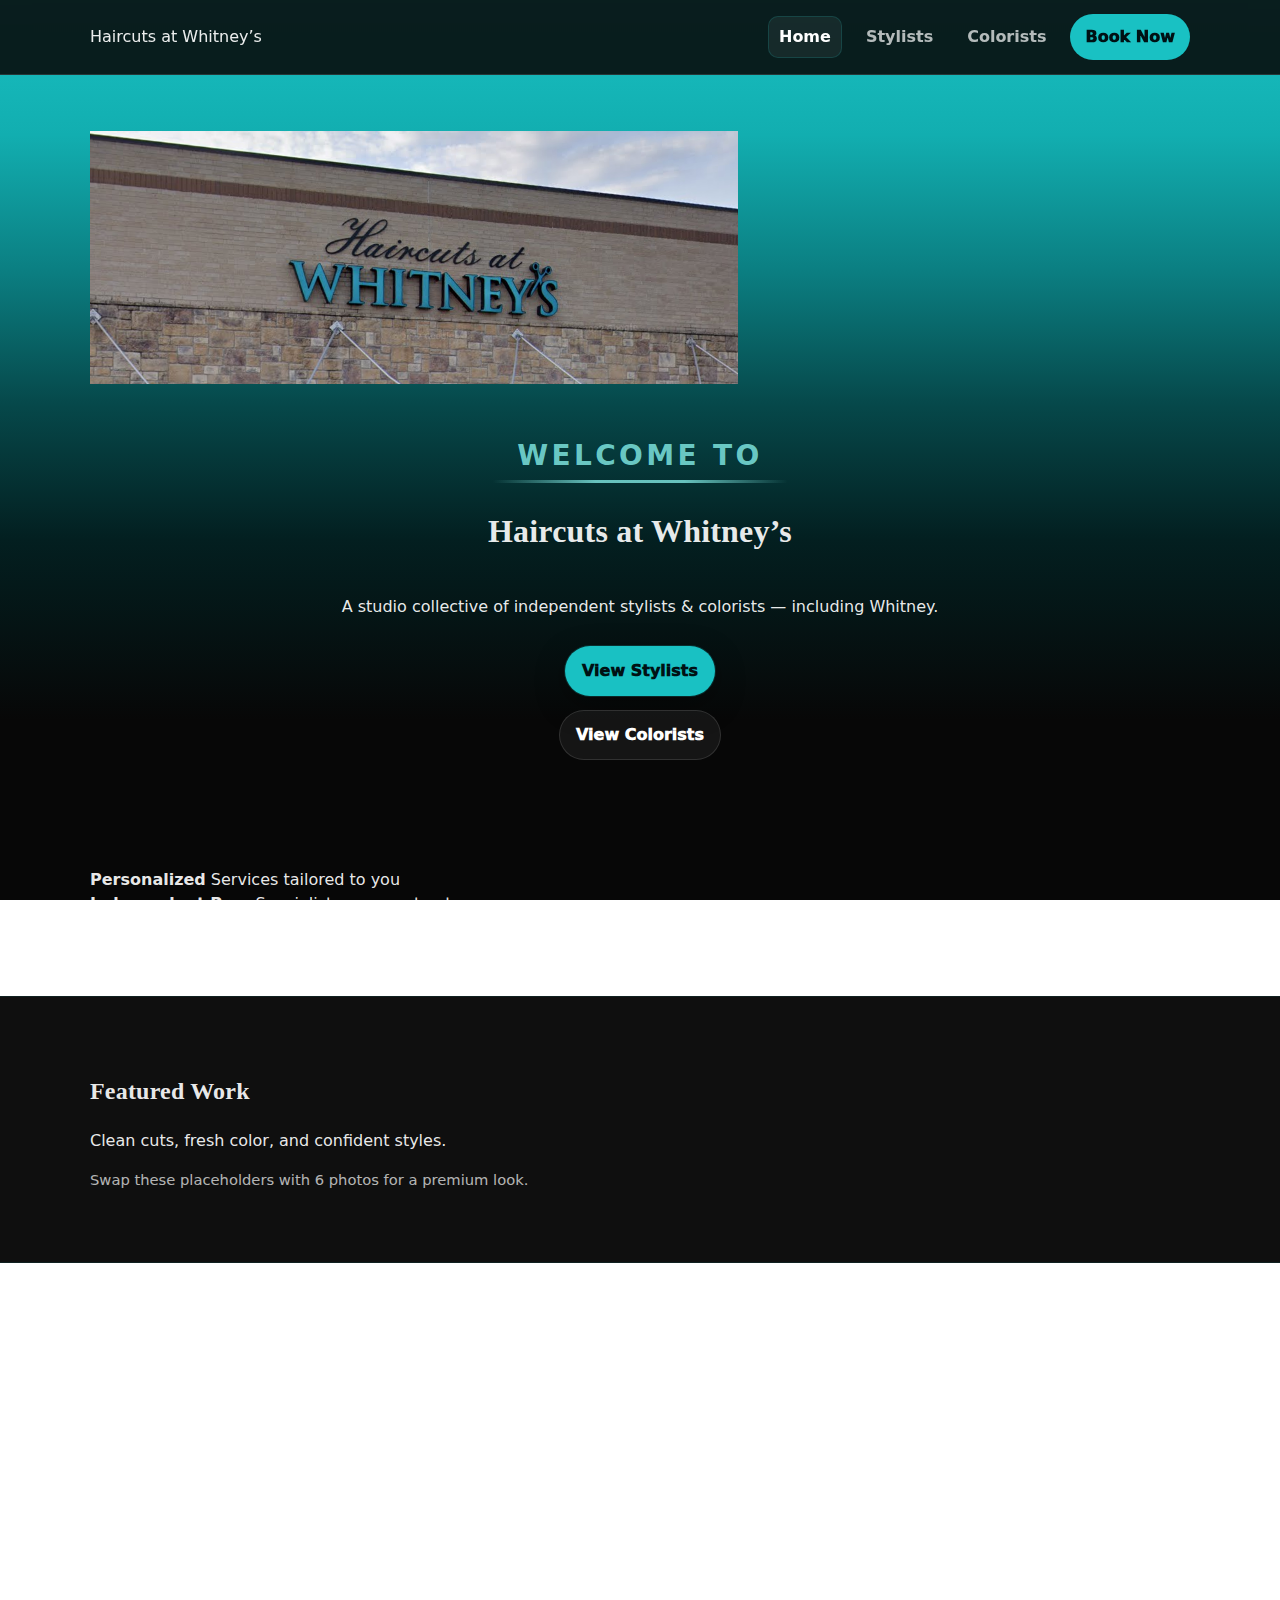
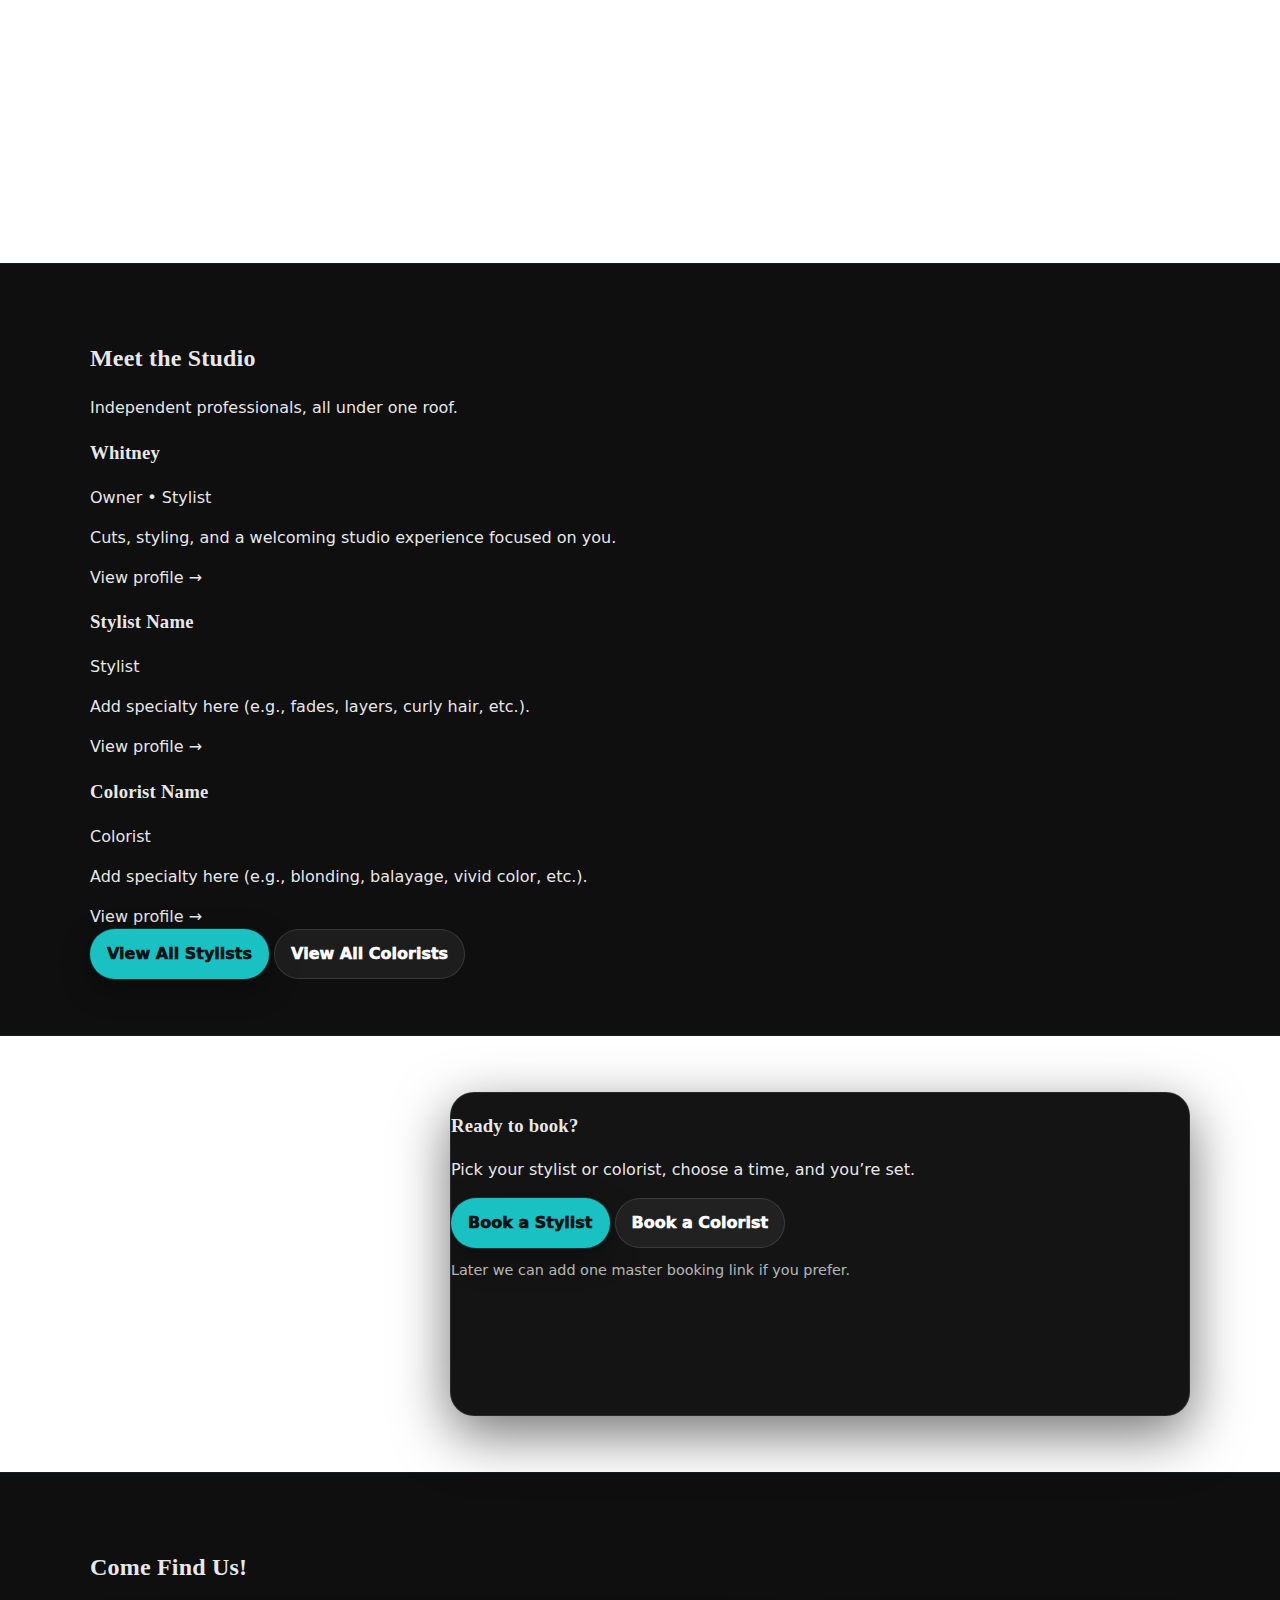
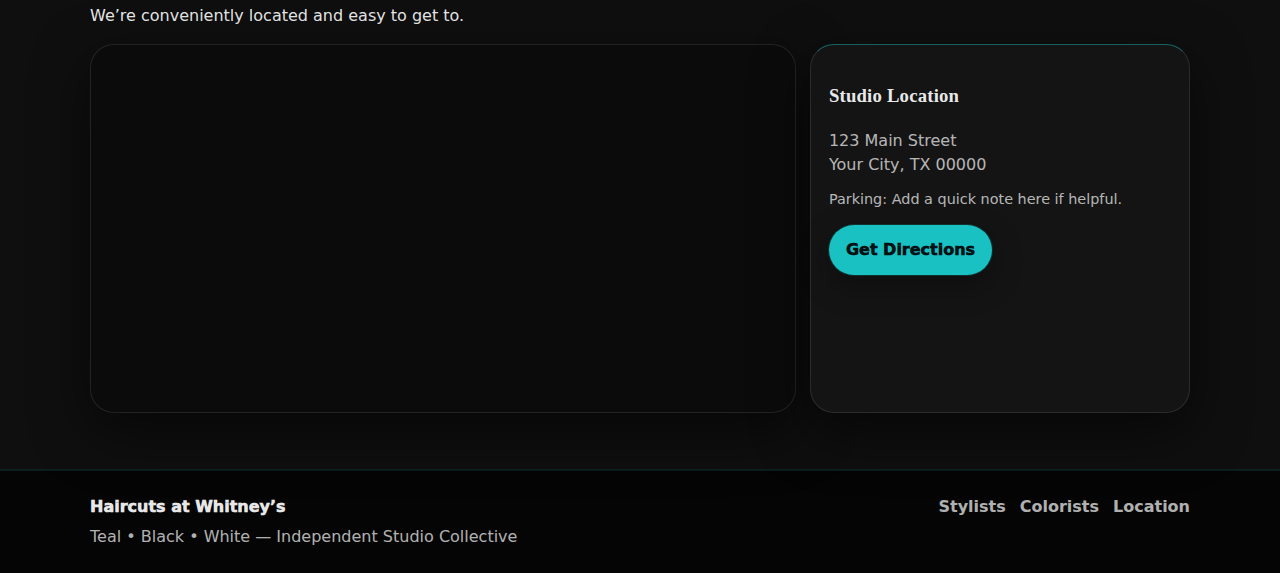
<file: index.html>
<!DOCTYPE html>
<html lang="en">
<head>
  <meta charset="UTF-8" />
  <meta name="viewport" content="width=device-width, initial-scale=1.0" />
  <title>Haircuts at Whitney’s Studio</title>
  <meta name="description" content="A collective of independent stylists and colorists — including Whitney. Book your next haircut or color service at our studio." />
  <link rel="stylesheet" href="styles.css" />
</head>

<body>
  <!-- Header / Nav -->
  <header class="site-header">
    <div class="container header-inner">
      <a class="brand" href="index.html" aria-label="Haircuts at Whitney’s Home">
        <span class="brand-mark" aria-hidden="true"></span>
        <span class="brand-text">Haircuts at Whitney’s</span>
      </a>

      <nav class="nav" aria-label="Primary">
        <a class="nav-link is-active" href="index.html">Home</a>
        <a class="nav-link" href="stylists.html">Stylists</a>
        <a class="nav-link" href="colorists.html">Colorists</a>
        <a class="nav-cta" href="#book">Book Now</a>
      </nav>
    </div>
  </header>

  <!-- Banner (Image is unaltered; text is outside image) -->
  <section class="banner reveal" aria-label="Studio banner">
    <div class="container">
      <div class="banner-frame">
        <img
          src="images/whitney-sign.jpg"
          alt="Haircuts at Whitney’s studio sign"
          loading="lazy"
        />
      </div>

      <div class="banner-text">
        <p class="banner-kicker">Welcome to</p>
        <h1 class="banner-title">Haircuts at Whitney’s</h1>
        <p class="banner-subtitle">
          A studio collective of independent stylists & colorists — including Whitney.
        </p>

        <div class="banner-actions" id="book">
          <a class="btn btn-primary" href="stylists.html">View Stylists</a>
          <a class="btn btn-ghost" href="colorists.html">View Colorists</a>
        </div>
      </div>
    </div>
  </section>

  <main>
    <!-- Highlights -->
    <section class="section reveal">
      <div class="container">
        <div class="highlights reveal stagger">
          <div class="highlight">
            <strong>Personalized</strong>
            <span>Services tailored to you</span>
          </div>
          <div class="highlight">
            <strong>Independent Pros</strong>
            <span>Specialists you can trust</span>
          </div>
          <div class="highlight">
            <strong>Easy Booking</strong>
            <span>Choose your stylist</span>
          </div>
        </div>
      </div>
    </section>

    <!-- Featured Work -->
    <section class="section section-alt reveal">
      <div class="container">
        <div class="section-head">
          <h2>Featured Work</h2>
          <p>Clean cuts, fresh color, and confident styles.</p>
        </div>

        <div class="gallery-grid reveal stagger" aria-label="Gallery preview">
          <div class="gallery-tile"></div>
          <div class="gallery-tile"></div>
          <div class="gallery-tile"></div>
          <div class="gallery-tile"></div>
          <div class="gallery-tile"></div>
          <div class="gallery-tile"></div>
        </div>

        <p class="hint">Swap these placeholders with 6 photos for a premium look.</p>
      </div>
    </section>

    <!-- Services -->
    <section class="section reveal">
      <div class="container">
        <div class="section-head">
          <h2>Services</h2>
          <p>Choose a category to find the right professional for what you need.</p>
        </div>

        <div class="card-grid reveal stagger">
          <article class="card">
            <h3>Haircuts</h3>
            <p>Precision cuts, trims, and transformations — styled to fit your lifestyle.</p>
            <a class="card-link" href="stylists.html">Explore Stylists →</a>
          </article>

          <article class="card">
            <h3>Color Services</h3>
            <p>All-over color, highlights, dimensional looks, and color correction.</p>
            <a class="card-link" href="colorists.html">Explore Colorists →</a>
          </article>

          <article class="card">
            <h3>Styling</h3>
            <p>Blowouts, special occasion styling, and finishing touches.</p>
            <a class="card-link" href="stylists.html">See Styling Options →</a>
          </article>
        </div>
      </div>
    </section>

    <!-- Meet the Studio -->
    <section class="section section-alt reveal">
      <div class="container">
        <div class="section-head">
          <h2>Meet the Studio</h2>
          <p>Independent professionals, all under one roof.</p>
        </div>

        <div class="profile-grid reveal stagger">
          <article class="profile-card">
            <div class="avatar"></div>
            <div>
              <h3>Whitney</h3>
              <p class="role">Owner • Stylist</p>
              <p class="bio">Cuts, styling, and a welcoming studio experience focused on you.</p>
              <a class="mini-link" href="stylists.html">View profile →</a>
            </div>
          </article>

          <article class="profile-card">
            <div class="avatar"></div>
            <div>
              <h3>Stylist Name</h3>
              <p class="role">Stylist</p>
              <p class="bio">Add specialty here (e.g., fades, layers, curly hair, etc.).</p>
              <a class="mini-link" href="stylists.html">View profile →</a>
            </div>
          </article>

          <article class="profile-card">
            <div class="avatar"></div>
            <div>
              <h3>Colorist Name</h3>
              <p class="role">Colorist</p>
              <p class="bio">Add specialty here (e.g., blonding, balayage, vivid color, etc.).</p>
              <a class="mini-link" href="colorists.html">View profile →</a>
            </div>
          </article>
        </div>

        <div class="cta-row">
          <a class="btn btn-primary" href="stylists.html">View All Stylists</a>
          <a class="btn btn-ghost" href="colorists.html">View All Colorists</a>
        </div>
      </div>
    </section>

    <!-- About -->
    <section class="section reveal">
      <div class="container about-grid">
        <div>
          <h2>About the Studio</h2>
          <p>
            Haircuts at Whitney’s is a studio created to support independent stylists and colorists
            while delivering a relaxed, high-quality experience for every client.
          </p>
          <p>
            Whitney is the owner and also works hands-on with clients. Each professional here operates
            independently — so you can choose the person whose style matches your goals.
          </p>
        </div>

        <div class="about-card">
          <h3>Ready to book?</h3>
          <p>Pick your stylist or colorist, choose a time, and you’re set.</p>
          <div class="about-actions">
            <a class="btn btn-primary" href="stylists.html">Book a Stylist</a>
            <a class="btn btn-ghost" href="colorists.html">Book a Colorist</a>
          </div>
          <p class="small-note">Later we can add one master booking link if you prefer.</p>
        </div>
      </div>
    </section>

    <!-- Location -->
    <section class="section section-alt reveal" id="location">
      <div class="container">
        <div class="section-head">
          <h2>Come Find Us!</h2>
          <p>We’re conveniently located and easy to get to.</p>
        </div>

        <div class="location-grid reveal stagger">
          <div class="map-wrapper">
            <iframe
              src="https://www.google.com/maps/embed?pb=PASTE_EMBED_LINK_HERE"
              width="100%"
              height="360"
              style="border:0;"
              allowfullscreen=""
              loading="lazy"
              referrerpolicy="no-referrer-when-downgrade">
            </iframe>
          </div>

          <div class="location-card">
            <h3>Studio Location</h3>
            <p class="address">
              123 Main Street<br />
              Your City, TX 00000
            </p>
            <p class="small-note">Parking: Add a quick note here if helpful.</p>

            <a class="btn btn-primary"
               href="https://maps.google.com/?q=123%20Main%20Street%20Your%20City%20TX"
               target="_blank"
               rel="noopener">
              Get Directions
            </a>
          </div>
        </div>
      </div>
    </section>
  </main>

  <!-- Footer -->
  <footer class="footer">
    <div class="container footer-inner">
      <div>
        <p class="footer-brand">Haircuts at Whitney’s</p>
        <p class="footer-muted">Teal • Black • White — Independent Studio Collective</p>
      </div>

      <div class="footer-links">
        <a href="stylists.html">Stylists</a>
        <a href="colorists.html">Colorists</a>
        <a href="#location">Location</a>
      </div>
    </div>
  </footer>

  <script src="main.js"></script>
</body>
</html>
</file>
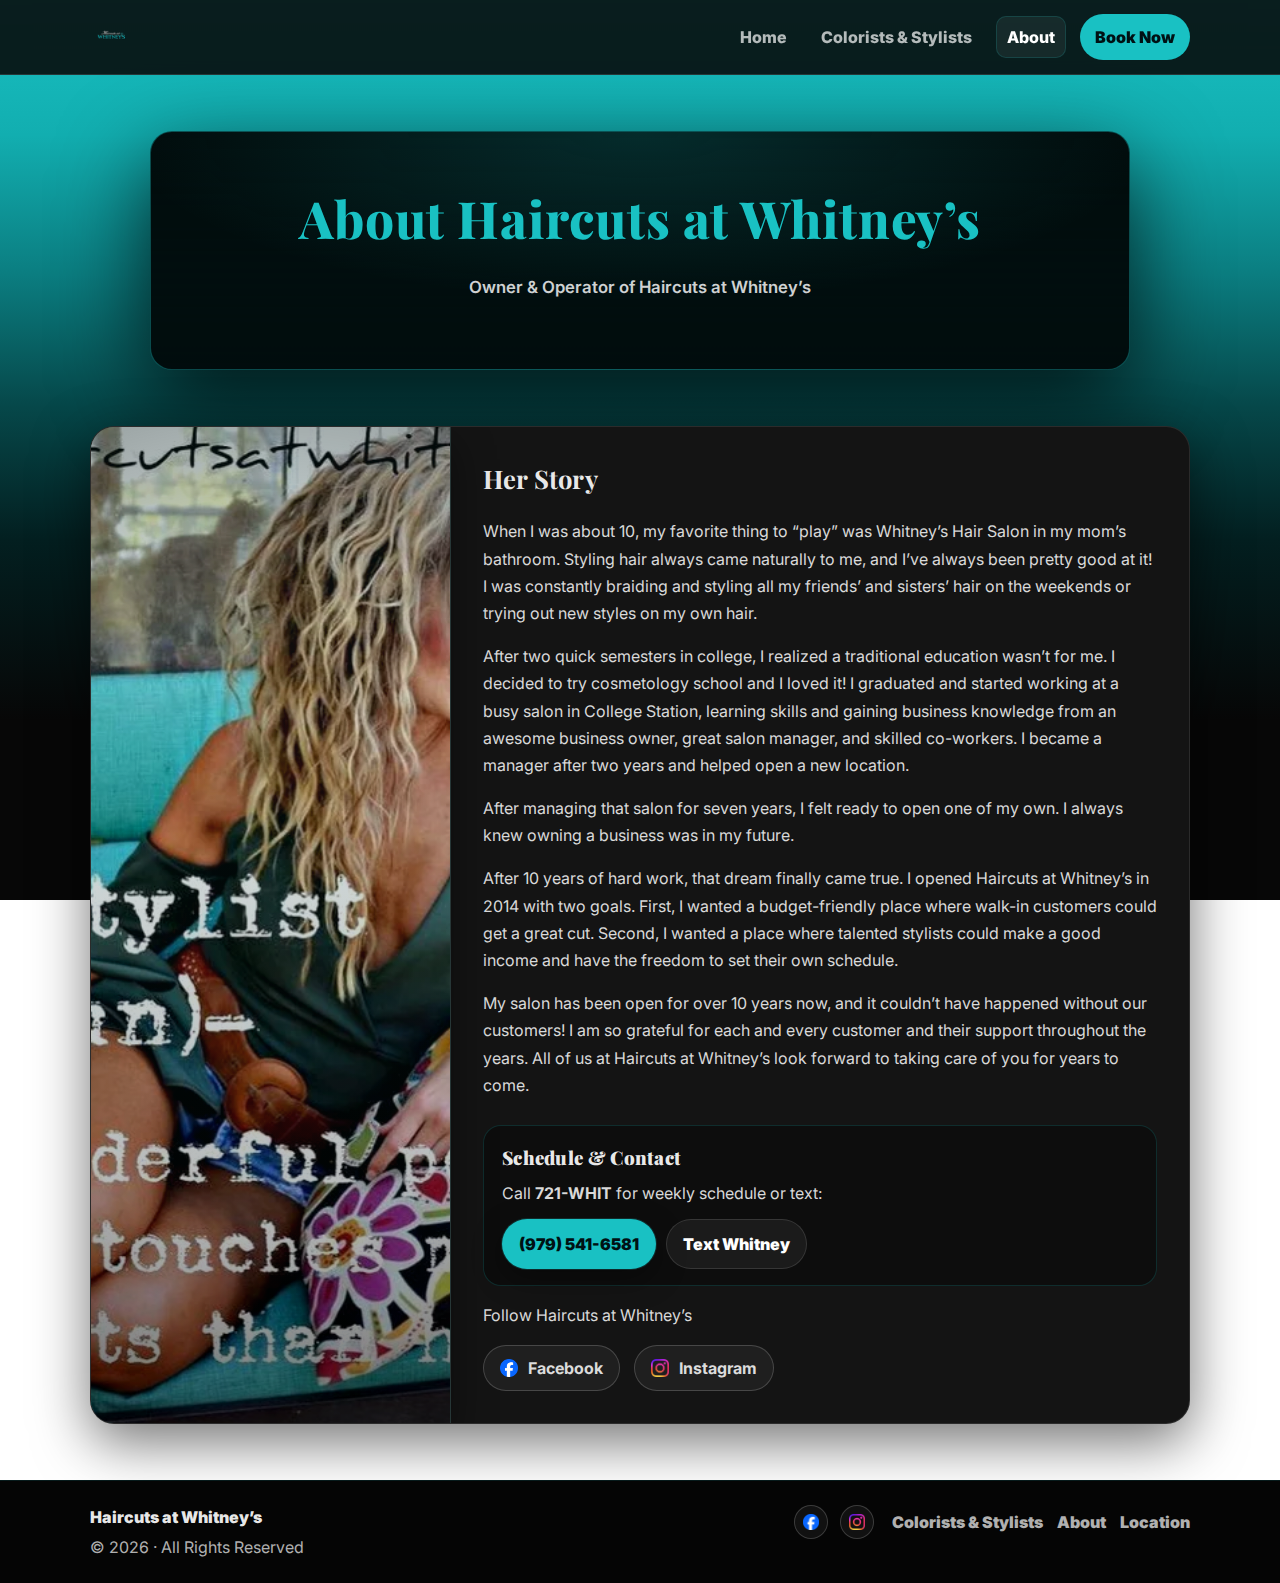
<file: about.html>
<!DOCTYPE html>
<html lang="en">
<head>
  <meta charset="UTF-8" />
  <meta name="viewport" content="width=device-width, initial-scale=1.0" />

  <title>About Whitney | Haircuts at Whitney’s</title>
  <meta name="description" content="Learn about Whitney, owner and operator of Haircuts at Whitney’s in College Station." />

  <link rel="stylesheet" href="styles.css" />
  <script>document.documentElement.classList.add('js');</script>

  <!-- Match homepage fonts -->
  <link rel="preconnect" href="https://fonts.googleapis.com">
  <link rel="preconnect" href="https://fonts.gstatic.com" crossorigin>
  <link href="https://fonts.googleapis.com/css2?family=Inter:wght@400;600;800&family=Playfair+Display:wght@600;800&display=swap" rel="stylesheet">
</head>

<body class="page-about">
  <!-- Header / Nav (matches team so hamburger works) -->
  <header class="site-header">
    <div class="container header-inner">
      <a class="brand" href="index.html" aria-label="Haircuts at Whitney’s Home">
        <img class="brand-logo" src="images/whitney-logo.png" alt="Haircuts at Whitney’s" />
      </a>

      <button class="nav-toggle" type="button" aria-expanded="false" aria-controls="primary-nav">
        <span class="nav-toggle-bars" aria-hidden="true"></span>
        <span class="sr-only">Menu</span>
      </button>

      <nav class="nav" id="primary-nav" aria-label="Primary">
        <a class="nav-link" href="index.html">Home</a>
        <a class="nav-link" href="team.html">Colorists &amp; Stylists</a>
        <a class="nav-link is-active" href="about.html">About</a>
        <a class="nav-cta" href="team.html">Book Now</a>
      </nav>
    </div>
  </header>

  <main>
    <section class="section" aria-label="About Whitney">
      <div class="container">

        <!-- Hero Card -->
        <div class="about-hero">
          <h1 class="about-title">About Haircuts at Whitney’s</h1>
          <p class="about-subtitle">Owner &amp; Operator of Haircuts at Whitney’s</p>
        </div>

        <!-- About Card -->
        <article class="about-card">
          <div class="about-grid">

            <!-- Photo -->
            <div class="about-photo team-photo" aria-hidden="true">
              <img src="images/profilepictures/whitney-outside.png" alt="Whitney, owner of Haircuts at Whitney’s" />
            </div>

            <!-- Bio -->
            <div class="about-content">
              <h2 class="about-heading">Her Story</h2>

              <p>
                When I was about 10, my favorite thing to “play” was Whitney’s Hair Salon in my mom’s bathroom.
                Styling hair always came naturally to me, and I’ve always been pretty good at it! I was constantly
                braiding and styling all my friends’ and sisters’ hair on the weekends or trying out new styles on my own hair.
              </p>

              <p>
                After two quick semesters in college, I realized a traditional education wasn’t for me. I decided to try cosmetology school and I loved it!
                I graduated and started working at a busy salon in College Station, learning skills and gaining business knowledge from an awesome business owner,
                great salon manager, and skilled co-workers. I became a manager after two years and helped open a new location.
              </p>

              <p>
                After managing that salon for seven years, I felt ready to open one of my own. I always knew owning a business was in my future.
              </p>

              <p>
                After 10 years of hard work, that dream finally came true. I opened Haircuts at Whitney’s in 2014 with two goals. First, I wanted a
                budget-friendly place where walk-in customers could get a great cut. Second, I wanted a place where talented stylists could make a good income
                and have the freedom to set their own schedule.
              </p>

              <p>
                My salon has been open for over 10 years now, and it couldn’t have happened without our customers! I am so grateful for each and every customer
                and their support throughout the years. All of us at Haircuts at Whitney’s look forward to taking care of you for years to come.
              </p>

              <!-- Contact -->
              <div class="about-callout">
                <h3 class="about-callout-title">Schedule &amp; Contact</h3>
                <p class="about-callout-text">Call <strong>721-WHIT</strong> for weekly schedule or text:</p>

                <div class="about-callout-actions">
                  <a class="btn btn-primary" href="tel:+19795416581">(979) 541-6581</a>
                  <a class="btn btn-ghost" href="sms:+19795416581">Text Whitney</a>
                </div>
              </div>

              <!-- Social (update links later) -->
              <div class="about-social">
                <p class="about-social-label">Follow Haircuts at Whitney’s</p>
              
                <div class="about-social-links">
                  <a href="#" target="_blank" rel="noopener" aria-label="Facebook">
                    <img src="images/logos/Facebook_Logo_Primary.png" alt="Facebook" />
                    <span>Facebook</span>
                  </a>
                
                  <a href="#" target="_blank" rel="noopener" aria-label="Instagram">
                    <img src="images/logos/Instagram_Glyph_Gradient.png" alt="Instagram" />
                    <span>Instagram</span>
                  </a>
                </div>
                
              </div>  
            </div>
          </div>
        </article>

      </div>
    </section>
  </main>

  <footer class="footer">
    <div class="container footer-inner">
  
      <!-- Left: Brand -->
      <div class="footer-branding">
        <p class="footer-brand">Haircuts at Whitney’s</p>
        <span class="footer-divider" aria-hidden="true"></span>
        <p class="footer-muted">© 2026 · All Rights Reserved</p>
      </div>
  
      <!-- Right: Social + Links -->
      <div class="footer-right">
        <!-- Social Icons -->
        <div class="footer-social">
          <a href="#" target="_blank" rel="noopener" aria-label="Facebook">
            <img src="images/logos/Facebook_Logo_Primary.png" alt="Facebook" />
          </a>
          <a href="#" target="_blank" rel="noopener" aria-label="Instagram">
            <img src="images/logos/Instagram_Glyph_Gradient.png" alt="Instagram" />
          </a>
        </div>
  
        <!-- Footer Nav -->
        <div class="footer-links">
          <a href="team.html">Colorists &amp; Stylists</a>
          <a href="about.html">About</a>
          <a href="index.html#location">Location</a>
        </div>
      </div>
  
    </div>
  </footer>  

  <script src="main.js"></script>
</body>
</html>
</file>
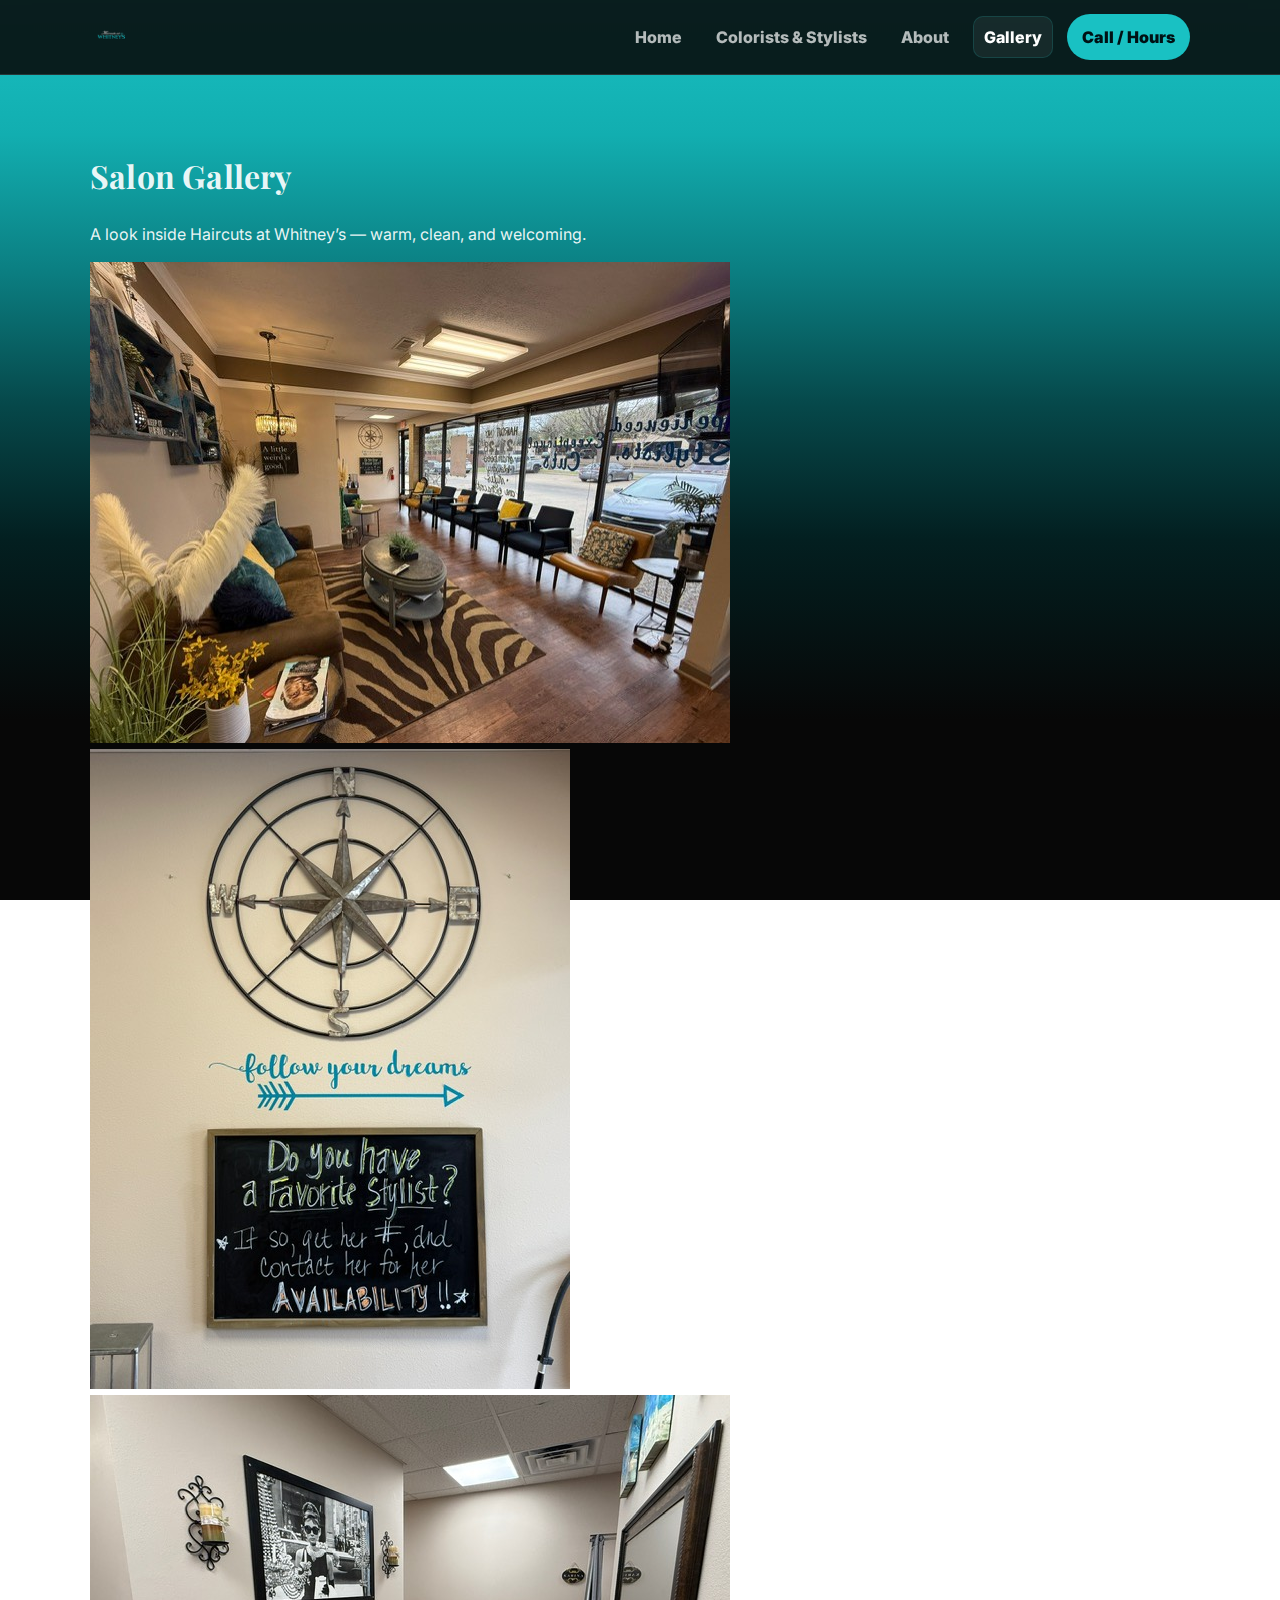
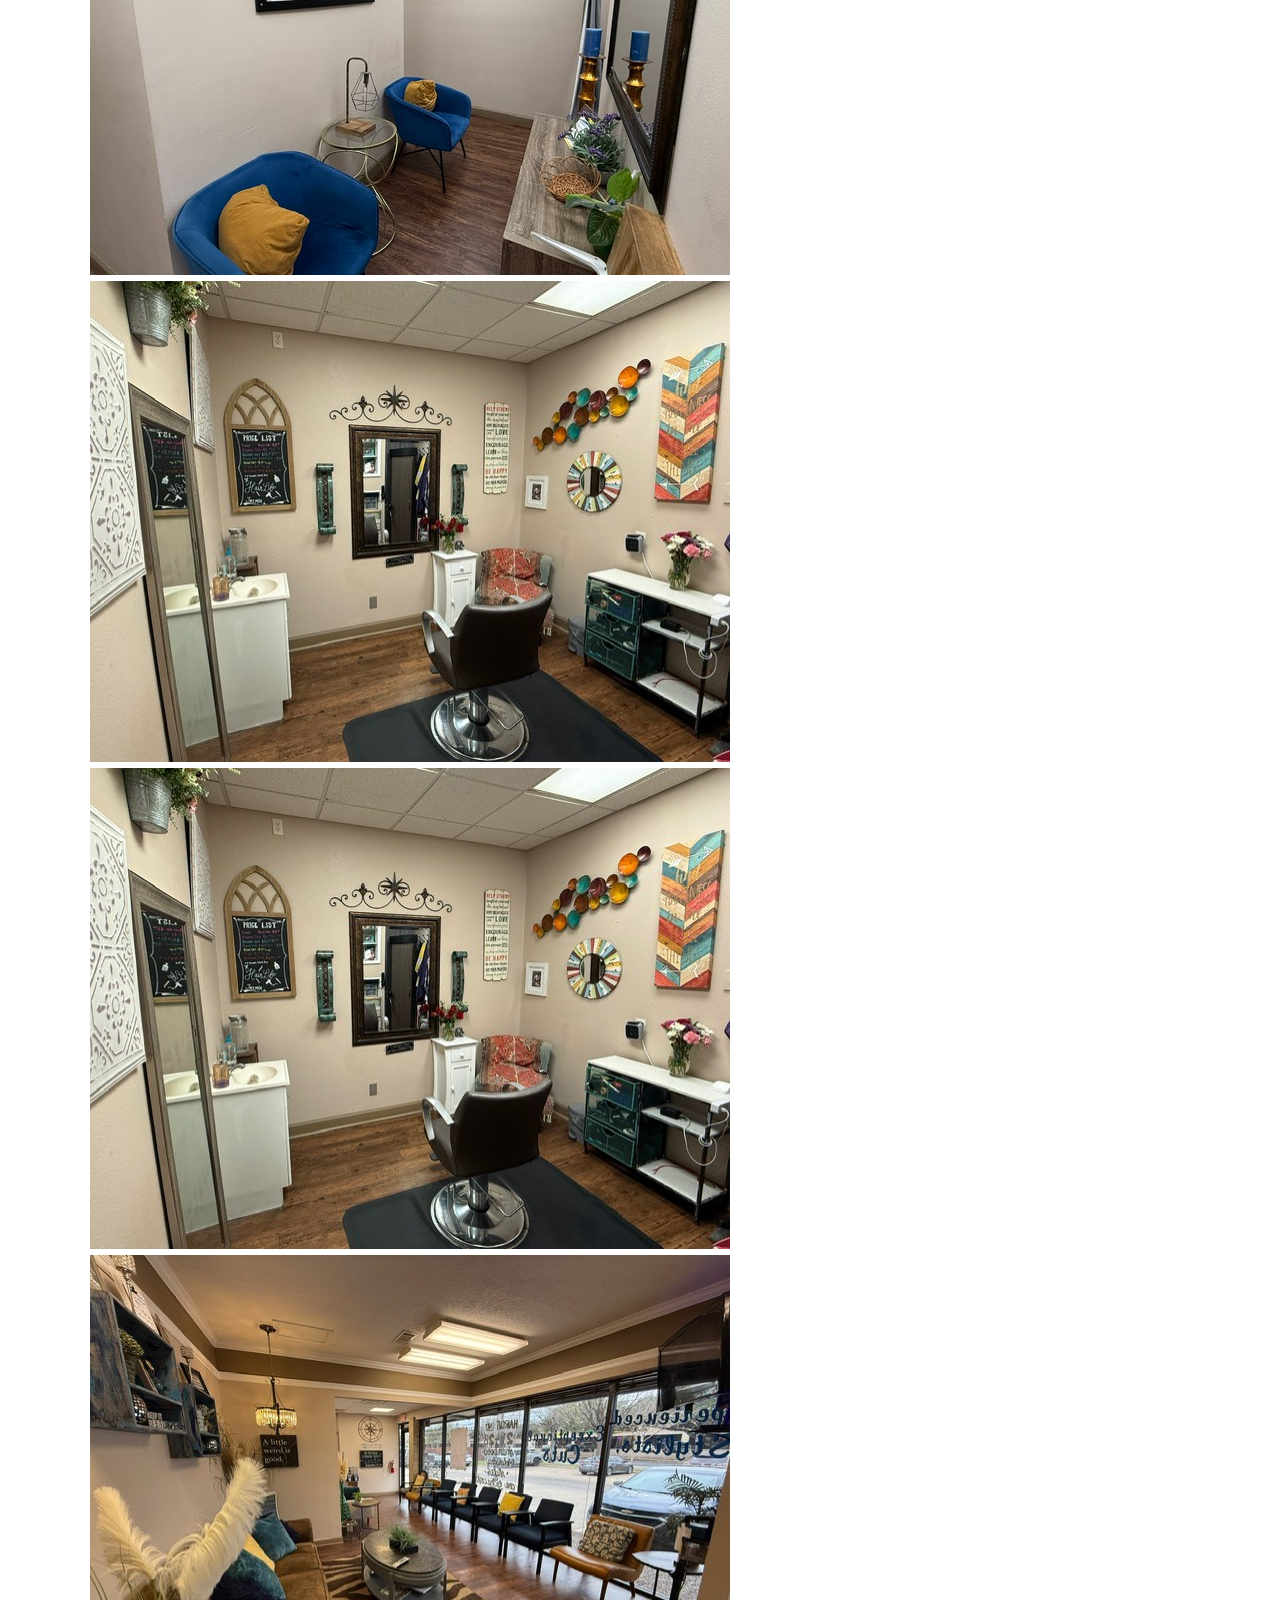
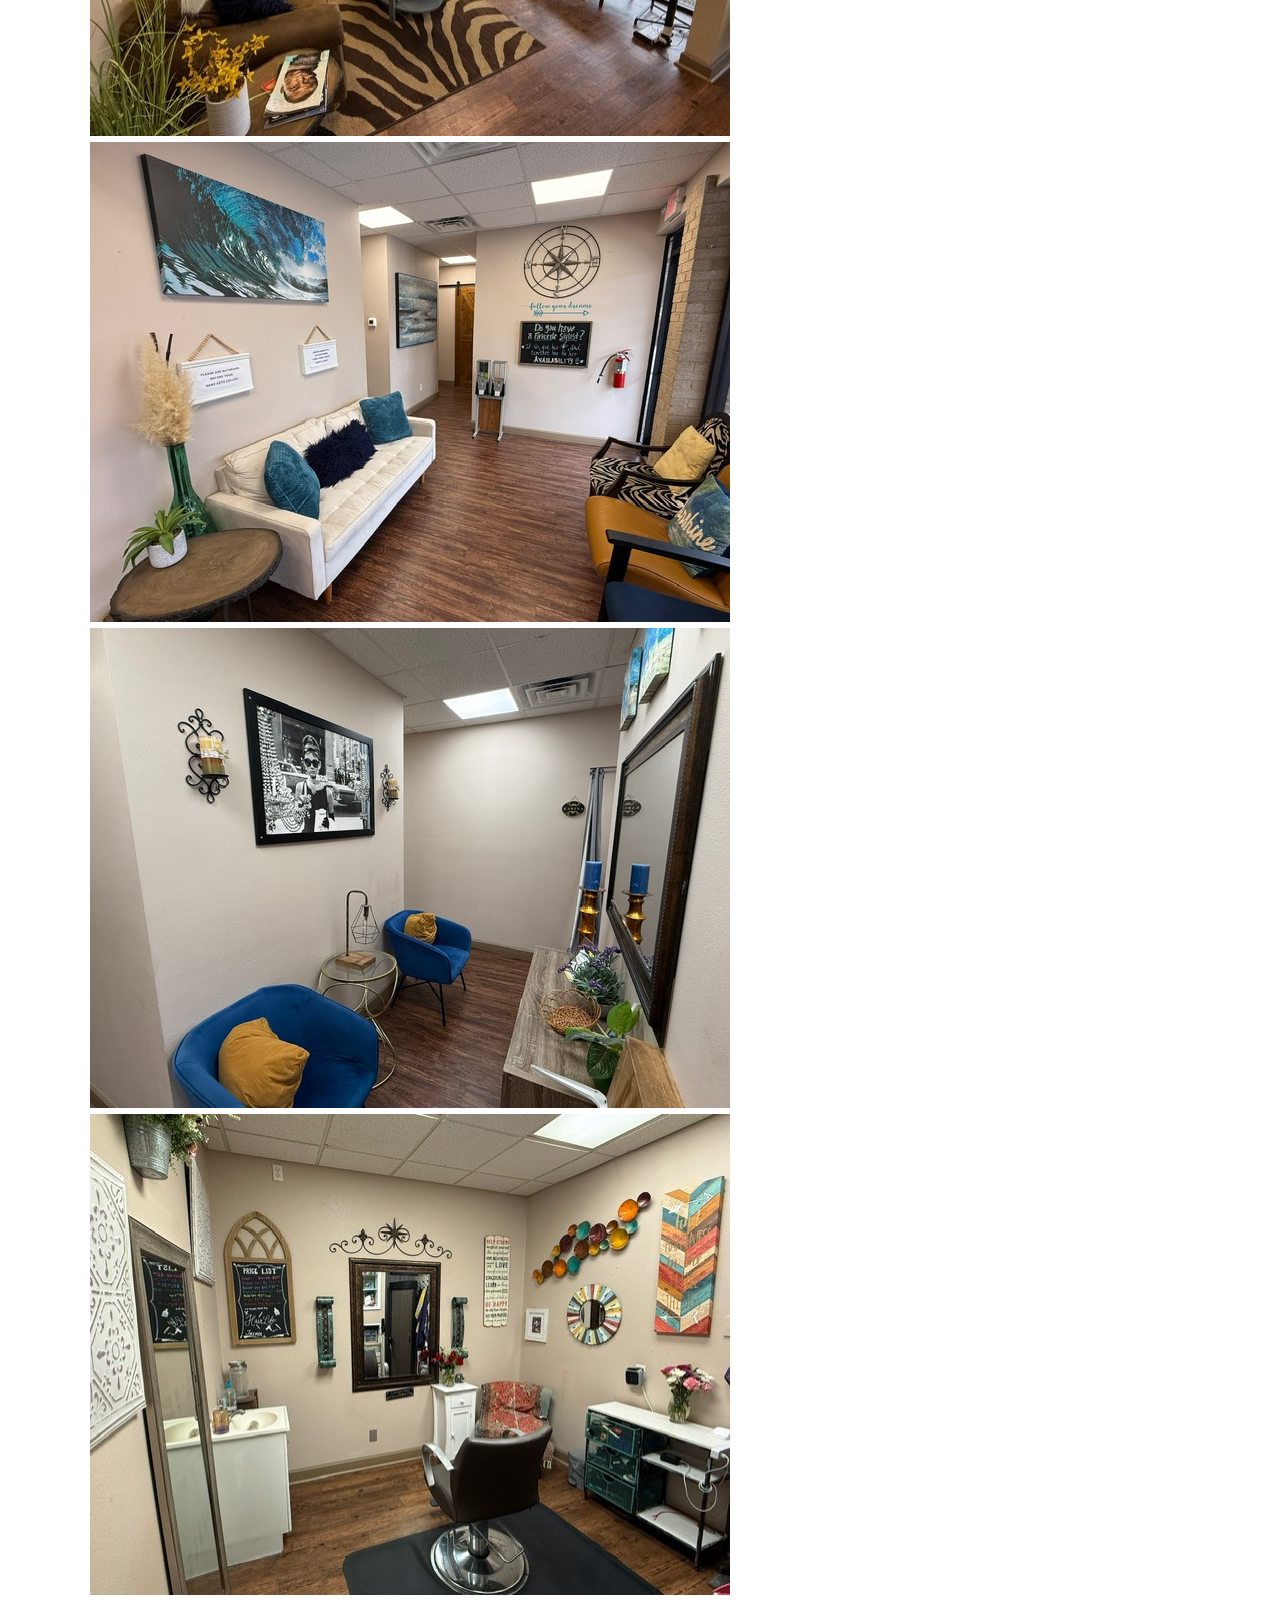
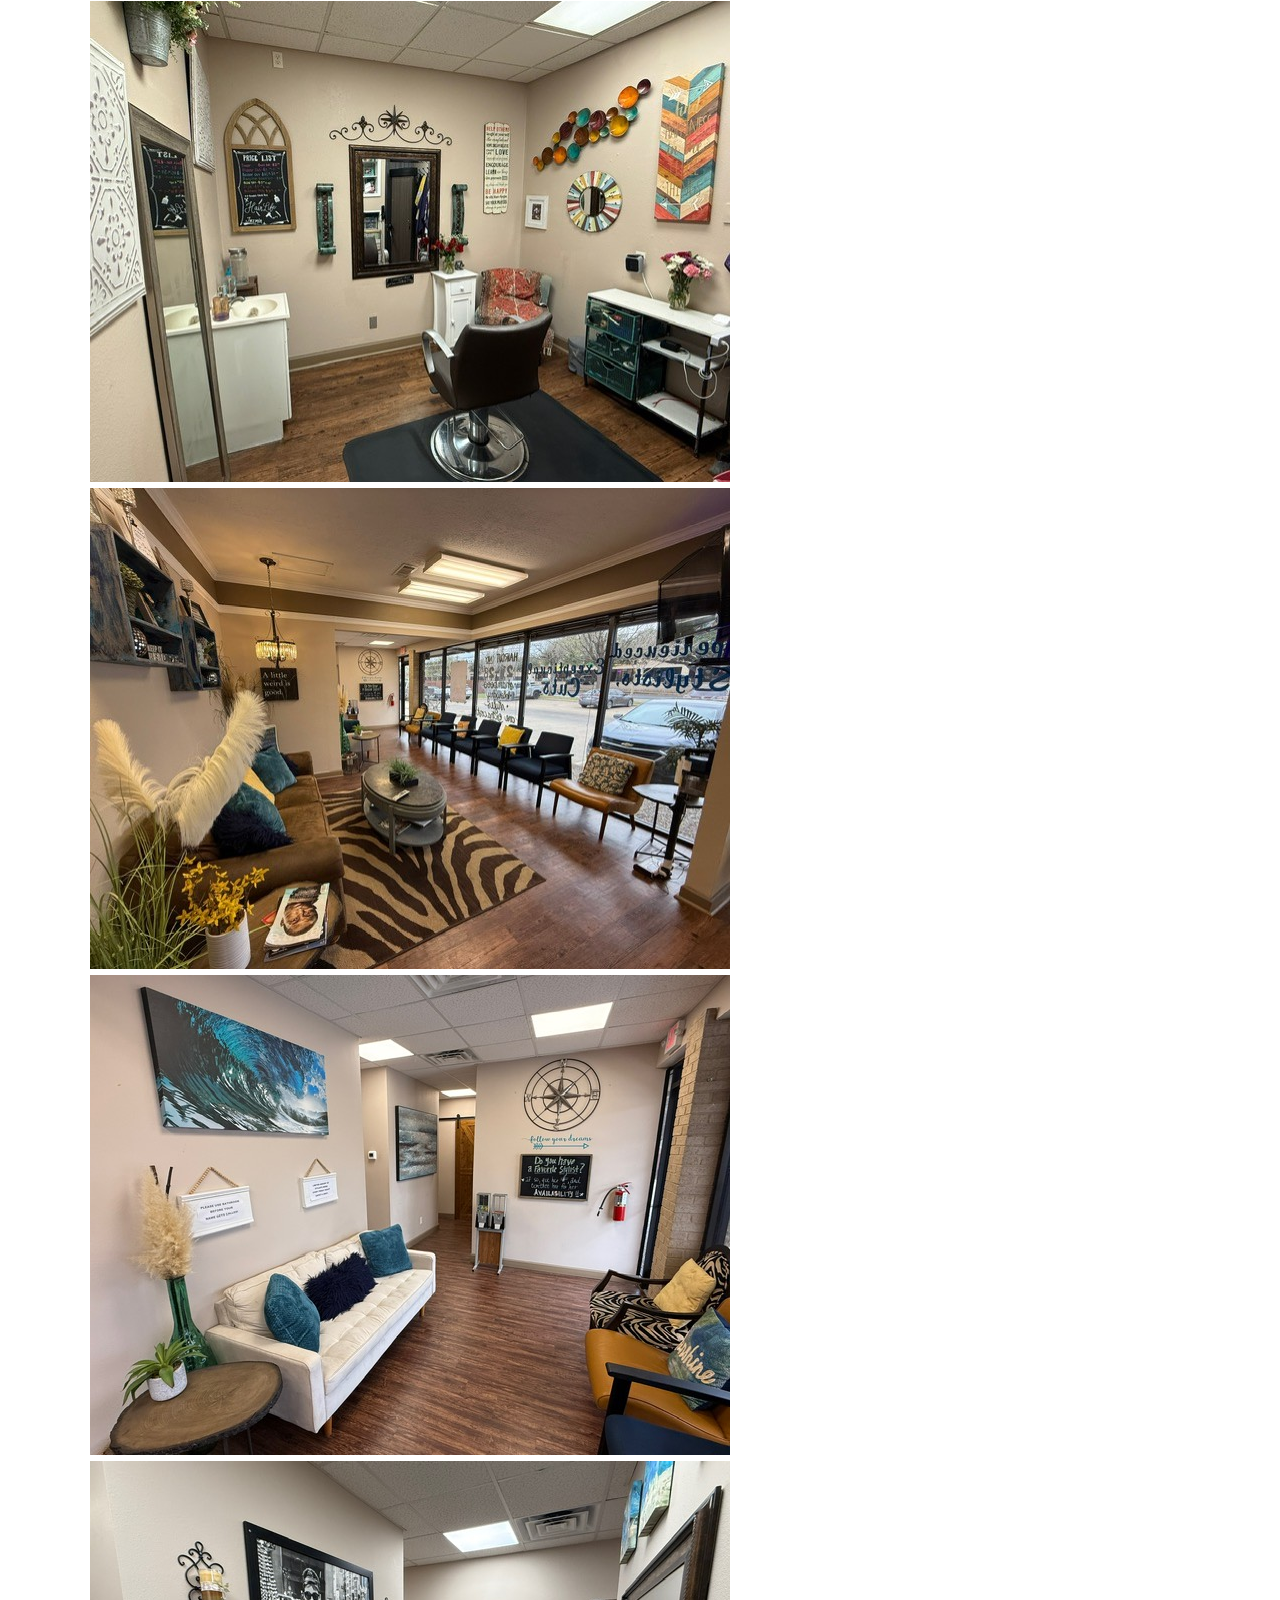
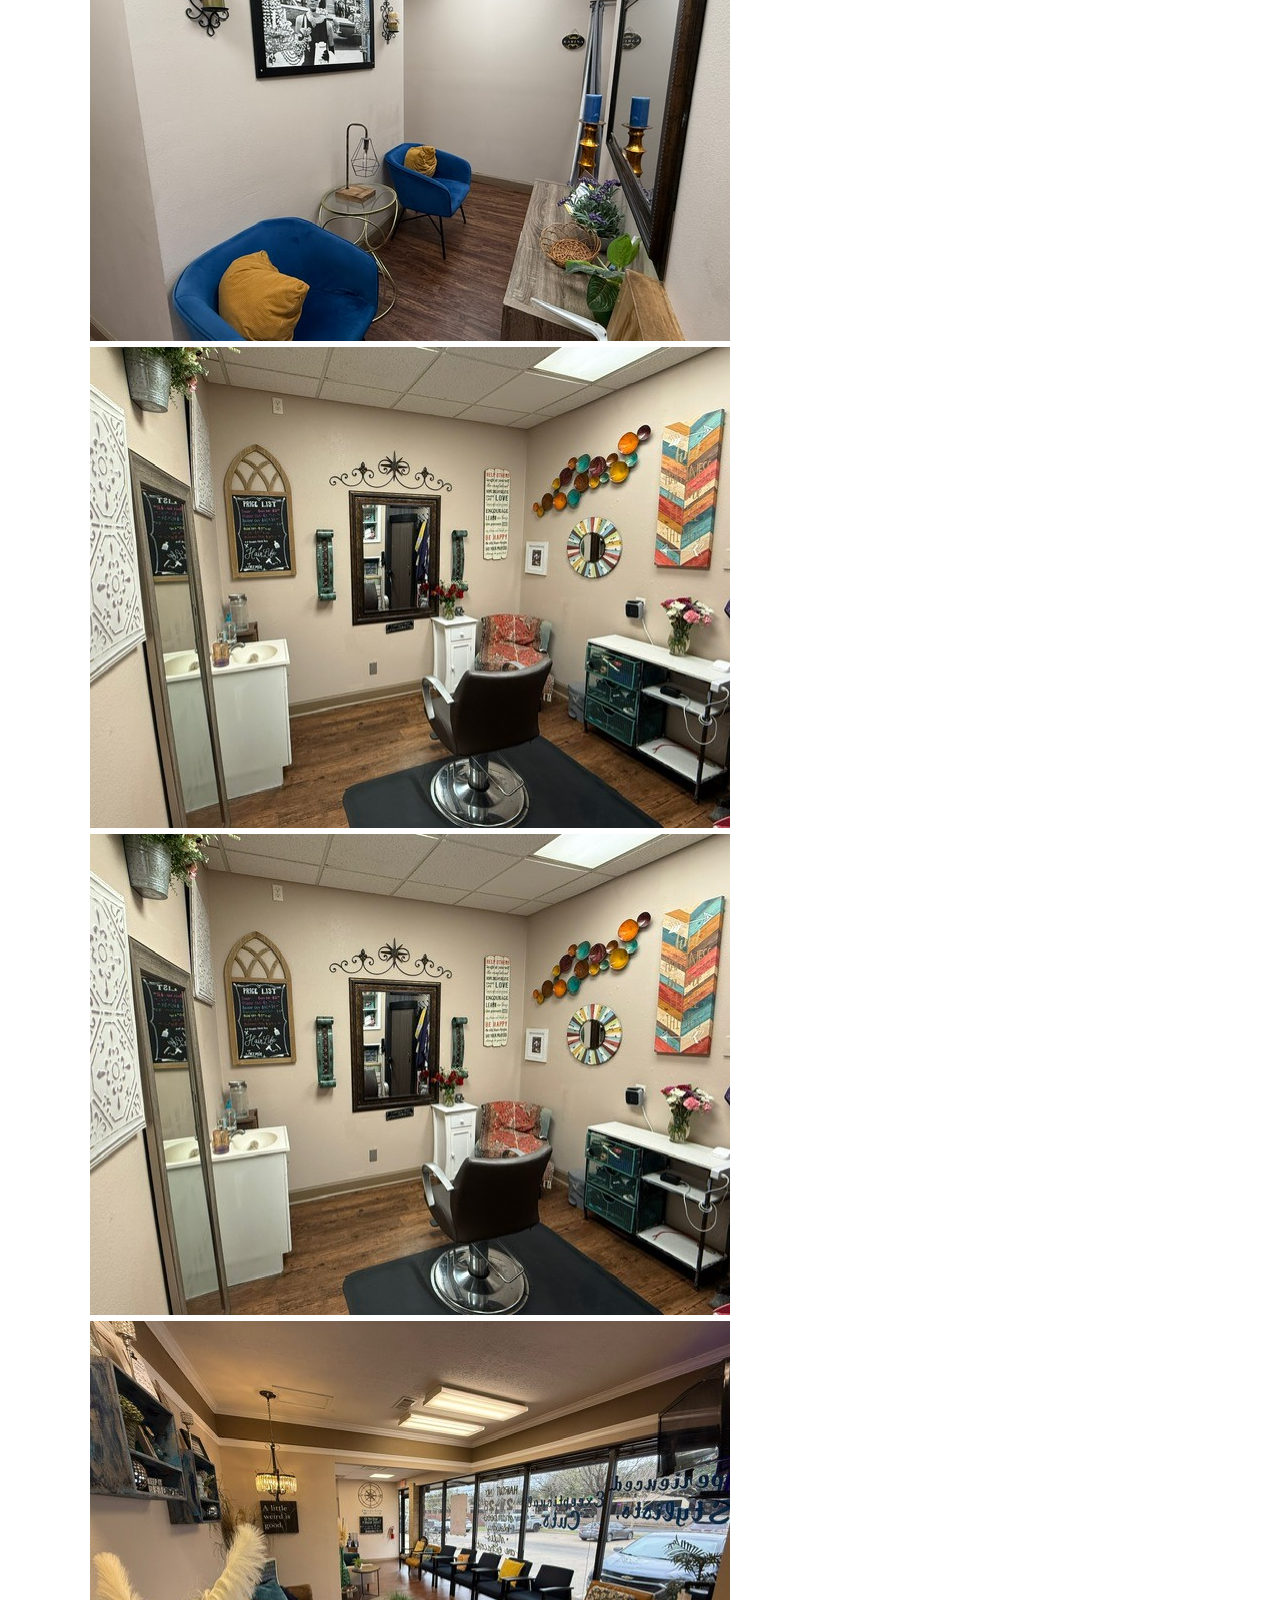
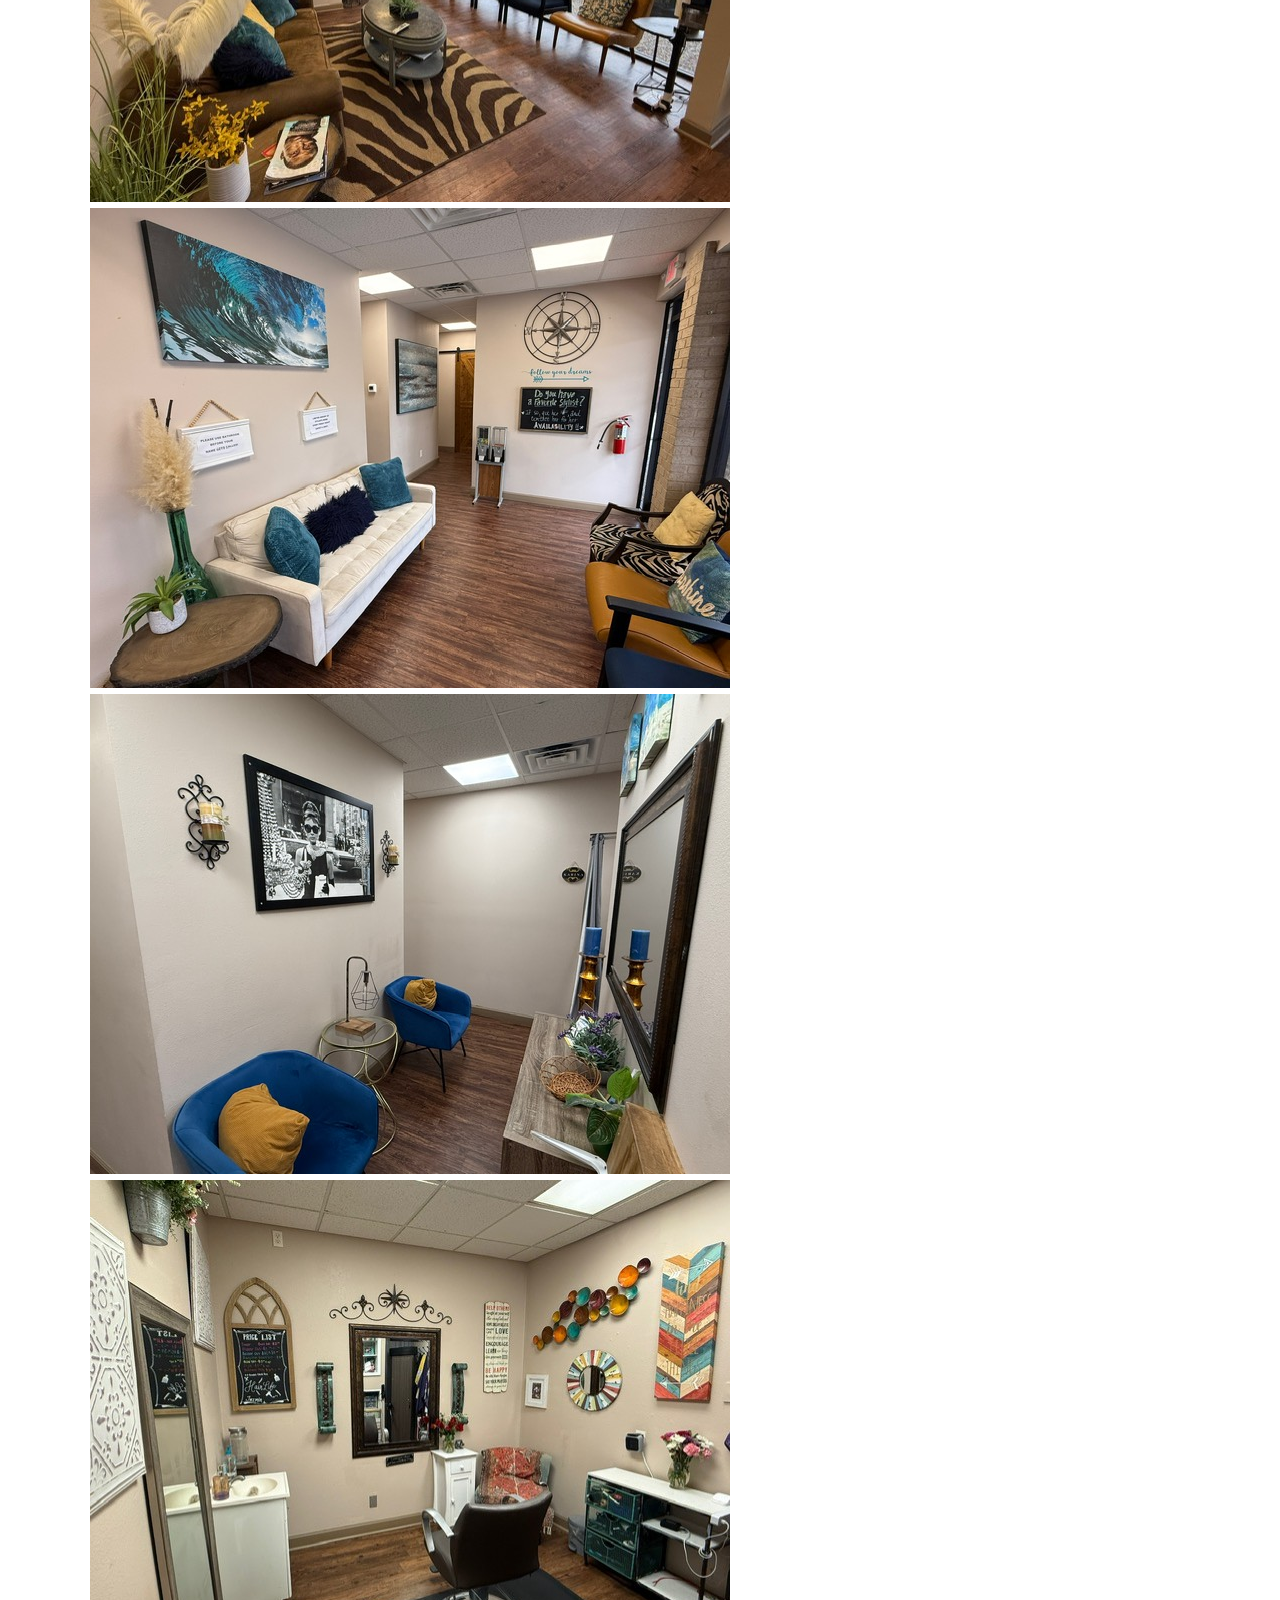
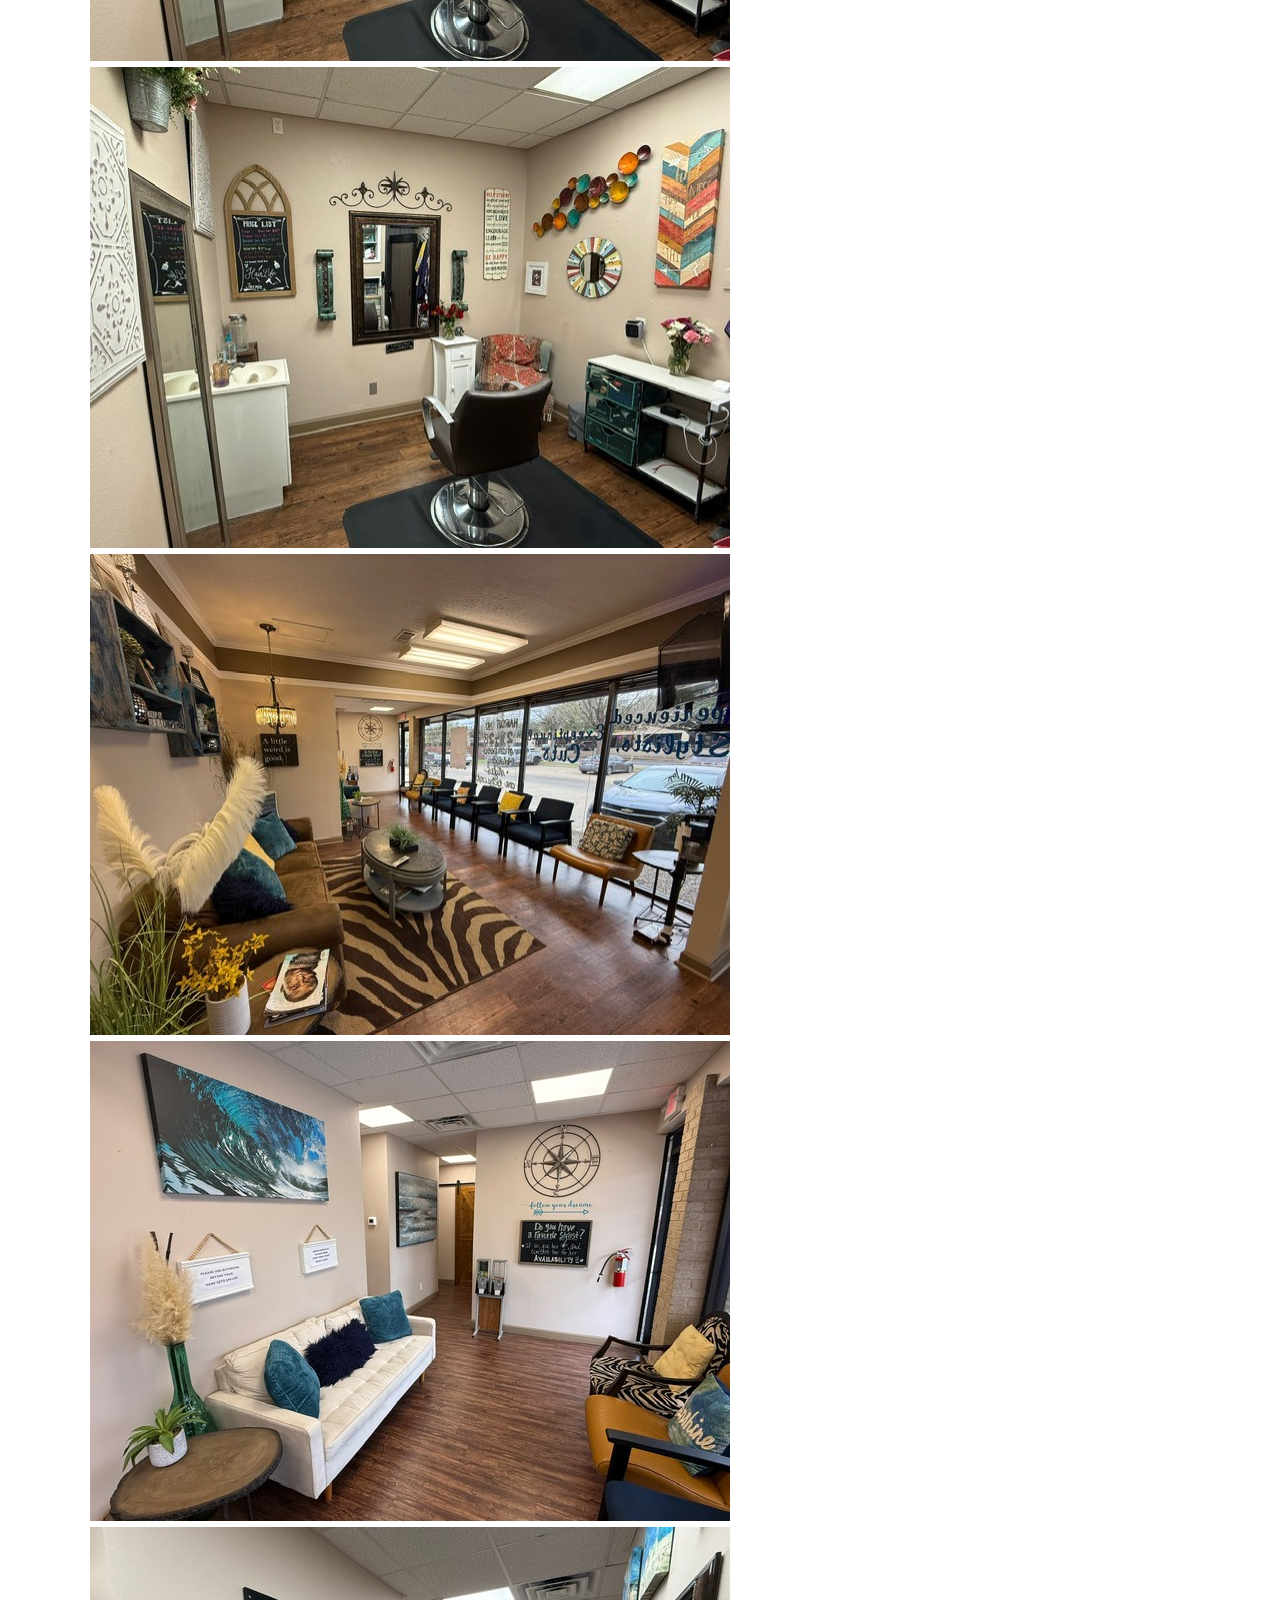
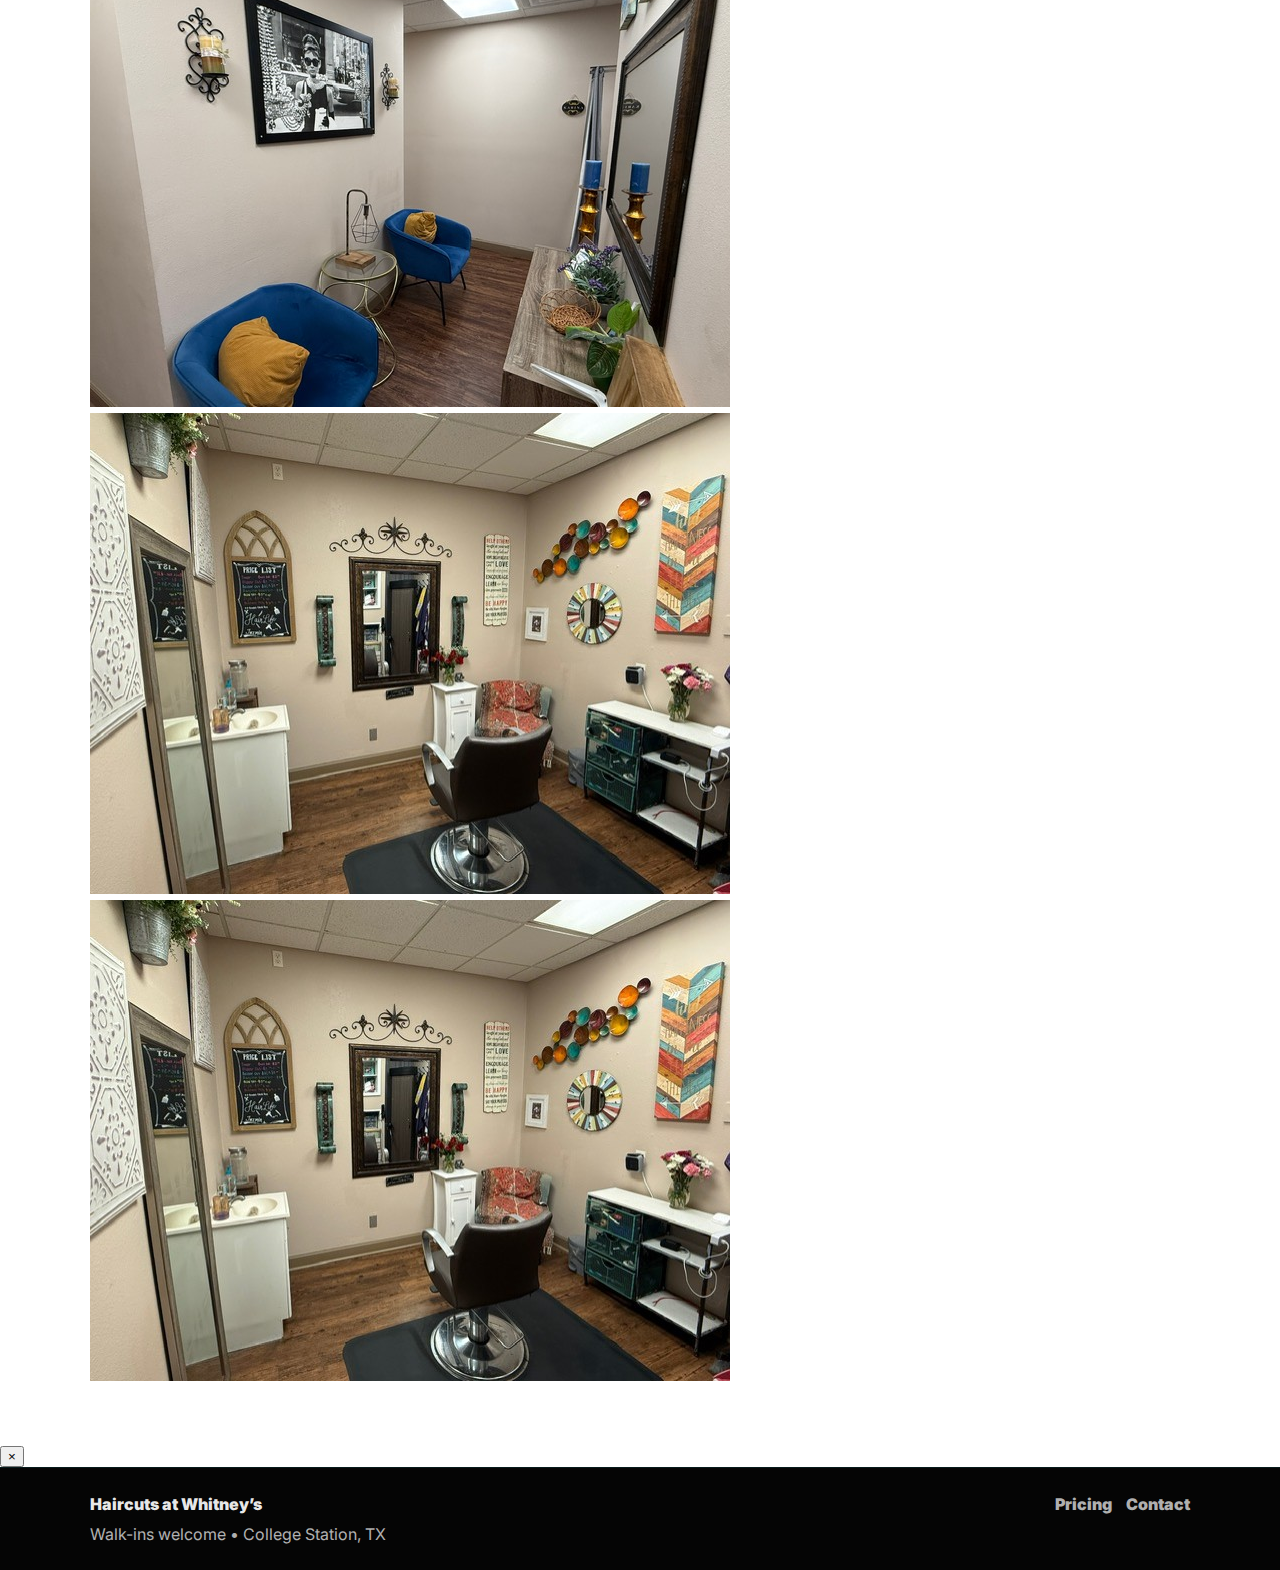
<file: gallery.html>
<!doctype html>
<html lang="en">
<head>
  <meta charset="utf-8" />
  <meta name="viewport" content="width=device-width, initial-scale=1" />
  <title>Gallery | Haircuts at Whitney’s</title>

  <!-- Fonts (keep consistent with your other pages if already included there) -->
  <link rel="preconnect" href="https://fonts.googleapis.com">
  <link rel="preconnect" href="https://fonts.gstatic.com" crossorigin>
  <link href="https://fonts.googleapis.com/css2?family=Inter:wght@400;600;700;800;900&family=Playfair+Display:wght@600;700;800&display=swap" rel="stylesheet">

  <link rel="stylesheet" href="styles.css" />
</head>

<body class="page-gallery">
  <!-- Header / Nav (copy from your other pages if you want it identical) -->
  <header class="site-header">
    <div class="container header-inner">
      <a class="brand" href="index.html" aria-label="Haircuts at Whitney’s Home">
        <img class="brand-logo" src="images/whitney-logo.png" alt="Haircuts at Whitney’s" />
      </a>

      <button class="nav-toggle" type="button" aria-label="Open menu">
        <span class="nav-toggle-bars"></span>
      </button>

      <nav class="nav" aria-label="Primary navigation">
        <a class="nav-link" href="index.html">Home</a>
        <a class="nav-link" href="team.html">Colorists &amp; Stylists</a>
        <a class="nav-link" href="about.html">About</a>
        <a class="nav-link is-active" href="gallery.html">Gallery</a>
        <a class="nav-cta" href="index.html#contact">Call / Hours</a>
      </nav>
    </div>
  </header>

  <main class="section">
    <div class="container">

      <!-- Hero Card -->
      <div class="gallery-hero reveal">
        <h1 class="gallery-title">Salon Gallery</h1>
        <p class="gallery-subtitle">A look inside Haircuts at Whitney’s — warm, clean, and welcoming.</p>
      </div>

      <!-- Gallery Grid -->
      <section class="reveal">
        <div class="gallery-grid" id="galleryGrid">

          <!-- Replace these with your real file names/paths -->
          <a class="gallery-item gallery-item--wide" href="images/gallery/lit-lobby-1.jpg">
            <img src="images/gallery/lit-lobby-1.jpg" alt="Front lobby and seating" loading="lazy">
          </a>

          <a class="gallery-item" href="images/gallery/compass-1.jpg">
            <img src="images/gallery/compass-1.jpg" alt="Waiting area seating" loading="lazy">
          </a>

          <a class="gallery-item" href="images/gallery/blue-couch-2.jpg">
            <img src="images/gallery/blue-couch-2.jpg" alt="Salon lounge seating" loading="lazy">
          </a>

          <a class="gallery-item gallery-item--tall" href="images/gallery/booth-1.jpg">
            <img src="images/gallery/booth-1.jpg" alt="Salon booth and styling station" loading="lazy">
          </a>

          <a class="gallery-item gallery-item--tall" href="images/gallery/booth-1.jpg">
            <img src="images/gallery/booth-1.jpg" alt="Salon booth and styling station" loading="lazy">
          </a>
          <!-- Replace these with your real file names/paths -->
          <a class="gallery-item gallery-item--wide" href="images/gallery/lit-lobby-1.jpg">
            <img src="images/gallery/lit-lobby-1.jpg" alt="Front lobby and seating" loading="lazy">
          </a>

          <a class="gallery-item" href="images/gallery/white-couch-1.jpg">
            <img src="images/gallery/white-couch-1.jpg" alt="Waiting area seating" loading="lazy">
          </a>

          <a class="gallery-item" href="images/gallery/blue-couch-2.jpg">
            <img src="images/gallery/blue-couch-2.jpg" alt="Salon lounge seating" loading="lazy">
          </a>

          <a class="gallery-item gallery-item--tall" href="images/gallery/booth-1.jpg">
            <img src="images/gallery/booth-1.jpg" alt="Salon booth and styling station" loading="lazy">
          </a>
          
          <a class="gallery-item gallery-item--tall" href="images/gallery/booth-1.jpg">
            <img src="images/gallery/booth-1.jpg" alt="Salon booth and styling station" loading="lazy">
          </a>

          <!-- Replace these with your real file names/paths -->
          <a class="gallery-item gallery-item--wide" href="images/gallery/lit-lobby-1.jpg">
            <img src="images/gallery/lit-lobby-1.jpg" alt="Front lobby and seating" loading="lazy">
          </a>

          <a class="gallery-item" href="images/gallery/white-couch-1.jpg">
            <img src="images/gallery/white-couch-1.jpg" alt="Waiting area seating" loading="lazy">
          </a>

          <a class="gallery-item" href="images/gallery/blue-couch-2.jpg">
            <img src="images/gallery/blue-couch-2.jpg" alt="Salon lounge seating" loading="lazy">
          </a>

          <a class="gallery-item gallery-item--tall" href="images/gallery/booth-1.jpg">
            <img src="images/gallery/booth-1.jpg" alt="Salon booth and styling station" loading="lazy">
          </a>
          
          <a class="gallery-item gallery-item--tall" href="images/gallery/booth-1.jpg">
            <img src="images/gallery/booth-1.jpg" alt="Salon booth and styling station" loading="lazy">
          </a>
          <!-- Replace these with your real file names/paths -->
          <a class="gallery-item gallery-item--wide" href="images/gallery/lit-lobby-1.jpg">
            <img src="images/gallery/lit-lobby-1.jpg" alt="Front lobby and seating" loading="lazy">
          </a>

          <a class="gallery-item" href="images/gallery/white-couch-1.jpg">
            <img src="images/gallery/white-couch-1.jpg" alt="Waiting area seating" loading="lazy">
          </a>

          <a class="gallery-item" href="images/gallery/blue-couch-2.jpg">
            <img src="images/gallery/blue-couch-2.jpg" alt="Salon lounge seating" loading="lazy">
          </a>

          <a class="gallery-item gallery-item--tall" href="images/gallery/booth-1.jpg">
            <img src="images/gallery/booth-1.jpg" alt="Salon booth and styling station" loading="lazy">
          </a>
          
          <a class="gallery-item gallery-item--tall" href="images/gallery/booth-1.jpg">
            <img src="images/gallery/booth-1.jpg" alt="Salon booth and styling station" loading="lazy">
          </a>                    

          <!-- Replace these with your real file names/paths -->
          <a class="gallery-item gallery-item--wide" href="images/gallery/lit-lobby-1.jpg">
            <img src="images/gallery/lit-lobby-1.jpg" alt="Front lobby and seating" loading="lazy">
          </a>

          <a class="gallery-item" href="images/gallery/white-couch-1.jpg">
            <img src="images/gallery/white-couch-1.jpg" alt="Waiting area seating" loading="lazy">
          </a>

          <a class="gallery-item" href="images/gallery/blue-couch-2.jpg">
            <img src="images/gallery/blue-couch-2.jpg" alt="Salon lounge seating" loading="lazy">
          </a>

          <a class="gallery-item gallery-item--tall" href="images/gallery/booth-1.jpg">
            <img src="images/gallery/booth-1.jpg" alt="Salon booth and styling station" loading="lazy">
          </a>
          
          <a class="gallery-item gallery-item--tall" href="images/gallery/booth-1.jpg">
            <img src="images/gallery/booth-1.jpg" alt="Salon booth and styling station" loading="lazy">
          </a>          
        </div>
      </section>

    </div>
  </main>

  <!-- Lightbox (overlay) -->
  <div class="lightbox" id="lightbox" aria-hidden="true">
    <button class="lightbox-close" id="lightboxClose" aria-label="Close image">×</button>
    <img class="lightbox-img" id="lightboxImg" alt="">
  </div>

  <footer class="footer">
    <div class="container footer-inner">
      <div>
        <p class="footer-brand">Haircuts at Whitney’s</p>
        <p class="footer-muted">Walk-ins welcome • College Station, TX</p>
      </div>

      <div class="footer-right">
        <div class="footer-links">
          <a href="index.html#pricing">Pricing</a>
          <a href="index.html#contact">Contact</a>
        </div>
      </div>
    </div>
  </footer>

  <script src="main.js"></script>
</body>
</html>
</file>
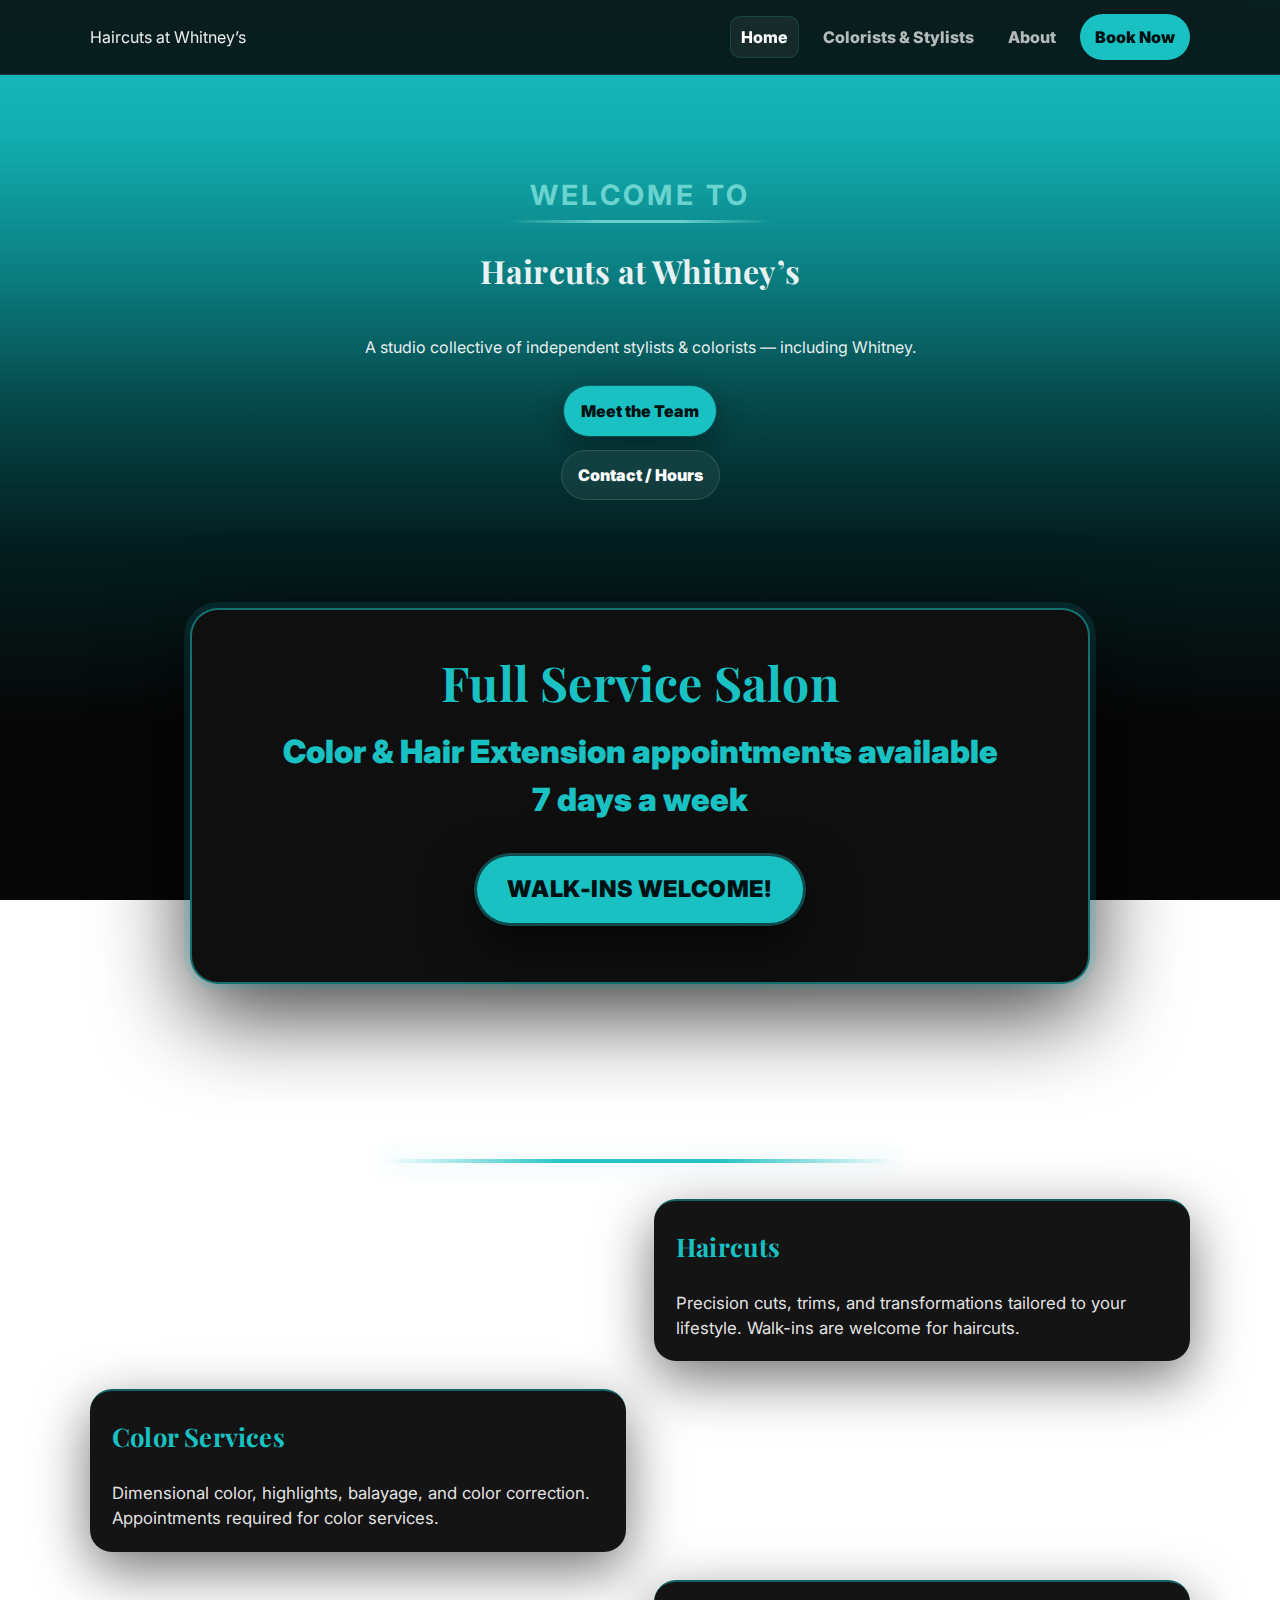
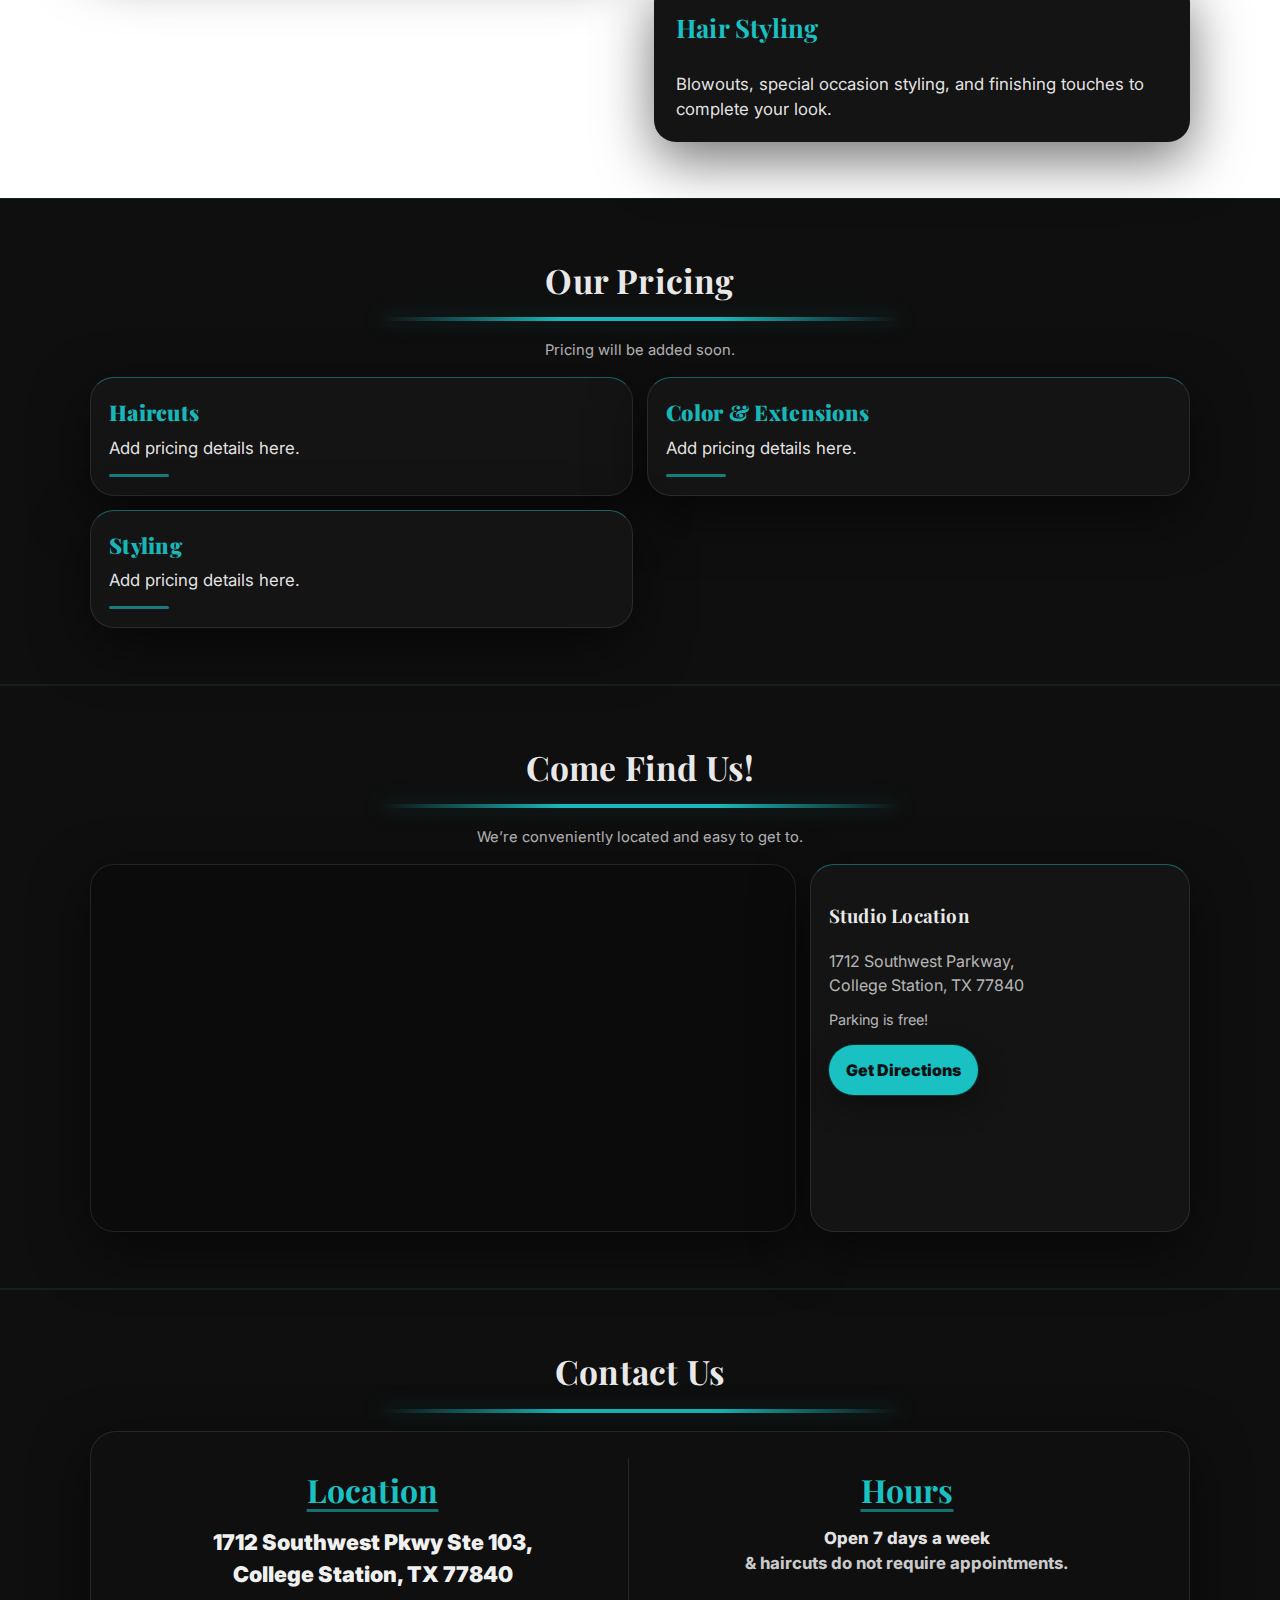
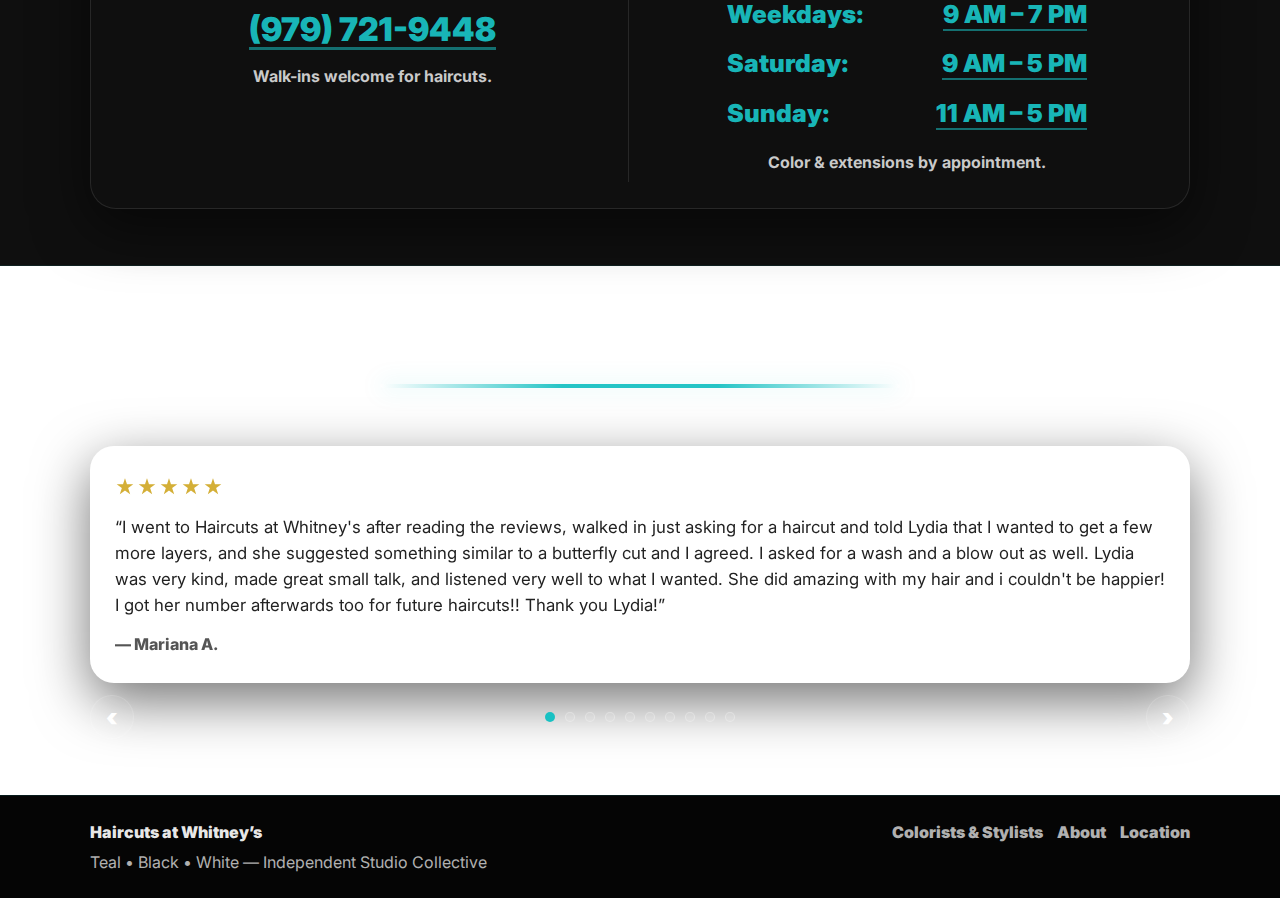
<file: index1.html>
<!DOCTYPE html>
<html lang="en">
<head>
  <meta charset="UTF-8" />
  <meta name="viewport" content="width=device-width, initial-scale=1.0" />
  <title>Haircuts at Whitney’s Studio</title>
  <meta name="description" content="A collective of independent stylists and colorists — including Whitney. Book your next haircut or color service at our studio." />
  <link rel="stylesheet" href="styles.css" />

  <link rel="preconnect" href="https://fonts.googleapis.com">
  <link rel="preconnect" href="https://fonts.gstatic.com" crossorigin>
  <link href="https://fonts.googleapis.com/css2?family=Inter:wght@400;600;800&family=Playfair+Display:wght@600;800&display=swap" rel="stylesheet">
</head>

<body>
  <!-- Header / Nav -->
  <header class="site-header">
    <div class="container header-inner">
      <a class="brand" href="index.html" aria-label="Haircuts at Whitney’s Home">
        <span class="brand-mark" aria-hidden="true"></span>
        <span class="brand-text">Haircuts at Whitney’s</span>
      </a>

      <nav class="nav" aria-label="Primary">
        <a class="nav-link is-active" href="index.html">Home</a>
        <a class="nav-link" href="team.html">Colorists &amp; Stylists</a>
        <a class="nav-link" href="about.html">About</a>
        <a class="nav-cta" href="team.html">Book Now</a>
      </nav>
    </div>
  </header>

  <!-- Banner (no photo on homepage) -->
  <section class="banner banner--no-photo reveal" aria-label="Studio banner">
    <div class="container">
      <div class="banner-text">
        <p class="banner-kicker">Welcome to</p>
        <h1 class="banner-title">Haircuts at Whitney’s</h1>
        <p class="banner-subtitle">
          A studio collective of independent stylists &amp; colorists — including Whitney.
        </p>

        <div class="banner-actions" id="book">
          <a class="btn btn-primary" href="team.html">Meet the Team</a>
          <a class="btn btn-ghost" href="#contact">Contact / Hours</a>
        </div>
      </div>
    </div>
  </section>

  <main>

    <section class="section reveal">
      <div class="container">
        <div class="feature-card">
          <h2>Full Service Salon</h2>

          <p class="feature-main">
            Color &amp; Hair Extension appointments available
            <br />
            7 days a week
          </p>

          <p class="feature-foot">
            Walk-ins welcome!
          </p>
        </div>
      </div>
    </section>

    <!-- Services -->
    <section class="section reveal" id="services">
      <div class="container">

        <div class="section-header">
          <h2>Services</h2>
          <div class="teal-underline" aria-hidden="true"></div>
        </div>

        <div class="services-stack">

          <!-- Haircuts -->
          <div class="service-row reveal">
            <div class="service-image">
              <div class="image-placeholder">Haircuts</div>
            </div>

            <div class="service-card">
              <h3>Haircuts</h3>
              <p>
                Precision cuts, trims, and transformations tailored to your lifestyle.
                Walk-ins are welcome for haircuts.
              </p>
            </div>
          </div>

          <!-- Color -->
          <div class="service-row reverse reveal">
            <div class="service-image">
              <div class="image-placeholder">Color</div>
            </div>

            <div class="service-card">
              <h3>Color Services</h3>
              <p>
                Dimensional color, highlights, balayage, and color correction.
                Appointments required for color services.
              </p>
            </div>
          </div>

          <!-- Styling -->
          <div class="service-row reveal">
            <div class="service-image">
              <div class="image-placeholder">Styling</div>
            </div>

            <div class="service-card">
              <h3>Hair Styling</h3>
              <p>
                Blowouts, special occasion styling, and finishing touches
                to complete your look.
              </p>
            </div>
          </div>

        </div>
      </div>
    </section>

    <!-- Our Pricing (placeholder for now) -->
    <section class="section section-alt reveal" id="pricing">
      <div class="container">
        <div class="section-header">
          <h2>Our Pricing</h2>
          <div class="teal-underline" aria-hidden="true"></div>
        </div>

        <p class="hint" style="text-align:center; margin-top:12px;">
          Pricing will be added soon.
        </p>

        <div class="pricing-grid reveal stagger" aria-label="Pricing placeholders">
          <div class="pricing-card">
            <h3>Haircuts</h3>
            <p class="pricing-note">Add pricing details here.</p>
          </div>

          <div class="pricing-card">
            <h3>Color &amp; Extensions</h3>
            <p class="pricing-note">Add pricing details here.</p>
          </div>

          <div class="pricing-card">
            <h3>Styling</h3>
            <p class="pricing-note">Add pricing details here.</p>
          </div>
        </div>
      </div>
    </section>

    <!-- Location -->
    <section class="section section-alt reveal" id="location">
      <div class="container">
        <div class="section-header">
          <h2>Come Find Us!</h2>
          <div class="teal-underline" aria-hidden="true"></div>
        </div>
        <p class="hint" style="text-align:center; margin-top:12px;">
          We’re conveniently located and easy to get to.
        </p>

        <div class="location-grid reveal stagger">
          <div class="map-wrapper">
            <iframe
              src="https://www.google.com/maps/embed?pb=!1m18!1m12!1m3!1d6867.992267797349!2d-96.31273712288586!3d30.60587227464557!2m3!1f0!2f0!3f0!3m2!1i1024!2i768!4f13.1!3m3!1m2!1s0x864684629a7c5da3%3A0x3881eeea12bf1ac3!2sHaircuts%20at%20Whitney&#39;s!5e0!3m2!1sen!2sus!4v1770236297539!5m2!1sen!2sus"
              width="100%"
              height="360"
              style="border:0;"
              allowfullscreen=""
              loading="lazy"
              referrerpolicy="no-referrer-when-downgrade">
            </iframe>
          </div>

          <div class="location-card">
            <h3>Studio Location</h3>
            <p class="address">
              1712 Southwest Parkway,<br />
              College Station, TX 77840
            </p>
            <p class="small-note">Parking is free!</p>

            <a class="btn btn-primary"
              href="https://maps.app.goo.gl/q3WpFVgrKo52eKbN9"
              target="_blank"
              rel="noopener">
              Get Directions
            </a>
          </div>
        </div>
      </div>
    </section>

    <!-- Contact -->
    <section class="section section-alt reveal" id="contact">
      <div class="container">
        <div class="contact-header">
          <h2>Contact Us</h2>
          <div class="teal-underline" aria-hidden="true"></div>
        </div>

        <div class="contact-panel reveal stagger">
          <!-- Location column -->
          <div class="contact-col">
            <h3 class="contact-title">Location</h3>

            <p class="contact-address">
              1712 Southwest Pkwy Ste 103,<br />
              College Station, TX 77840
            </p>

            <a class="contact-phone" href="tel:+19797219448">(979) 721-9448</a>

            <p class="contact-note">
              Walk-ins welcome for haircuts.
            </p>
          </div>

          <!-- Hours column -->
          <div class="contact-col">
            <h3 class="contact-title">Hours</h3>

            <p class="contact-hours-note">
              Open 7 days a week<br />
              <span>&amp; haircuts do not require appointments.</span>
            </p>

            <ul class="hours-table">
              <li>
                <span class="day">Weekdays:</span>
                <span class="time">9 AM – 7 PM</span>
              </li>
              <li>
                <span class="day">Saturday:</span>
                <span class="time">9 AM – 5 PM</span>
              </li>
              <li>
                <span class="day">Sunday:</span>
                <span class="time">11 AM – 5 PM</span>
              </li>
            </ul>

            <p class="contact-note">
              Color &amp; extensions by appointment.
            </p>
          </div>
        </div>
      </div>
    </section>

    <!-- Store Reviews (carousel with arrows; CSS-only) -->
    <section class="section reveal" id="reviews" aria-label="Store reviews">
      <div class="container">
        <div class="section-header">
          <h2>Haircuts at Whitney’s Reviews</h2>
          <div class="teal-underline" aria-hidden="true"></div>
        </div>

        <p class="hint" style="text-align:center; margin-top:12px;">
          Our Client Feedback
        </p>

        <div class="reviews-carousel">
          <input class="reviews-radio" type="radio" name="review" id="rev-1" checked>
          <input class="reviews-radio" type="radio" name="review" id="rev-2">
          <input class="reviews-radio" type="radio" name="review" id="rev-3">
          <input class="reviews-radio" type="radio" name="review" id="rev-4">
          <input class="reviews-radio" type="radio" name="review" id="rev-5">
          <input class="reviews-radio" type="radio" name="review" id="rev-6">
          <input class="reviews-radio" type="radio" name="review" id="rev-7">
          <input class="reviews-radio" type="radio" name="review" id="rev-8">
          <input class="reviews-radio" type="radio" name="review" id="rev-9">
          <input class="reviews-radio" type="radio" name="review" id="rev-10">

          <div class="reviews-viewport">
            <div class="reviews-track">
          
              <article class="review-card">
                <p class="review-stars">★★★★★</p>
                <p class="review-text">
                  “I went to Haircuts at Whitney's after reading the reviews, walked in just asking for a haircut and told Lydia that I wanted to get a few more layers, and she suggested something similar to a butterfly cut and I agreed. I asked for a wash and a blow out as well. Lydia was very kind, made great small talk, and listened very well to what I wanted. She did amazing with my hair and i couldn't be happier! I got her number afterwards too for future haircuts!! Thank you Lydia!”
                </p>
                <p class="review-meta">— Mariana A.</p>
              </article>
          
              <article class="review-card">
                <p class="review-stars">★★★★★</p>
                <p class="review-text">
                  “my boyfriend went for the first time to haircuts at Whitney’s on monday and got a haircut by whitney herself. if you know us, haircuts make us nervous because nobody ever listens to “just a trim”….but whitney did listen. this is by far the best haircut he’s gotten so i’m giving credit where credit is due. he said he will be a regular customer from now on! thank you so much for listening and making him feel welcome!”
                </p>
                <p class="review-meta">— Heather B.</p>
              </article>
          
              <article class="review-card">
                <p class="review-stars">★★★★★</p>
                <p class="review-text">
                  “I came in for a quick touch-up and I am SO happy with the result! I have kind of thick hair and Pam was so helpful in telling me how to manage and take care of my hair. The customer service was fantastic and I had no qualms or issues. Will definitely keep this place in mind for coming back to upkeep! Also- it was super affordable and totally worth the cost.”
                </p>
                <p class="review-meta">— Kaycie B.</p>
              </article>
          
              <article class="review-card">
                <p class="review-stars">★★★★★</p>
                <p class="review-text">
                  “Caseadra got me right with one of the best cuts I’ve had in a while. She even stayed after closing to fit me in! Super chill, professional, and really takes her time. Definitely my new go-to stylist.”
                </p>
                <p class="review-meta">— Caiden R.</p>
              </article>
          
              <article class="review-card">
                <p class="review-stars">★★★★★</p>
                <p class="review-text">
                  “Mary did such a great job highlighting my hair 3 months ago and making my hair come alive again today. It was pretty dry but she fixed it for me. She’s such a sweet and outgoing person love her personality and hair skills!”
                </p>
                <p class="review-meta">— Brandi J.</p>
              </article>
          
              <article class="review-card">
                <p class="review-stars">★★★★★</p>
                <p class="review-text">
                  “Jazmin did a great job on my hair, she listened to what I wanted and played around until we had my perfect cut!! Highly recommend!!”
                </p>
                <p class="review-meta">— Katie L.</p>
              </article>
          
              <article class="review-card">
                <p class="review-stars">★★★★★</p>
                <p class="review-text">
                  “Absolutely love this salon. Whitney is such a beautiful lady inside and out! She did great on my cut, and did great with her customer service as well. Nothing better than having fun girl talk while getting your hair done! Great job Whitney!”
                </p>
                <p class="review-meta">— Kenzie B.</p>
              </article>
          
              <article class="review-card">
                <p class="review-stars">★★★★★</p>
                <p class="review-text">
                  “I can’t speak to every hairstylist here, but Cassy is amazing! No matter what type of cut I show her, she’s able to replicate it on my hair almost perfectly. She's incredibly talented. The only other hairstylist I’ve had that compares cost me 3x what Cassy charges.”
                </p>
                <p class="review-meta">— Mia P.</p>
              </article>
          
              <article class="review-card">
                <p class="review-stars">★★★★★</p>
                <p class="review-text">
                  “Whitney was amazing! So sweet and very good at what she does! She gave me exactly what I wanted and did what was best for my hair.”
                </p>
                <p class="review-meta">— Las K.</p>
              </article>
          
              <article class="review-card">
                <p class="review-stars">★★★★★</p>
                <p class="review-text">
                  “My go to place while being a student at TAMU. My friends always ask me where I get my haircut and I always recommend Mrs. Karina here!”
                </p>
                <p class="review-meta">— Grant L.</p>
              </article>
            </div>
          </div>
          

          <div class="reviews-controls" aria-label="Review controls">

            <!-- 1 -->
            <div class="controls controls-1">
              <label class="review-arrow" for="rev-10" aria-label="Previous review">‹</label>
              <div class="review-dots" aria-label="Choose a review">
                <label class="dot" for="rev-1" aria-label="Review 1"></label>
                <label class="dot" for="rev-2" aria-label="Review 2"></label>
                <label class="dot" for="rev-3" aria-label="Review 3"></label>
                <label class="dot" for="rev-4" aria-label="Review 4"></label>
                <label class="dot" for="rev-5" aria-label="Review 5"></label>
                <label class="dot" for="rev-6" aria-label="Review 6"></label>
                <label class="dot" for="rev-7" aria-label="Review 7"></label>
                <label class="dot" for="rev-8" aria-label="Review 8"></label>
                <label class="dot" for="rev-9" aria-label="Review 9"></label>
                <label class="dot" for="rev-10" aria-label="Review 10"></label>
              </div>
              <label class="review-arrow" for="rev-2" aria-label="Next review">›</label>
            </div>
          
            <!-- 2 -->
            <div class="controls controls-2">
              <label class="review-arrow" for="rev-1" aria-label="Previous review">‹</label>
              <div class="review-dots" aria-label="Choose a review">
                <label class="dot" for="rev-1" aria-label="Review 1"></label>
                <label class="dot" for="rev-2" aria-label="Review 2"></label>
                <label class="dot" for="rev-3" aria-label="Review 3"></label>
                <label class="dot" for="rev-4" aria-label="Review 4"></label>
                <label class="dot" for="rev-5" aria-label="Review 5"></label>
                <label class="dot" for="rev-6" aria-label="Review 6"></label>
                <label class="dot" for="rev-7" aria-label="Review 7"></label>
                <label class="dot" for="rev-8" aria-label="Review 8"></label>
                <label class="dot" for="rev-9" aria-label="Review 9"></label>
                <label class="dot" for="rev-10" aria-label="Review 10"></label>
              </div>
              <label class="review-arrow" for="rev-3" aria-label="Next review">›</label>
            </div>
          
            <!-- 3 -->
            <div class="controls controls-3">
              <label class="review-arrow" for="rev-2" aria-label="Previous review">‹</label>
              <div class="review-dots" aria-label="Choose a review">
                <label class="dot" for="rev-1" aria-label="Review 1"></label>
                <label class="dot" for="rev-2" aria-label="Review 2"></label>
                <label class="dot" for="rev-3" aria-label="Review 3"></label>
                <label class="dot" for="rev-4" aria-label="Review 4"></label>
                <label class="dot" for="rev-5" aria-label="Review 5"></label>
                <label class="dot" for="rev-6" aria-label="Review 6"></label>
                <label class="dot" for="rev-7" aria-label="Review 7"></label>
                <label class="dot" for="rev-8" aria-label="Review 8"></label>
                <label class="dot" for="rev-9" aria-label="Review 9"></label>
                <label class="dot" for="rev-10" aria-label="Review 10"></label>
              </div>
              <label class="review-arrow" for="rev-4" aria-label="Next review">›</label>
            </div>
          
            <!-- 4 -->
            <div class="controls controls-4">
              <label class="review-arrow" for="rev-3" aria-label="Previous review">‹</label>
              <div class="review-dots" aria-label="Choose a review">
                <label class="dot" for="rev-1" aria-label="Review 1"></label>
                <label class="dot" for="rev-2" aria-label="Review 2"></label>
                <label class="dot" for="rev-3" aria-label="Review 3"></label>
                <label class="dot" for="rev-4" aria-label="Review 4"></label>
                <label class="dot" for="rev-5" aria-label="Review 5"></label>
                <label class="dot" for="rev-6" aria-label="Review 6"></label>
                <label class="dot" for="rev-7" aria-label="Review 7"></label>
                <label class="dot" for="rev-8" aria-label="Review 8"></label>
                <label class="dot" for="rev-9" aria-label="Review 9"></label>
                <label class="dot" for="rev-10" aria-label="Review 10"></label>
              </div>
              <label class="review-arrow" for="rev-5" aria-label="Next review">›</label>
            </div>
          
            <!-- 5 -->
            <div class="controls controls-5">
              <label class="review-arrow" for="rev-4" aria-label="Previous review">‹</label>
              <div class="review-dots" aria-label="Choose a review">
                <label class="dot" for="rev-1" aria-label="Review 1"></label>
                <label class="dot" for="rev-2" aria-label="Review 2"></label>
                <label class="dot" for="rev-3" aria-label="Review 3"></label>
                <label class="dot" for="rev-4" aria-label="Review 4"></label>
                <label class="dot" for="rev-5" aria-label="Review 5"></label>
                <label class="dot" for="rev-6" aria-label="Review 6"></label>
                <label class="dot" for="rev-7" aria-label="Review 7"></label>
                <label class="dot" for="rev-8" aria-label="Review 8"></label>
                <label class="dot" for="rev-9" aria-label="Review 9"></label>
                <label class="dot" for="rev-10" aria-label="Review 10"></label>
              </div>
              <label class="review-arrow" for="rev-6" aria-label="Next review">›</label>
            </div>
          
            <!-- 6 -->
            <div class="controls controls-6">
              <label class="review-arrow" for="rev-5" aria-label="Previous review">‹</label>
              <div class="review-dots" aria-label="Choose a review">
                <label class="dot" for="rev-1" aria-label="Review 1"></label>
                <label class="dot" for="rev-2" aria-label="Review 2"></label>
                <label class="dot" for="rev-3" aria-label="Review 3"></label>
                <label class="dot" for="rev-4" aria-label="Review 4"></label>
                <label class="dot" for="rev-5" aria-label="Review 5"></label>
                <label class="dot" for="rev-6" aria-label="Review 6"></label>
                <label class="dot" for="rev-7" aria-label="Review 7"></label>
                <label class="dot" for="rev-8" aria-label="Review 8"></label>
                <label class="dot" for="rev-9" aria-label="Review 9"></label>
                <label class="dot" for="rev-10" aria-label="Review 10"></label>
              </div>
              <label class="review-arrow" for="rev-7" aria-label="Next review">›</label>
            </div>
          
            <!-- 7 -->
            <div class="controls controls-7">
              <label class="review-arrow" for="rev-6" aria-label="Previous review">‹</label>
              <div class="review-dots" aria-label="Choose a review">
                <label class="dot" for="rev-1" aria-label="Review 1"></label>
                <label class="dot" for="rev-2" aria-label="Review 2"></label>
                <label class="dot" for="rev-3" aria-label="Review 3"></label>
                <label class="dot" for="rev-4" aria-label="Review 4"></label>
                <label class="dot" for="rev-5" aria-label="Review 5"></label>
                <label class="dot" for="rev-6" aria-label="Review 6"></label>
                <label class="dot" for="rev-7" aria-label="Review 7"></label>
                <label class="dot" for="rev-8" aria-label="Review 8"></label>
                <label class="dot" for="rev-9" aria-label="Review 9"></label>
                <label class="dot" for="rev-10" aria-label="Review 10"></label>
              </div>
              <label class="review-arrow" for="rev-8" aria-label="Next review">›</label>
            </div>
          
            <!-- 8 -->
            <div class="controls controls-8">
              <label class="review-arrow" for="rev-7" aria-label="Previous review">‹</label>
              <div class="review-dots" aria-label="Choose a review">
                <label class="dot" for="rev-1" aria-label="Review 1"></label>
                <label class="dot" for="rev-2" aria-label="Review 2"></label>
                <label class="dot" for="rev-3" aria-label="Review 3"></label>
                <label class="dot" for="rev-4" aria-label="Review 4"></label>
                <label class="dot" for="rev-5" aria-label="Review 5"></label>
                <label class="dot" for="rev-6" aria-label="Review 6"></label>
                <label class="dot" for="rev-7" aria-label="Review 7"></label>
                <label class="dot" for="rev-8" aria-label="Review 8"></label>
                <label class="dot" for="rev-9" aria-label="Review 9"></label>
                <label class="dot" for="rev-10" aria-label="Review 10"></label>
              </div>
              <label class="review-arrow" for="rev-9" aria-label="Next review">›</label>
            </div>
          
            <!-- 9 -->
            <div class="controls controls-9">
              <label class="review-arrow" for="rev-8" aria-label="Previous review">‹</label>
              <div class="review-dots" aria-label="Choose a review">
                <label class="dot" for="rev-1" aria-label="Review 1"></label>
                <label class="dot" for="rev-2" aria-label="Review 2"></label>
                <label class="dot" for="rev-3" aria-label="Review 3"></label>
                <label class="dot" for="rev-4" aria-label="Review 4"></label>
                <label class="dot" for="rev-5" aria-label="Review 5"></label>
                <label class="dot" for="rev-6" aria-label="Review 6"></label>
                <label class="dot" for="rev-7" aria-label="Review 7"></label>
                <label class="dot" for="rev-8" aria-label="Review 8"></label>
                <label class="dot" for="rev-9" aria-label="Review 9"></label>
                <label class="dot" for="rev-10" aria-label="Review 10"></label>
              </div>
              <label class="review-arrow" for="rev-10" aria-label="Next review">›</label>
            </div>
          
            <!-- 10 -->
            <div class="controls controls-10">
              <label class="review-arrow" for="rev-9" aria-label="Previous review">‹</label>
              <div class="review-dots" aria-label="Choose a review">
                <label class="dot" for="rev-1" aria-label="Review 1"></label>
                <label class="dot" for="rev-2" aria-label="Review 2"></label>
                <label class="dot" for="rev-3" aria-label="Review 3"></label>
                <label class="dot" for="rev-4" aria-label="Review 4"></label>
                <label class="dot" for="rev-5" aria-label="Review 5"></label>
                <label class="dot" for="rev-6" aria-label="Review 6"></label>
                <label class="dot" for="rev-7" aria-label="Review 7"></label>
                <label class="dot" for="rev-8" aria-label="Review 8"></label>
                <label class="dot" for="rev-9" aria-label="Review 9"></label>
                <label class="dot" for="rev-10" aria-label="Review 10"></label>
              </div>
              <label class="review-arrow" for="rev-1" aria-label="Next review">›</label>
            </div>
          
          </div>
          
        </div>

      </div>
    </section>

  </main>

  <!-- Footer -->
  <footer class="footer">
    <div class="container footer-inner">
      <div>
        <p class="footer-brand">Haircuts at Whitney’s</p>
        <p class="footer-muted">Teal • Black • White — Independent Studio Collective</p>
      </div>

      <div class="footer-links">
        <a href="team.html">Colorists &amp; Stylists</a>
        <a href="about.html">About</a>
        <a href="#location">Location</a>
      </div>
    </div>
  </footer>

  <script src="main.js"></script>
</body>
</html>
</file>
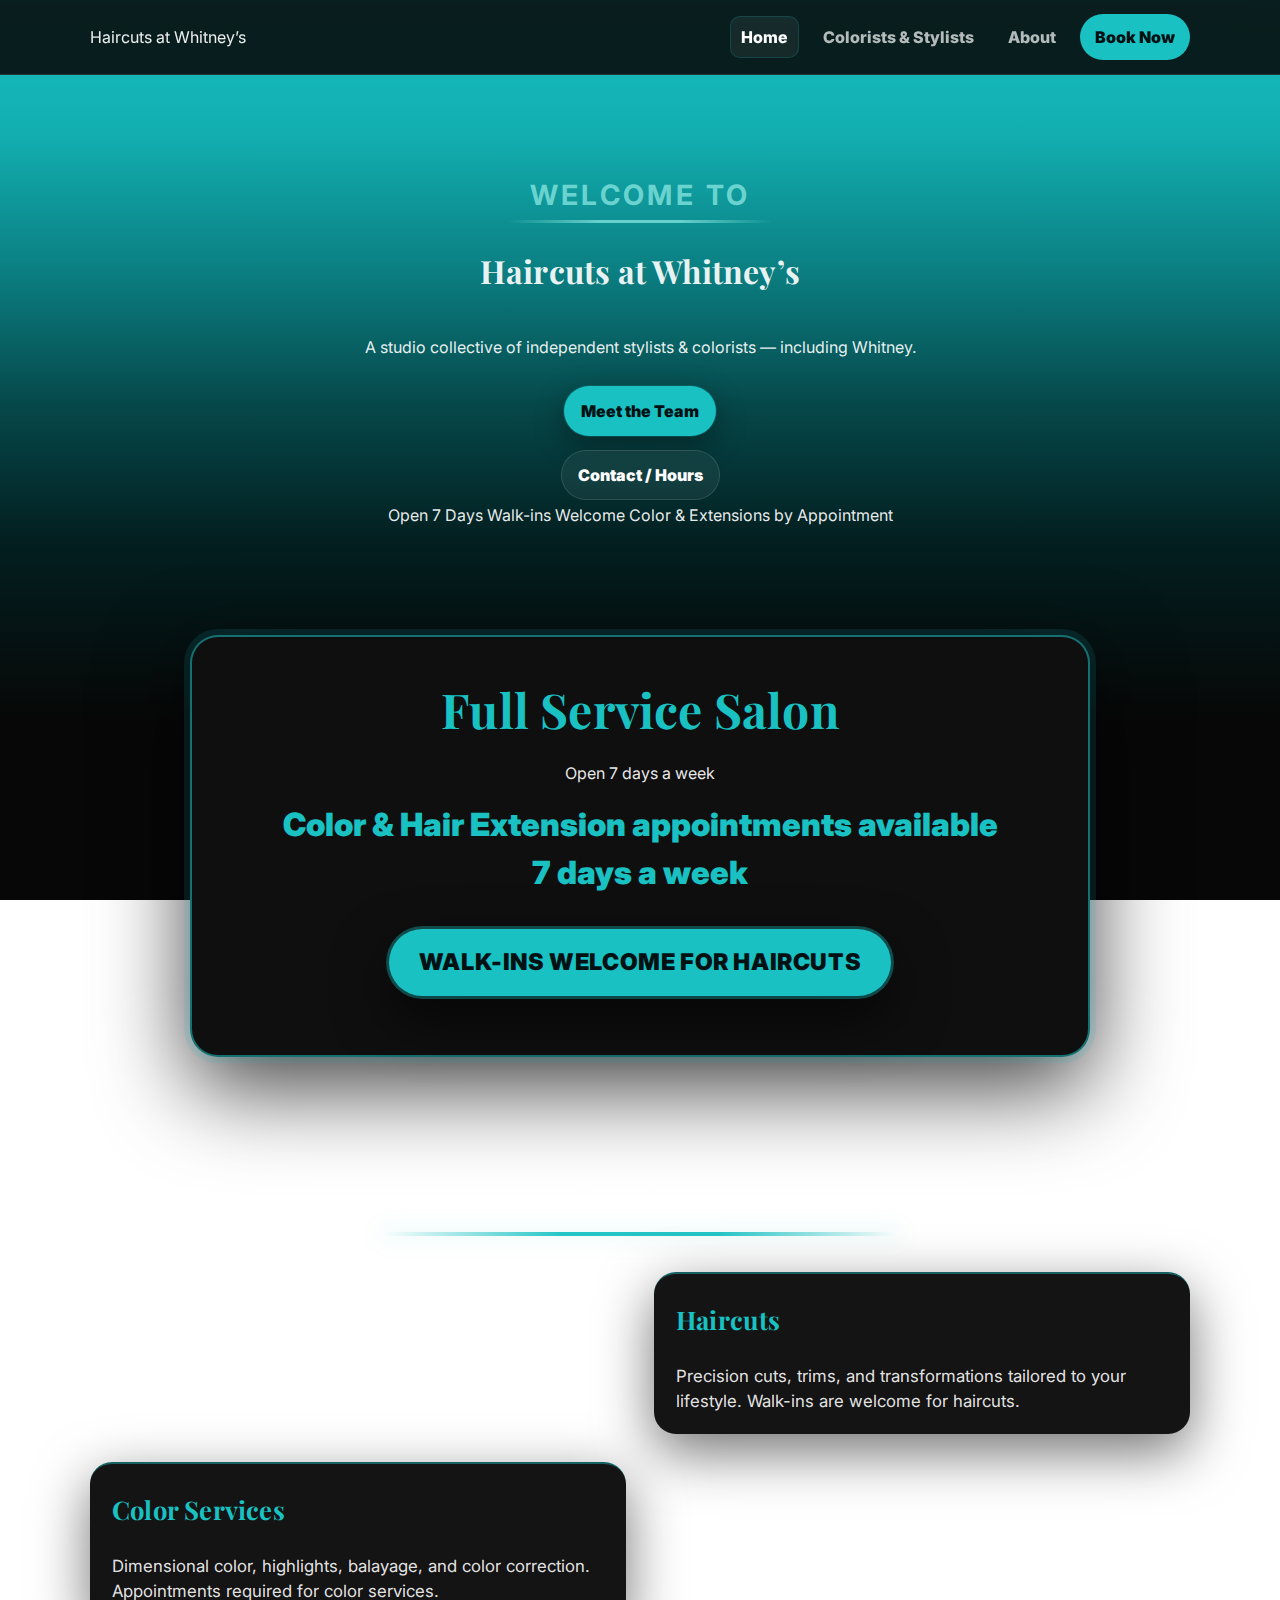
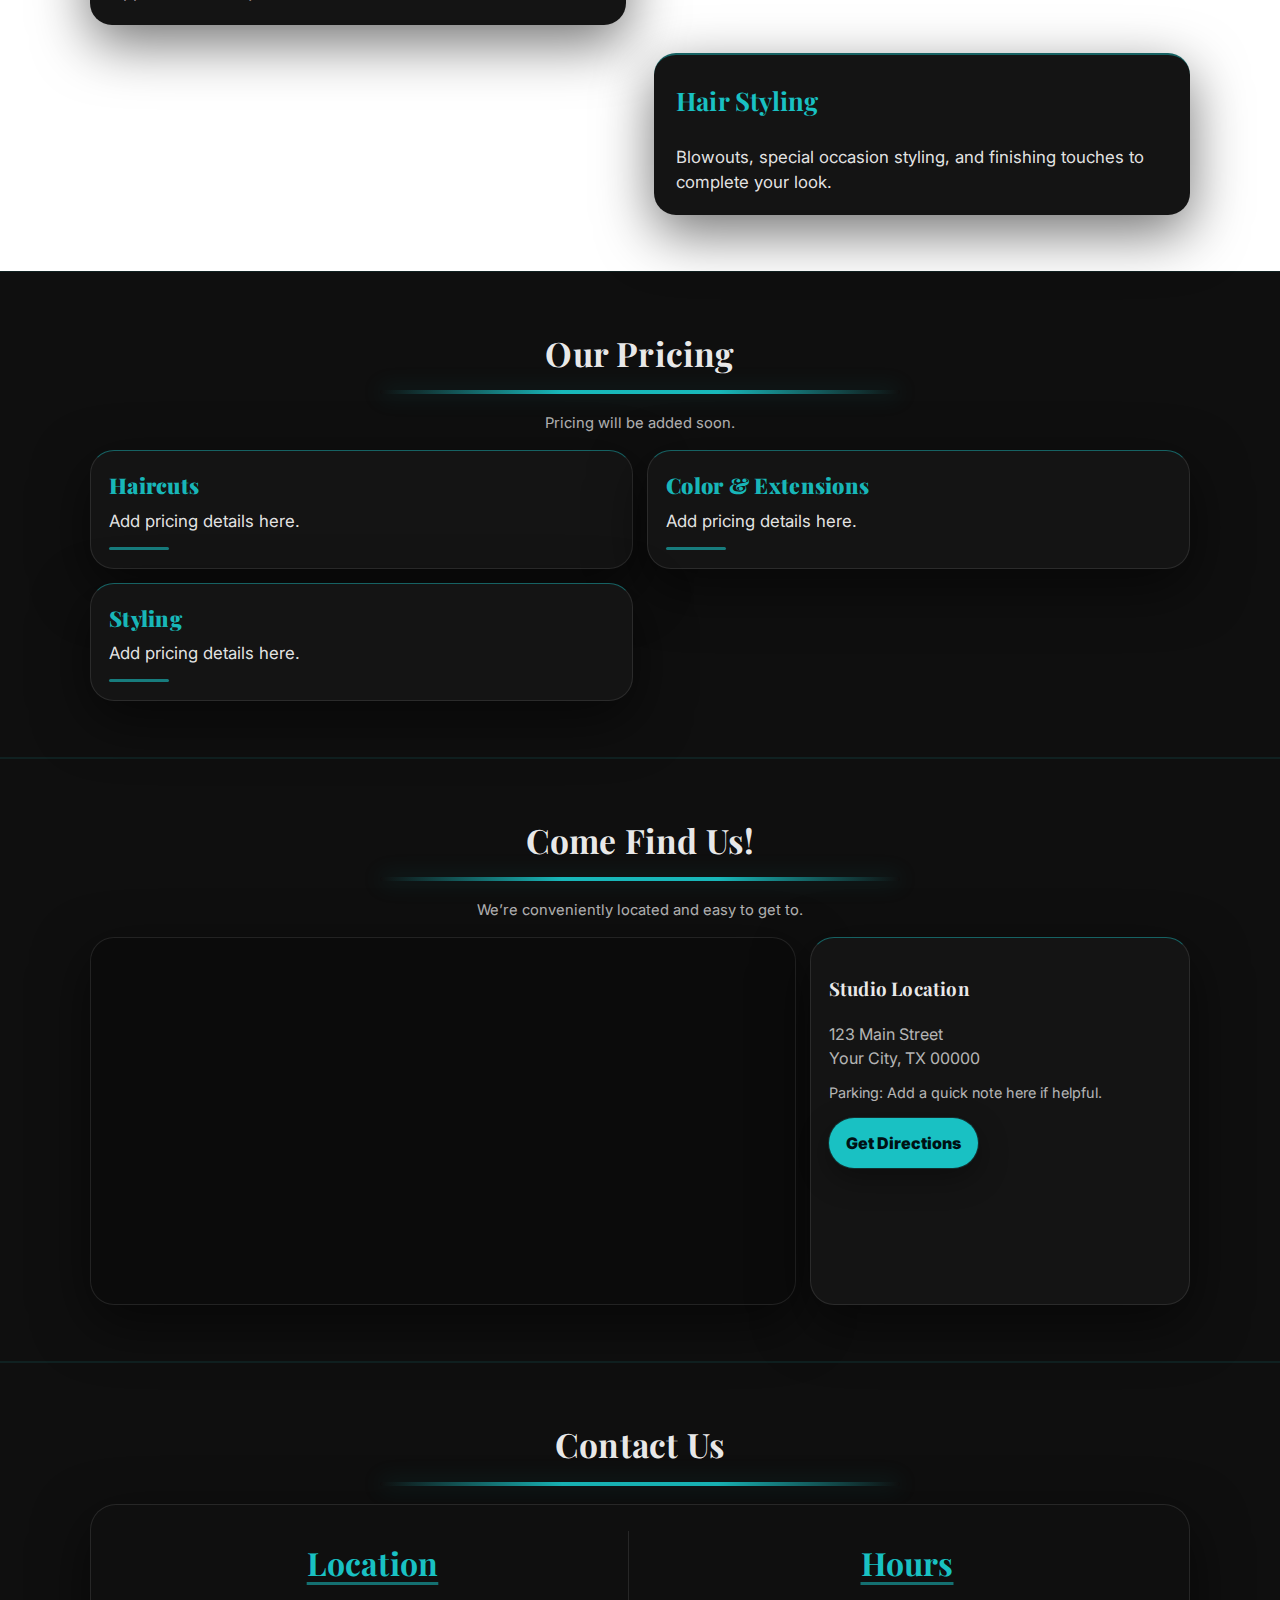
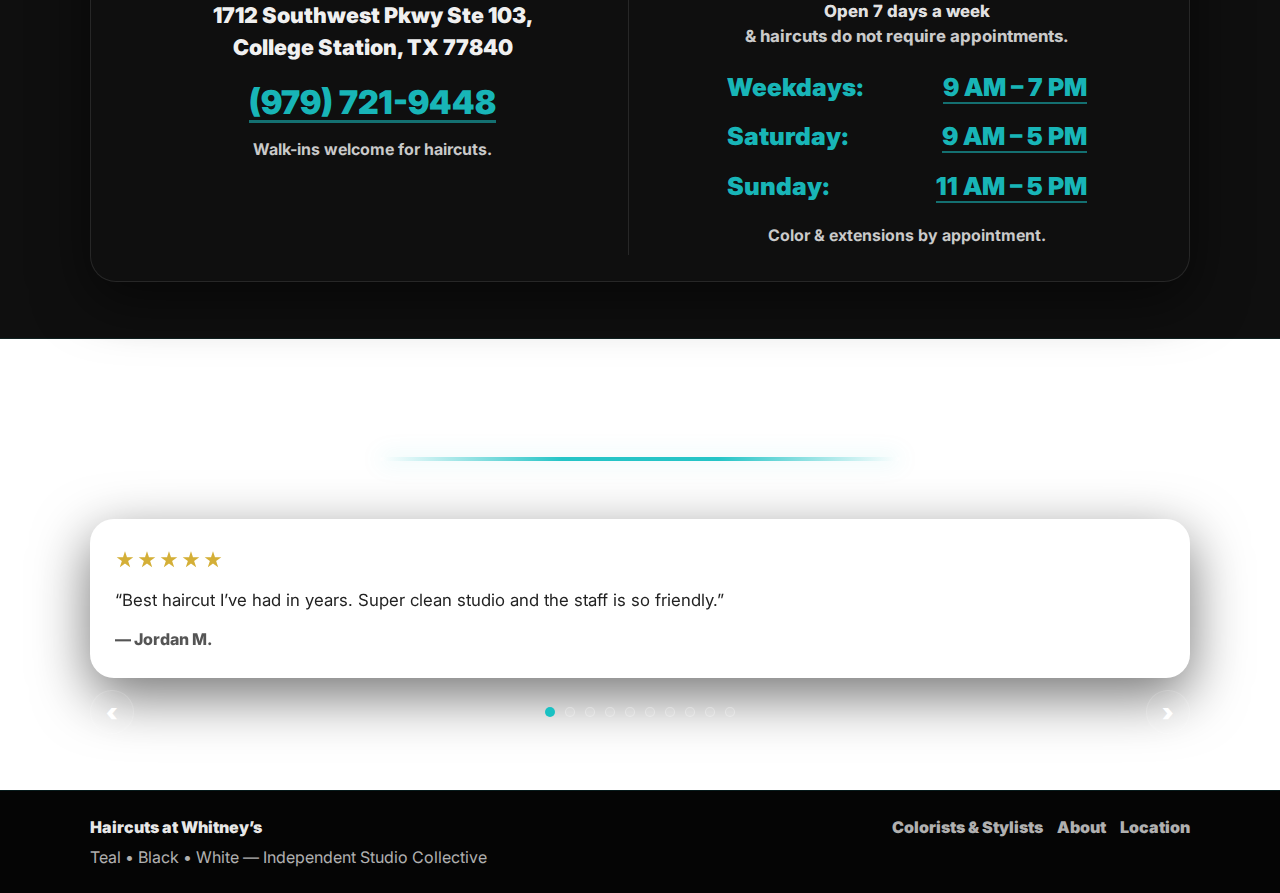
<file: index2.html>
<!DOCTYPE html>
<html lang="en">
<head>
  <meta charset="UTF-8" />
  <meta name="viewport" content="width=device-width, initial-scale=1.0" />
  <title>Haircuts at Whitney’s Studio</title>
  <meta name="description" content="A collective of independent stylists and colorists — including Whitney. Book your next haircut or color service at our studio." />
  <link rel="stylesheet" href="styles.css" />

  <link rel="preconnect" href="https://fonts.googleapis.com">
  <link rel="preconnect" href="https://fonts.gstatic.com" crossorigin>
  <link href="https://fonts.googleapis.com/css2?family=Inter:wght@400;600;800&family=Playfair+Display:wght@600;800&display=swap" rel="stylesheet">
</head>

<body>
  <!-- Header / Nav -->
  <header class="site-header">
    <div class="container header-inner">
      <a class="brand" href="index.html" aria-label="Haircuts at Whitney’s Home">
        <span class="brand-mark" aria-hidden="true"></span>
        <span class="brand-text">Haircuts at Whitney’s</span>
      </a>

      <nav class="nav" aria-label="Primary">
        <a class="nav-link is-active" href="index.html">Home</a>
        <a class="nav-link" href="team.html">Colorists &amp; Stylists</a>
        <a class="nav-link" href="about.html">About</a>
        <a class="nav-cta" href="team.html">Book Now</a>
      </nav>
    </div>
  </header>

  <!-- Banner (no photo on homepage) -->
  <section class="banner banner--no-photo reveal" aria-label="Studio banner">
    <div class="container">
      <div class="banner-text">
        <p class="banner-kicker">Welcome to</p>
        <h1 class="banner-title">Haircuts at Whitney’s</h1>
        <p class="banner-subtitle">
          A studio collective of independent stylists &amp; colorists — including Whitney.
        </p>

        <div class="banner-actions" id="book">
          <a class="btn btn-primary" href="team.html">Meet the Team</a>
          <a class="btn btn-ghost" href="#contact">Contact / Hours</a>
        </div>

        <div class="hero-badges" aria-label="Quick info">
          <span>Open 7 Days</span>
          <span>Walk-ins Welcome</span>
          <span>Color &amp; Extensions by Appointment</span>
        </div>
      </div>
    </div>
  </section>

  <main>

    <section class="section reveal">
      <div class="container">
        <div class="feature-card">
          <h2>Full Service Salon</h2>

          <p class="feature-sub">
            Open 7 days a week
          </p>

          <p class="feature-main">
            Color &amp; Hair Extension appointments available
            <br />
            7 days a week
          </p>

          <p class="feature-foot">
            Walk-ins welcome for haircuts
          </p>
        </div>
      </div>
    </section>

    <!-- Services -->
    <section class="section reveal" id="services">
      <div class="container">

        <div class="section-header">
          <h2>Services</h2>
          <div class="teal-underline" aria-hidden="true"></div>
        </div>

        <div class="services-stack">

          <!-- Haircuts -->
          <div class="service-row reveal">
            <div class="service-image">
              <div class="image-placeholder">Haircuts</div>
            </div>

            <div class="service-card">
              <h3>Haircuts</h3>
              <p>
                Precision cuts, trims, and transformations tailored to your lifestyle.
                Walk-ins are welcome for haircuts.
              </p>
            </div>
          </div>

          <!-- Color -->
          <div class="service-row reverse reveal">
            <div class="service-image">
              <div class="image-placeholder">Color</div>
            </div>

            <div class="service-card">
              <h3>Color Services</h3>
              <p>
                Dimensional color, highlights, balayage, and color correction.
                Appointments required for color services.
              </p>
            </div>
          </div>

          <!-- Styling -->
          <div class="service-row reveal">
            <div class="service-image">
              <div class="image-placeholder">Styling</div>
            </div>

            <div class="service-card">
              <h3>Hair Styling</h3>
              <p>
                Blowouts, special occasion styling, and finishing touches
                to complete your look.
              </p>
            </div>
          </div>

        </div>
      </div>
    </section>

    <!-- Our Pricing (placeholder for now) -->
    <section class="section section-alt reveal" id="pricing">
      <div class="container">
        <div class="section-header">
          <h2>Our Pricing</h2>
          <div class="teal-underline" aria-hidden="true"></div>
        </div>

        <p class="hint" style="text-align:center; margin-top:12px;">
          Pricing will be added soon.
        </p>

        <div class="pricing-grid reveal stagger" aria-label="Pricing placeholders">
          <div class="pricing-card">
            <h3>Haircuts</h3>
            <p class="pricing-note">Add pricing details here.</p>
          </div>

          <div class="pricing-card">
            <h3>Color &amp; Extensions</h3>
            <p class="pricing-note">Add pricing details here.</p>
          </div>

          <div class="pricing-card">
            <h3>Styling</h3>
            <p class="pricing-note">Add pricing details here.</p>
          </div>
        </div>
      </div>
    </section>

    <!-- Location -->
    <section class="section section-alt reveal" id="location">
      <div class="container">
        <div class="section-header">
          <h2>Come Find Us!</h2>
          <div class="teal-underline" aria-hidden="true"></div>
        </div>
        <p class="hint" style="text-align:center; margin-top:12px;">
          We’re conveniently located and easy to get to.
        </p>

        <div class="location-grid reveal stagger">
          <div class="map-wrapper">
            <iframe
              src="https://www.google.com/maps/embed?pb=PASTE_EMBED_LINK_HERE"
              width="100%"
              height="360"
              style="border:0;"
              allowfullscreen=""
              loading="lazy"
              referrerpolicy="no-referrer-when-downgrade">
            </iframe>
          </div>

          <div class="location-card">
            <h3>Studio Location</h3>
            <p class="address">
              123 Main Street<br />
              Your City, TX 00000
            </p>
            <p class="small-note">Parking: Add a quick note here if helpful.</p>

            <a class="btn btn-primary"
              href="https://maps.google.com/?q=123%20Main%20Street%20Your%20City%20TX"
              target="_blank"
              rel="noopener">
              Get Directions
            </a>
          </div>
        </div>
      </div>
    </section>

    <!-- Contact -->
    <section class="section section-alt reveal" id="contact">
      <div class="container">
        <div class="contact-header">
          <h2>Contact Us</h2>
          <div class="teal-underline" aria-hidden="true"></div>
        </div>

        <div class="contact-panel reveal stagger">
          <!-- Location column -->
          <div class="contact-col">
            <h3 class="contact-title">Location</h3>

            <p class="contact-address">
              1712 Southwest Pkwy Ste 103,<br />
              College Station, TX 77840
            </p>

            <a class="contact-phone" href="tel:+19797219448">(979) 721-9448</a>

            <p class="contact-note">
              Walk-ins welcome for haircuts.
            </p>
          </div>

          <!-- Hours column -->
          <div class="contact-col">
            <h3 class="contact-title">Hours</h3>

            <p class="contact-hours-note">
              Open 7 days a week<br />
              <span>&amp; haircuts do not require appointments.</span>
            </p>

            <ul class="hours-table">
              <li>
                <span class="day">Weekdays:</span>
                <span class="time">9 AM – 7 PM</span>
              </li>
              <li>
                <span class="day">Saturday:</span>
                <span class="time">9 AM – 5 PM</span>
              </li>
              <li>
                <span class="day">Sunday:</span>
                <span class="time">11 AM – 5 PM</span>
              </li>
            </ul>

            <p class="contact-note">
              Color &amp; extensions by appointment.
            </p>
          </div>
        </div>
      </div>
    </section>

    <!-- Store Reviews (carousel with arrows; CSS-only) -->
    <section class="section reveal" id="reviews" aria-label="Store reviews">
      <div class="container">
        <div class="section-header">
          <h2>Haircuts at Whitney’s Reviews</h2>
          <div class="teal-underline" aria-hidden="true"></div>
        </div>

        <p class="hint" style="text-align:center; margin-top:12px;">
          Our Client Feedback
        </p>

        <div class="reviews-carousel">
          <input class="reviews-radio" type="radio" name="review" id="rev-1" checked>
          <input class="reviews-radio" type="radio" name="review" id="rev-2">
          <input class="reviews-radio" type="radio" name="review" id="rev-3">
          <input class="reviews-radio" type="radio" name="review" id="rev-4">
          <input class="reviews-radio" type="radio" name="review" id="rev-5">
          <input class="reviews-radio" type="radio" name="review" id="rev-6">
          <input class="reviews-radio" type="radio" name="review" id="rev-7">
          <input class="reviews-radio" type="radio" name="review" id="rev-8">
          <input class="reviews-radio" type="radio" name="review" id="rev-9">
          <input class="reviews-radio" type="radio" name="review" id="rev-10">

          <div class="reviews-viewport">
            <div class="reviews-track">
              <div class="reviews-track">

                <article class="review-card">
                  <p class="review-stars">★★★★★</p>
                  <p class="review-text">
                    “Best haircut I’ve had in years. Super clean studio and the staff is so friendly.”
                  </p>
                  <p class="review-meta">— Jordan M.</p>
                </article>
              
                <article class="review-card">
                  <p class="review-stars">★★★★★</p>
                  <p class="review-text">
                    “Whitney absolutely nailed the color. I walked out feeling brand new.”
                  </p>
                  <p class="review-meta">— Taylor R.</p>
                </article>
              
                <article class="review-card">
                  <p class="review-stars">★★★★★</p>
                  <p class="review-text">
                    “Fast, professional, and the cut looks great even weeks later.”
                  </p>
                  <p class="review-meta">— Casey L.</p>
                </article>
              
                <article class="review-card">
                  <p class="review-stars">★★★★★</p>
                  <p class="review-text">
                    “I walked in without an appointment and still got amazing service.”
                  </p>
                  <p class="review-meta">— Alex P.</p>
                </article>
              
                <article class="review-card">
                  <p class="review-stars">★★★★★</p>
                  <p class="review-text">
                    “The studio is beautiful and the vibe is so welcoming.”
                  </p>
                  <p class="review-meta">— Morgan S.</p>
                </article>
              
                <article class="review-card">
                  <p class="review-stars">★★★★★</p>
                  <p class="review-text">
                    “Color came out exactly how I imagined — couldn’t be happier.”
                  </p>
                  <p class="review-meta">— Jamie K.</p>
                </article>
              
                <article class="review-card">
                  <p class="review-stars">★★★★★</p>
                  <p class="review-text">
                    “Super easy booking and the results speak for themselves.”
                  </p>
                  <p class="review-meta">— Chris D.</p>
                </article>
              
                <article class="review-card">
                  <p class="review-stars">★★★★★</p>
                  <p class="review-text">
                    “Everyone here is talented — you really can’t go wrong.”
                  </p>
                  <p class="review-meta">— Sam W.</p>
                </article>
              
                <article class="review-card">
                  <p class="review-stars">★★★★★</p>
                  <p class="review-text">
                    “Best salon experience I’ve had in College Station.”
                  </p>
                  <p class="review-meta">— Riley B.</p>
                </article>
              
                <article class="review-card">
                  <p class="review-stars">★★★★★</p>
                  <p class="review-text">
                    “Consistently great cuts every time I come in.”
                  </p>
                  <p class="review-meta">— Drew H.</p>
                </article>
              
              </div>
              
            </div>
          </div>

          <div class="reviews-controls" aria-label="Review controls">

            <!-- 1 -->
            <div class="controls controls-1">
              <label class="review-arrow" for="rev-10" aria-label="Previous review">‹</label>
              <div class="review-dots" aria-label="Choose a review">
                <label class="dot" for="rev-1" aria-label="Review 1"></label>
                <label class="dot" for="rev-2" aria-label="Review 2"></label>
                <label class="dot" for="rev-3" aria-label="Review 3"></label>
                <label class="dot" for="rev-4" aria-label="Review 4"></label>
                <label class="dot" for="rev-5" aria-label="Review 5"></label>
                <label class="dot" for="rev-6" aria-label="Review 6"></label>
                <label class="dot" for="rev-7" aria-label="Review 7"></label>
                <label class="dot" for="rev-8" aria-label="Review 8"></label>
                <label class="dot" for="rev-9" aria-label="Review 9"></label>
                <label class="dot" for="rev-10" aria-label="Review 10"></label>
              </div>
              <label class="review-arrow" for="rev-2" aria-label="Next review">›</label>
            </div>
          
            <!-- 2 -->
            <div class="controls controls-2">
              <label class="review-arrow" for="rev-1" aria-label="Previous review">‹</label>
              <div class="review-dots" aria-label="Choose a review">
                <label class="dot" for="rev-1" aria-label="Review 1"></label>
                <label class="dot" for="rev-2" aria-label="Review 2"></label>
                <label class="dot" for="rev-3" aria-label="Review 3"></label>
                <label class="dot" for="rev-4" aria-label="Review 4"></label>
                <label class="dot" for="rev-5" aria-label="Review 5"></label>
                <label class="dot" for="rev-6" aria-label="Review 6"></label>
                <label class="dot" for="rev-7" aria-label="Review 7"></label>
                <label class="dot" for="rev-8" aria-label="Review 8"></label>
                <label class="dot" for="rev-9" aria-label="Review 9"></label>
                <label class="dot" for="rev-10" aria-label="Review 10"></label>
              </div>
              <label class="review-arrow" for="rev-3" aria-label="Next review">›</label>
            </div>
          
            <!-- 3 -->
            <div class="controls controls-3">
              <label class="review-arrow" for="rev-2" aria-label="Previous review">‹</label>
              <div class="review-dots" aria-label="Choose a review">
                <label class="dot" for="rev-1" aria-label="Review 1"></label>
                <label class="dot" for="rev-2" aria-label="Review 2"></label>
                <label class="dot" for="rev-3" aria-label="Review 3"></label>
                <label class="dot" for="rev-4" aria-label="Review 4"></label>
                <label class="dot" for="rev-5" aria-label="Review 5"></label>
                <label class="dot" for="rev-6" aria-label="Review 6"></label>
                <label class="dot" for="rev-7" aria-label="Review 7"></label>
                <label class="dot" for="rev-8" aria-label="Review 8"></label>
                <label class="dot" for="rev-9" aria-label="Review 9"></label>
                <label class="dot" for="rev-10" aria-label="Review 10"></label>
              </div>
              <label class="review-arrow" for="rev-4" aria-label="Next review">›</label>
            </div>
          
            <!-- 4 -->
            <div class="controls controls-4">
              <label class="review-arrow" for="rev-3" aria-label="Previous review">‹</label>
              <div class="review-dots" aria-label="Choose a review">
                <label class="dot" for="rev-1" aria-label="Review 1"></label>
                <label class="dot" for="rev-2" aria-label="Review 2"></label>
                <label class="dot" for="rev-3" aria-label="Review 3"></label>
                <label class="dot" for="rev-4" aria-label="Review 4"></label>
                <label class="dot" for="rev-5" aria-label="Review 5"></label>
                <label class="dot" for="rev-6" aria-label="Review 6"></label>
                <label class="dot" for="rev-7" aria-label="Review 7"></label>
                <label class="dot" for="rev-8" aria-label="Review 8"></label>
                <label class="dot" for="rev-9" aria-label="Review 9"></label>
                <label class="dot" for="rev-10" aria-label="Review 10"></label>
              </div>
              <label class="review-arrow" for="rev-5" aria-label="Next review">›</label>
            </div>
          
            <!-- 5 -->
            <div class="controls controls-5">
              <label class="review-arrow" for="rev-4" aria-label="Previous review">‹</label>
              <div class="review-dots" aria-label="Choose a review">
                <label class="dot" for="rev-1" aria-label="Review 1"></label>
                <label class="dot" for="rev-2" aria-label="Review 2"></label>
                <label class="dot" for="rev-3" aria-label="Review 3"></label>
                <label class="dot" for="rev-4" aria-label="Review 4"></label>
                <label class="dot" for="rev-5" aria-label="Review 5"></label>
                <label class="dot" for="rev-6" aria-label="Review 6"></label>
                <label class="dot" for="rev-7" aria-label="Review 7"></label>
                <label class="dot" for="rev-8" aria-label="Review 8"></label>
                <label class="dot" for="rev-9" aria-label="Review 9"></label>
                <label class="dot" for="rev-10" aria-label="Review 10"></label>
              </div>
              <label class="review-arrow" for="rev-6" aria-label="Next review">›</label>
            </div>
          
            <!-- 6 -->
            <div class="controls controls-6">
              <label class="review-arrow" for="rev-5" aria-label="Previous review">‹</label>
              <div class="review-dots" aria-label="Choose a review">
                <label class="dot" for="rev-1" aria-label="Review 1"></label>
                <label class="dot" for="rev-2" aria-label="Review 2"></label>
                <label class="dot" for="rev-3" aria-label="Review 3"></label>
                <label class="dot" for="rev-4" aria-label="Review 4"></label>
                <label class="dot" for="rev-5" aria-label="Review 5"></label>
                <label class="dot" for="rev-6" aria-label="Review 6"></label>
                <label class="dot" for="rev-7" aria-label="Review 7"></label>
                <label class="dot" for="rev-8" aria-label="Review 8"></label>
                <label class="dot" for="rev-9" aria-label="Review 9"></label>
                <label class="dot" for="rev-10" aria-label="Review 10"></label>
              </div>
              <label class="review-arrow" for="rev-7" aria-label="Next review">›</label>
            </div>
          
            <!-- 7 -->
            <div class="controls controls-7">
              <label class="review-arrow" for="rev-6" aria-label="Previous review">‹</label>
              <div class="review-dots" aria-label="Choose a review">
                <label class="dot" for="rev-1" aria-label="Review 1"></label>
                <label class="dot" for="rev-2" aria-label="Review 2"></label>
                <label class="dot" for="rev-3" aria-label="Review 3"></label>
                <label class="dot" for="rev-4" aria-label="Review 4"></label>
                <label class="dot" for="rev-5" aria-label="Review 5"></label>
                <label class="dot" for="rev-6" aria-label="Review 6"></label>
                <label class="dot" for="rev-7" aria-label="Review 7"></label>
                <label class="dot" for="rev-8" aria-label="Review 8"></label>
                <label class="dot" for="rev-9" aria-label="Review 9"></label>
                <label class="dot" for="rev-10" aria-label="Review 10"></label>
              </div>
              <label class="review-arrow" for="rev-8" aria-label="Next review">›</label>
            </div>
          
            <!-- 8 -->
            <div class="controls controls-8">
              <label class="review-arrow" for="rev-7" aria-label="Previous review">‹</label>
              <div class="review-dots" aria-label="Choose a review">
                <label class="dot" for="rev-1" aria-label="Review 1"></label>
                <label class="dot" for="rev-2" aria-label="Review 2"></label>
                <label class="dot" for="rev-3" aria-label="Review 3"></label>
                <label class="dot" for="rev-4" aria-label="Review 4"></label>
                <label class="dot" for="rev-5" aria-label="Review 5"></label>
                <label class="dot" for="rev-6" aria-label="Review 6"></label>
                <label class="dot" for="rev-7" aria-label="Review 7"></label>
                <label class="dot" for="rev-8" aria-label="Review 8"></label>
                <label class="dot" for="rev-9" aria-label="Review 9"></label>
                <label class="dot" for="rev-10" aria-label="Review 10"></label>
              </div>
              <label class="review-arrow" for="rev-9" aria-label="Next review">›</label>
            </div>
          
            <!-- 9 -->
            <div class="controls controls-9">
              <label class="review-arrow" for="rev-8" aria-label="Previous review">‹</label>
              <div class="review-dots" aria-label="Choose a review">
                <label class="dot" for="rev-1" aria-label="Review 1"></label>
                <label class="dot" for="rev-2" aria-label="Review 2"></label>
                <label class="dot" for="rev-3" aria-label="Review 3"></label>
                <label class="dot" for="rev-4" aria-label="Review 4"></label>
                <label class="dot" for="rev-5" aria-label="Review 5"></label>
                <label class="dot" for="rev-6" aria-label="Review 6"></label>
                <label class="dot" for="rev-7" aria-label="Review 7"></label>
                <label class="dot" for="rev-8" aria-label="Review 8"></label>
                <label class="dot" for="rev-9" aria-label="Review 9"></label>
                <label class="dot" for="rev-10" aria-label="Review 10"></label>
              </div>
              <label class="review-arrow" for="rev-10" aria-label="Next review">›</label>
            </div>
          
            <!-- 10 -->
            <div class="controls controls-10">
              <label class="review-arrow" for="rev-9" aria-label="Previous review">‹</label>
              <div class="review-dots" aria-label="Choose a review">
                <label class="dot" for="rev-1" aria-label="Review 1"></label>
                <label class="dot" for="rev-2" aria-label="Review 2"></label>
                <label class="dot" for="rev-3" aria-label="Review 3"></label>
                <label class="dot" for="rev-4" aria-label="Review 4"></label>
                <label class="dot" for="rev-5" aria-label="Review 5"></label>
                <label class="dot" for="rev-6" aria-label="Review 6"></label>
                <label class="dot" for="rev-7" aria-label="Review 7"></label>
                <label class="dot" for="rev-8" aria-label="Review 8"></label>
                <label class="dot" for="rev-9" aria-label="Review 9"></label>
                <label class="dot" for="rev-10" aria-label="Review 10"></label>
              </div>
              <label class="review-arrow" for="rev-1" aria-label="Next review">›</label>
            </div>
          
          </div>
          
        </div>

      </div>
    </section>

  </main>

  <!-- Footer -->
  <footer class="footer">
    <div class="container footer-inner">
      <div>
        <p class="footer-brand">Haircuts at Whitney’s</p>
        <p class="footer-muted">Teal • Black • White — Independent Studio Collective</p>
      </div>

      <div class="footer-links">
        <a href="team.html">Colorists &amp; Stylists</a>
        <a href="about.html">About</a>
        <a href="#location">Location</a>
      </div>
    </div>
  </footer>

  <script src="main.js"></script>
</body>
</html>
</file>
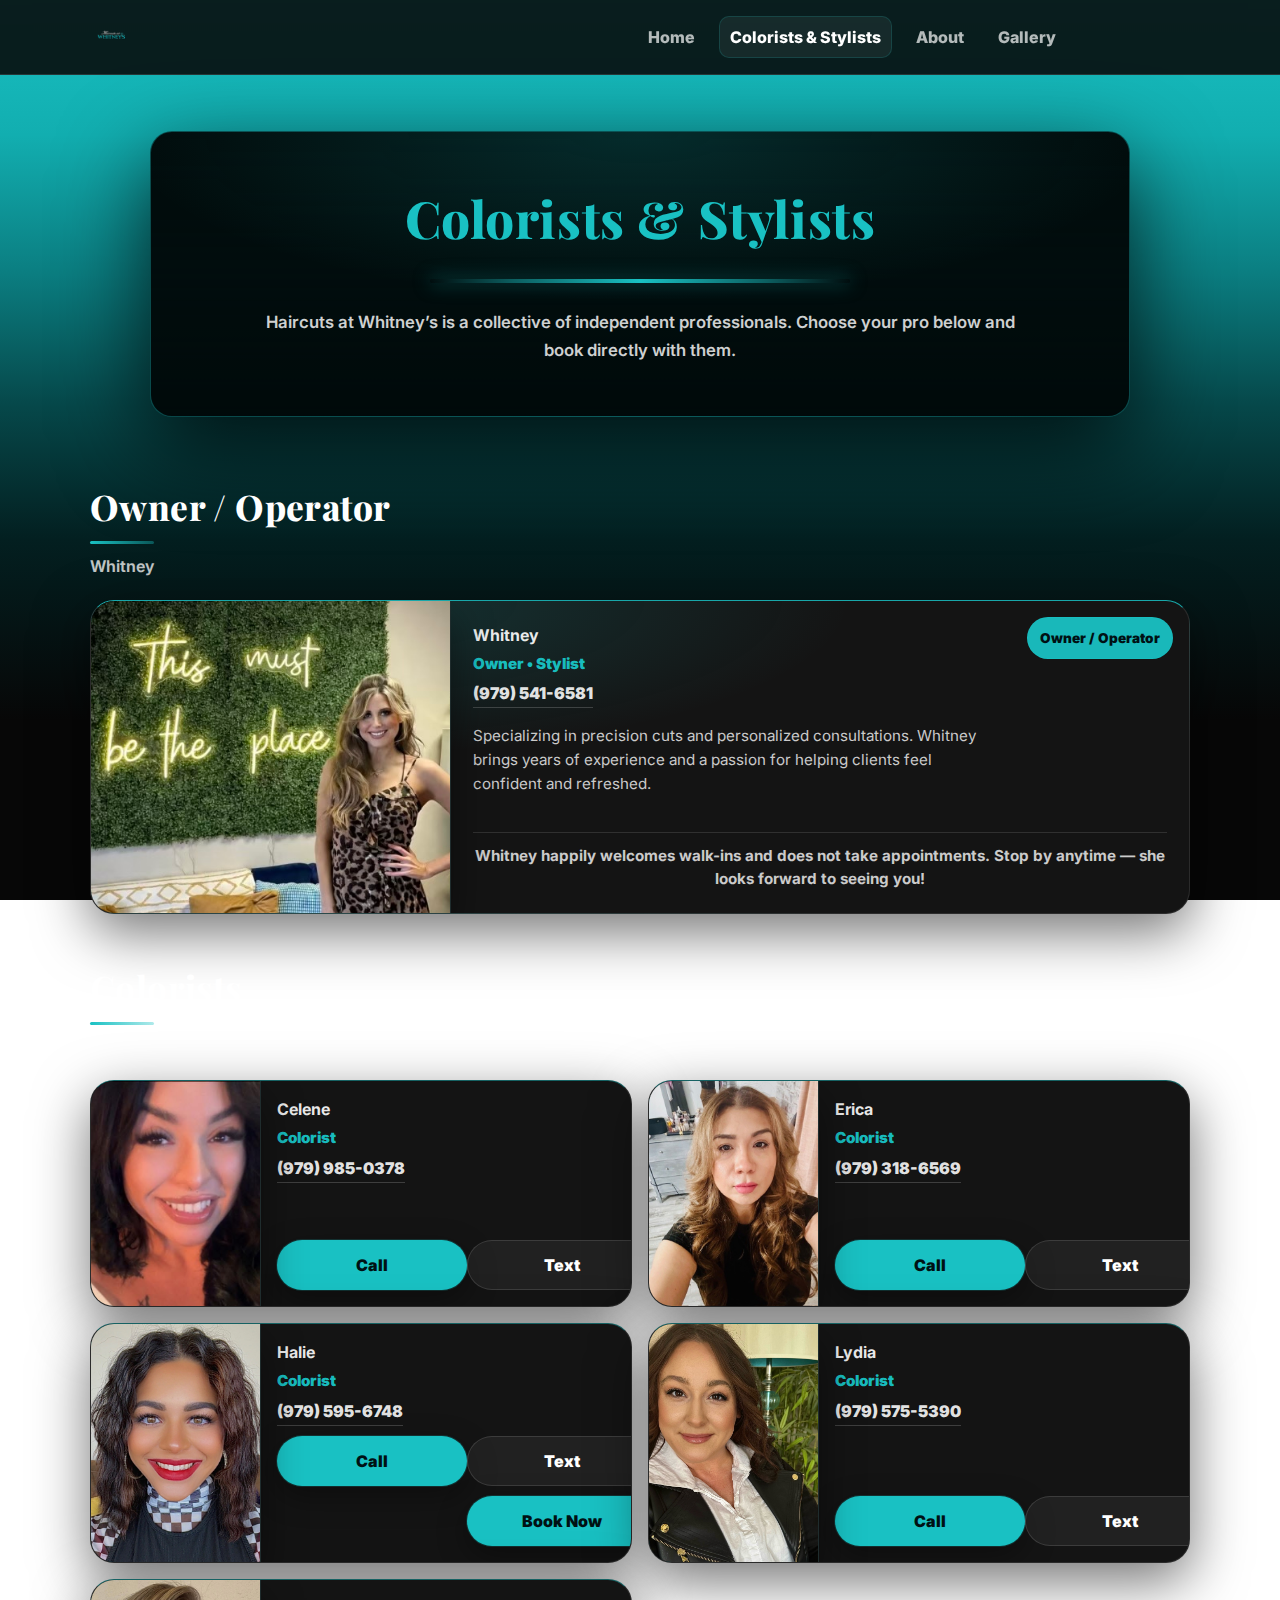
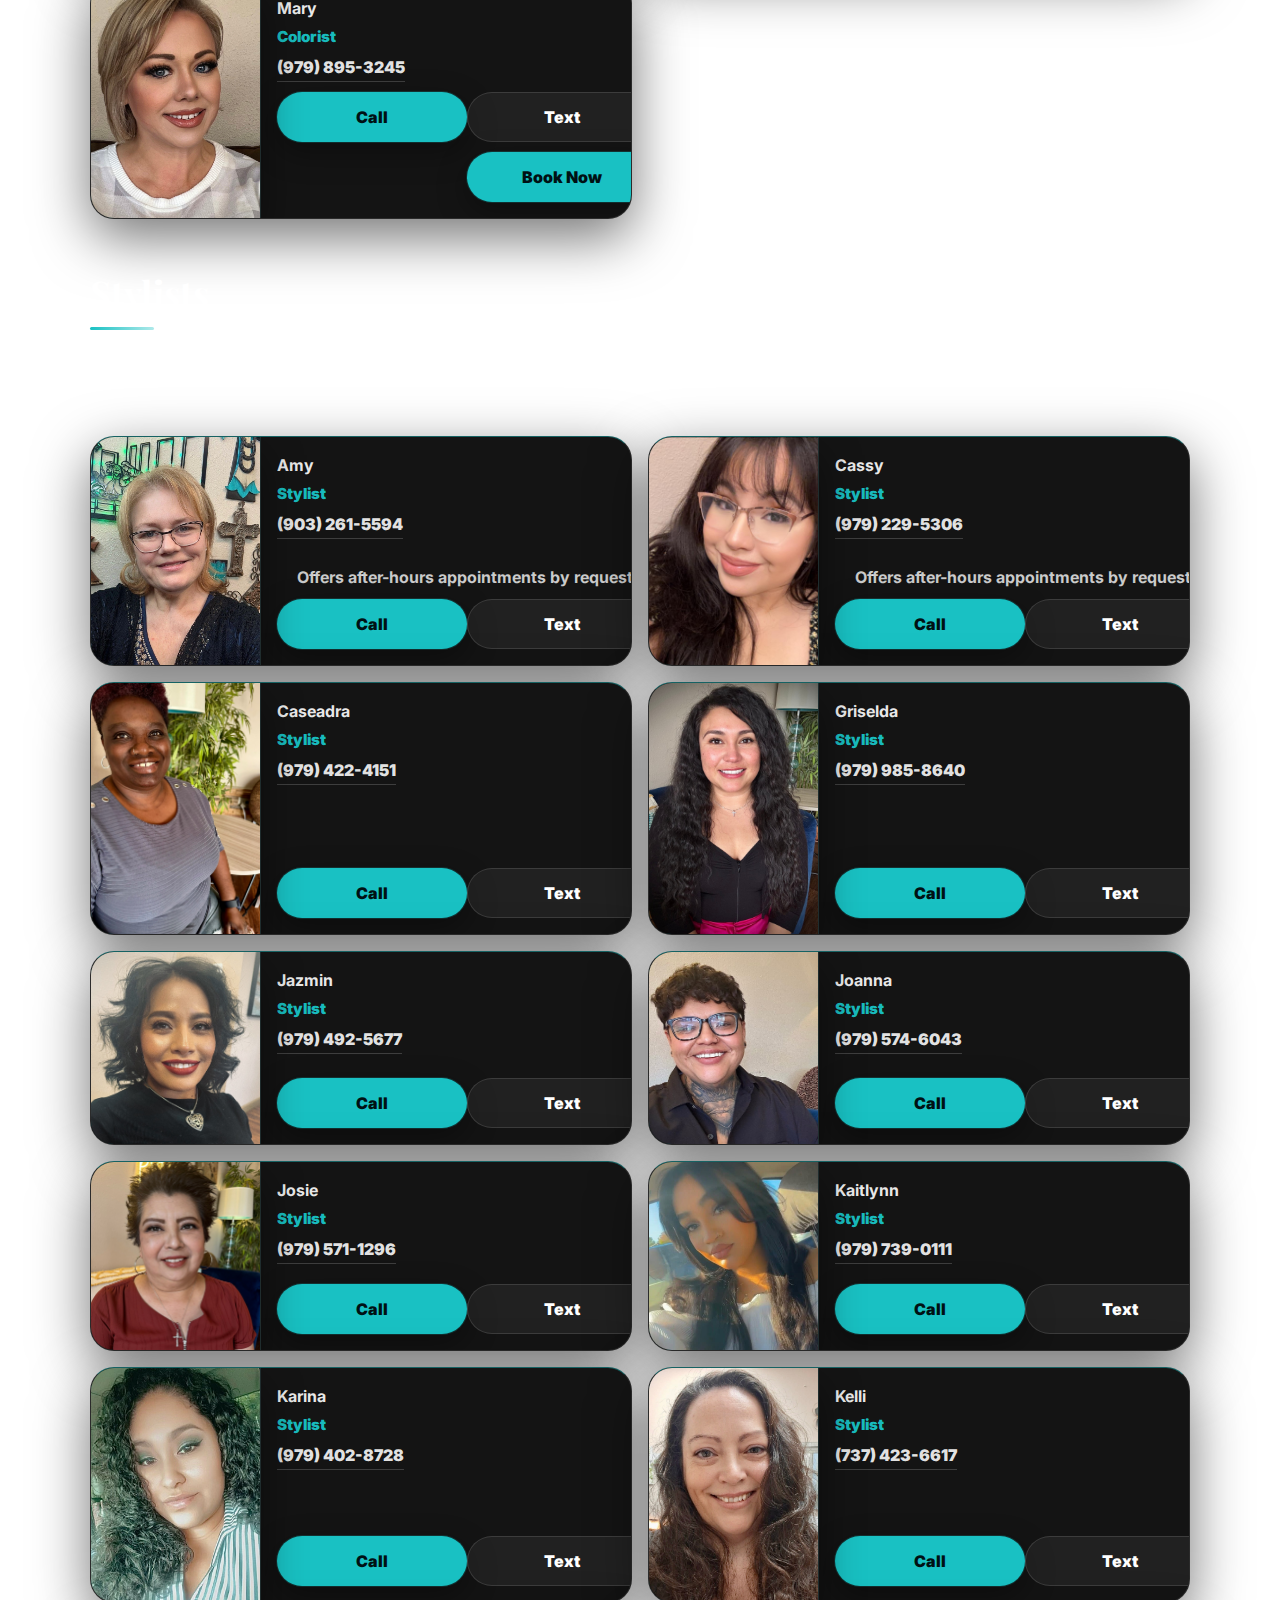
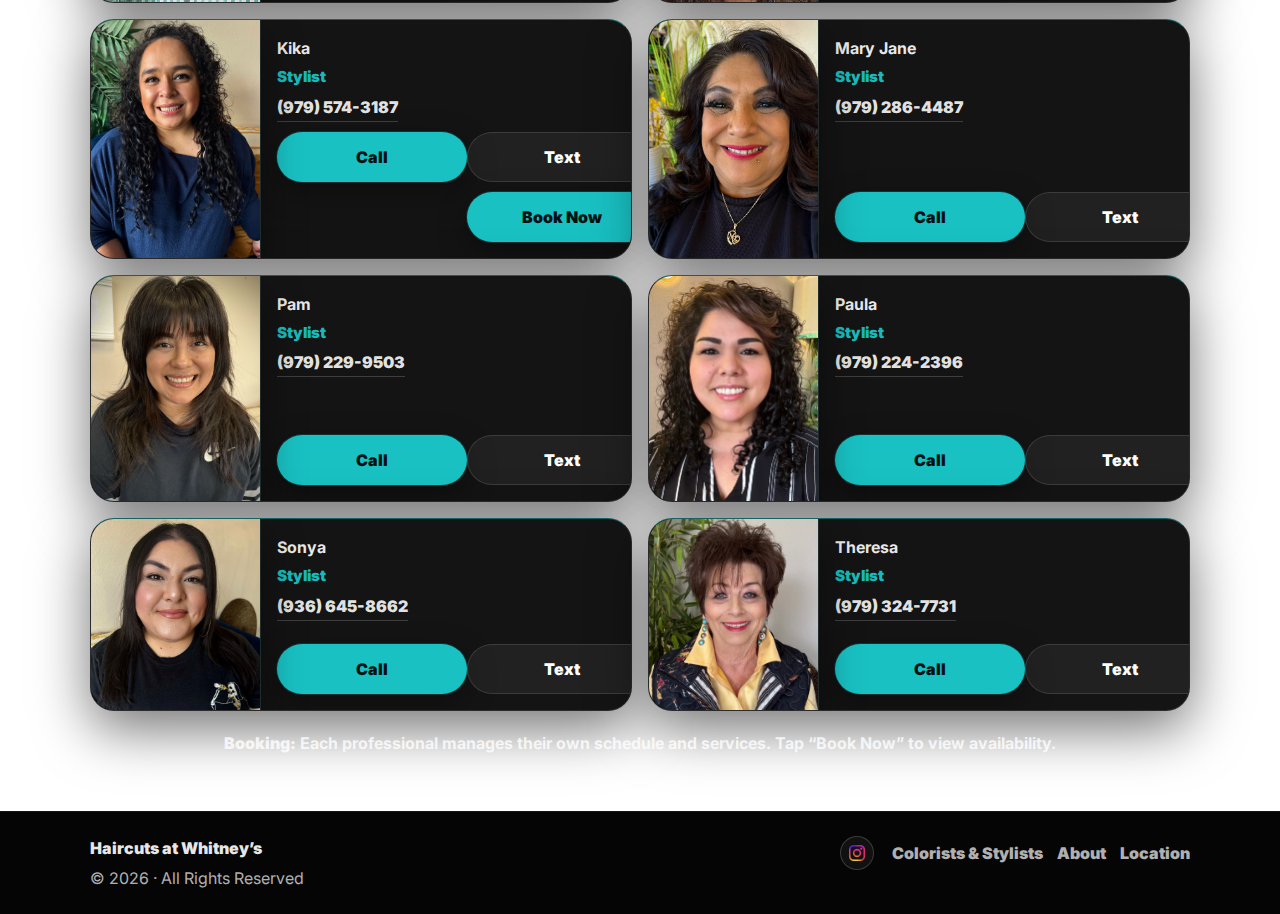
<file: team.html>
<!DOCTYPE html>
<html lang="en">
<head>
  <meta charset="UTF-8" />
  <meta name="viewport" content="width=device-width, initial-scale=1.0" />
  <title>Colorists &amp; Stylists | Haircuts at Whitney’s</title>
  <meta name="description" content="Meet the independent colorists and stylists at Haircuts at Whitney’s." />
  <link rel="stylesheet" href="styles.css" />
  <script>document.documentElement.classList.add('js');</script>

  <!-- Match homepage fonts -->
  <link rel="preconnect" href="https://fonts.googleapis.com">
  <link rel="preconnect" href="https://fonts.gstatic.com" crossorigin>
  <link href="https://fonts.googleapis.com/css2?family=Inter:wght@400;600;800&family=Playfair+Display:wght@600;800&display=swap" rel="stylesheet">
  <link rel="icon" type="image/svg+xml" href="images/favicon.svg">
  <link rel="icon" href="images/favicon.svg">
</head>

<body class="page-team">
  <!-- Header / Nav (matches homepage so hamburger works) -->
  <header class="site-header">
    <div class="container header-inner">
      <a class="brand" href="index.html" aria-label="Haircuts at Whitney’s Home">
        <img class="brand-logo" src="images/whitney-logo.png" alt="Haircuts at Whitney’s" />
      </a>

      <button class="nav-toggle" type="button" aria-expanded="false" aria-controls="primary-nav">
        <span class="nav-toggle-bars" aria-hidden="true"></span>
        <span class="sr-only">Menu</span>
      </button>

      <nav class="nav" id="primary-nav" aria-label="Primary">
        <a class="nav-link" href="index.html">Home</a>
        <a class="nav-link is-active" href="team.html">Colorists &amp; Stylists</a>
        <a class="nav-link" href="about.html">About</a>
        <a class="nav-link" href="gallery.html">Gallery</a>
        <a class="nav-cta" href="team.html">Book Now</a>
      </nav>
    </div>
  </header>

  <main>

    <!-- Page Intro -->
    <section class="section" aria-label="Meet the team">
      <div class="container">
        <div class="team-hero">
          <h1 class="team-hero-title">Colorists &amp; Stylists</h1>
        
          <p class="team-hero-subtitle">
            Haircuts at Whitney’s is a collective of independent professionals.
            Choose your pro below and book directly with them.
          </p>
        </div>        

        <!-- =========================
             Owner / Operator
             ========================= -->
             <section class="team-section team-section--featured" aria-label="Owner and Operator">
          <div class="team-section-head">
            <h3 class="team-section-title">Owner / Operator</h3>
            <p class="team-section-subtitle">Whitney</p>
          </div>

          <div class="team-grid team-grid--featured">
            <!-- Whitney (featured card) -->
            <article class="team-card team-card--featured">
              <div class="team-badge">Owner / Operator</div>
            
              <div class="team-photo team-photo--featured" aria-hidden="true">
                <img src="images/profilepictures/whitney-closeup.jpg" alt="" />
              </div>
            
              <div class="team-info team-info--featured">
                <div class="team-text">
                  <h4 class="team-name">Whitney</h4>
                  <p class="team-role">Owner • Stylist</p>
                
                  <a class="team-phone" href="tel:+19795416581">(979) 541-6581</a>
                
                  <p class="team-description">
                    Specializing in precision cuts  and personalized consultations. Whitney brings years of experience and a passion for helping clients feel confident and refreshed.
                  </p>
                  <p class="team-note team-note--walkin">
                    Whitney happily welcomes walk-ins and does not take appointments.
                    Stop by anytime — she looks forward to seeing you!
                  </p>
                  
                </div>                
              </div>
            </article>            
          </div>
        </section>

    <!-- =========================
        Colorists
        ========================= -->
        <section class="team-section" aria-label="Colorists">
          <div class="team-section-head">
            <h3 class="team-section-title">Colorists</h3>
            <p class="team-section-subtitle">Choose a color specialist</p>
          </div>
        
          <div class="team-grid">

            <!-- Celene -->
            <article class="team-card">
              <div class="team-photo" aria-hidden="true">
                <img src="images/profilepictures/celene-prof.jpg" alt="" />
              </div>
        
              <div class="team-info">
                <div class="team-text">
                  <h4 class="team-name">Celene</h4>
                  <p class="team-role">Colorist</p>
                  <span class="team-phone">(979) 985-0378</span>
                </div>
                <div class="team-actions">
                  <a class="btn btn-primary" href="tel:+19799850378">Call</a>
                  <a class="btn btn-ghost" href="sms:+19799850378">Text</a>
                </div>
              </div>
            </article>

            <!-- Erica -->
            <article class="team-card">
              <div class="team-photo" aria-hidden="true">
                <img src="images/profilepictures/erica-prof.jpg" alt="" />
              </div>
        
              <div class="team-info">
                <div class="team-text">
                  <h4 class="team-name">Erica</h4>
                  <p class="team-role">Colorist</p>
                  <span class="team-phone">(979) 318-6569</span>
                </div>
                <div class="team-actions">
                  <a class="btn btn-primary" href="tel:+19793186569">Call</a>
                  <a class="btn btn-ghost" href="sms:+19793186569">Text</a>
                </div>
              </div>
            </article>
        
            <!-- Halie -->
            <article class="team-card">
              <div class="team-photo" aria-hidden="true">
                <img src="images/profilepictures/halie-prof.jpg" alt="" />
              </div>

              <div class="team-info">
                <div class="team-text">
                  <h4 class="team-name">Halie</h4>
                  <p class="team-role">Colorist</p>
                  <a class="team-phone" href="tel:+19795956748">(979) 595-6748</a>
                </div>
                <div class="team-actions">
                  <a class="btn btn-primary" href="tel:+19795956748">Call</a>
                  <a class="btn btn-ghost" href="sms:+19795956748">Text</a>
                </div>

                <div class="team-actions">
                  <a
                    class="btn btn-primary"
                    href="https://halieshairlab.booksy.com/a/"
                    target="_blank"
                    rel="noopener"
                  >
                    Book Now
                  </a>
                </div>
              </div>
            </article>

            <!-- Lydia -->
            <article class="team-card">
              <div class="team-photo" aria-hidden="true">
                <img src="images/profilepictures/lydia-prof.jpg" alt="" />
              </div>
        
              <div class="team-info">
                <div class="team-text">
                  <h4 class="team-name">Lydia</h4>
                  <p class="team-role">Colorist</p>
                  <a class="team-phone" href="tel:+19799065011">(979) 575-5390</a>
                </div>
                <div class="team-actions">
                  <a class="btn btn-primary" href="tel:+19795755390">Call</a>
                  <a class="btn btn-ghost" href="sms:+19795755390">Text</a>
                </div>
              </div>
            </article>
        
            <!-- Mary -->
            <article class="team-card">
              <div class="team-photo" aria-hidden="true">
                <img src="images/profilepictures/mary-prof.jpeg" alt="mary photo" />
              </div>
        
              <div class="team-info">
                <div class="team-text">
                  <h4 class="team-name">Mary</h4>
                  <p class="team-role">Colorist</p>
                  <a class="team-phone" href="tel:+19798953245">(979) 895-3245</a>
                </div>
                <div class="team-actions">
                  <a class="btn btn-primary" href="tel:+19798953245">Call</a>
                  <a class="btn btn-ghost" href="sms:+19798953245">Text</a>
                </div>
                <div class="team-actions">
                  <a
                    class="btn btn-primary"
                    href="https://booksy.com/en-us/1294678_hair-therapy-by-mary_hair-salon_36299_college-station?do=invite&utm_medium=c2c_referral#ba_s=dl_1"
                    target="_blank"
                    rel="noopener"
                  >
                    Book Now
                  </a>
                </div>
              </div>
            </article>
          </div>
        </section>    

            <!-- =========================
          Stylists
          ========================= -->
      <section class="team-section" aria-label="Stylists">
        <div class="team-section-head">
          <h3 class="team-section-title">Stylists</h3>
          <p class="team-section-subtitle">Booking: Each professional manages her own schedule and services. Tap “Book Now” to view availability or call/text them by phone. (Please reach out to your desired stylist during normal business hours.)</p>
        </div>

        <div class="team-grid">
          <!-- Amy -->
          <article class="team-card">
            <div class="team-photo" aria-hidden="true">
              <img src="images/profilepictures/amy-prof.jpg" alt="" />
            </div>
            <div class="team-info">
              <div class="team-text">
                <h4 class="team-name">Amy</h4>
                <p class="team-role">Stylist</p>
                <a class="team-phone" href="tel:+19032615594">(903) 261-5594</a>
              
                <p class="team-note team-note--afterhours">
                  Offers after-hours appointments by request.
                </p>
              </div>
              <div class="team-actions">
                <a class="btn btn-primary" href="tel:+19032615594">Call</a>
                <a class="btn btn-ghost" href="sms:+19032615594">Text</a>
              </div>
            </div>
          </article>

          <!-- Cassy -->
          <article class="team-card">
            <div class="team-photo" aria-hidden="true">
              <img src="images/profilepictures/cassy-prof.jpg" alt="" />
            </div>
            <div class="team-info">
              <div class="team-text">
                <h4 class="team-name">Cassy</h4>
                <p class="team-role">Stylist</p>
                <a class="team-phone" href="tel:+19792295306">(979) 229-5306</a>
                <p class="team-note team-note--afterhours">
                  Offers after-hours appointments by request.
                </p>
              </div>
              <div class="team-actions">
                <a class="btn btn-primary" href="tel:+19792295306">Call</a>
                <a class="btn btn-ghost" href="sms:+19792295306">Text</a>
              </div>
            </div>
          </article>

          <!-- Caseadra -->
          <article class="team-card">
            <div class="team-photo" aria-hidden="true">
              <img src="images/profilepictures/casedra-prof.jpg" alt="" />
            </div>
            <div class="team-info">
              <div class="team-text">
                <h4 class="team-name">Caseadra</h4>
                <p class="team-role">Stylist</p>
                <a class="team-phone" href="tel:+19794224151">(979) 422-4151</a>
              </div>
              <div class="team-actions">
                <a class="btn btn-primary" href="tel:+19794224151">Call</a>
                <a class="btn btn-ghost" href="sms:+19794224151">Text</a>
              </div>
            </div>
          </article>

          <!-- Griselda -->
          <article class="team-card">
            <div class="team-photo" aria-hidden="true">
              <img src="images/profilepictures/griselda-prof.jpg" alt="" />
            </div>
            <div class="team-info">
              <div class="team-text">
                <h4 class="team-name">Griselda</h4>
                <p class="team-role">Stylist</p>
                <a class="team-phone" href="tel:+19799858640">(979) 985-8640</a>
              </div>
              <div class="team-actions">
                <a class="btn btn-primary" href="tel:+19799858640">Call</a>
                <a class="btn btn-ghost" href="sms:+19799858640">Text</a>
              </div>
            </div>
          </article>

          <!-- Jazmin -->
          <article class="team-card">
            <div class="team-photo" aria-hidden="true">
              <img src="images/profilepictures/jazmin-prof.jpg" alt="" />
            </div>
            <div class="team-info">
              <div class="team-text">
                <h4 class="team-name">Jazmin</h4>
                <p class="team-role">Stylist</p>
                <a class="team-phone" href="tel:+19794925677">(979) 492-5677</a>
              </div>
              <div class="team-actions">
                <a class="btn btn-primary" href="tel:+19794925677">Call</a>
                <a class="btn btn-ghost" href="sms:+19794925677">Text</a>
              </div>
            </div>
          </article>

          <!-- Joanna -->
          <article class="team-card">
            <div class="team-photo" aria-hidden="true">
              <img src="images/profilepictures/joanna-prof.jpg" alt="" />
            </div>
            <div class="team-info">
              <div class="team-text">
                <h4 class="team-name">Joanna</h4>
                <p class="team-role">Stylist</p>
                <a class="team-phone" href="tel:+19795746043">(979) 574-6043</a>
              </div>
              <div class="team-actions">
                <a class="btn btn-primary" href="tel:+19795746043">Call</a>
                <a class="btn btn-ghost" href="sms:+19795746043">Text</a>
              </div>
            </div>
          </article>

          <!-- Josie -->
          <article class="team-card">
            <div class="team-photo" aria-hidden="true">
              <img src="images/profilepictures/josie-prof.jpg" alt="" />
            </div>
            <div class="team-info">
              <div class="team-text">
                <h4 class="team-name">Josie</h4>
                <p class="team-role">Stylist</p>
                <a class="team-phone" href="tel:+19795711296">(979) 571-1296</a>
              </div>
              <div class="team-actions">
                <a class="btn btn-primary" href="tel:+19795711296">Call</a>
                <a class="btn btn-ghost" href="sms:+19795711296">Text</a>
              </div>
            </div>
          </article>

          <!-- Kaitlynn -->
          <article class="team-card">
            <div class="team-photo" aria-hidden="true">
              <img src="images/profilepictures/kaitlynn-prof.jpg" alt="" />
            </div>
            <div class="team-info">
              <div class="team-text">
                <h4 class="team-name">Kaitlynn</h4>
                <p class="team-role">Stylist</p>
                <a class="team-phone" href="tel:+19797390111">(979) 739-0111</a>
              </div>
              <div class="team-actions">
                <a class="btn btn-primary" href="tel:+19797390111">Call</a>
                <a class="btn btn-ghost" href="sms:+19797390111">Text</a>
              </div>
            </div>
          </article>

          <!-- Karina -->
          <article class="team-card">
            <div class="team-photo" aria-hidden="true">
              <img src="images/profilepictures/karina-prof.jpg" alt="" />
            </div>
            <div class="team-info">
              <div class="team-text">
                <h4 class="team-name">Karina</h4>
                <p class="team-role">Stylist</p>
                <a class="team-phone" href="tel:+19794028728">(979) 402-8728</a>
              </div>
              <div class="team-actions">
                <a class="btn btn-primary" href="tel:+19794028728">Call</a>
                <a class="btn btn-ghost" href="sms:+19794028728">Text</a>
              </div>
            </div>
          </article>

          <!-- Kelli -->
          <article class="team-card">
            <div class="team-photo" aria-hidden="true">
              <img src="images/profilepictures/kelli-prof.jpg" alt="" />
            </div>
            <div class="team-info">
              <div class="team-text">
                <h4 class="team-name">Kelli</h4>
                <p class="team-role">Stylist</p>
                <a class="team-phone" href="tel:+117374266617">(737) 423-6617</a>
              </div>
              <div class="team-actions">
                <a class="btn btn-primary" href="tel:+17374266617">Call</a>
                <a class="btn btn-ghost" href="sms:+17374266617">Text</a>
              </div>
            </div>
          </article>

          <!-- Kika -->
          <article class="team-card">
            <div class="team-photo" aria-hidden="true">
              <img src="images/profilepictures/kika-prof.jpg" alt="" />
            </div>

            <div class="team-info">
              <div class="team-text">
                <h4 class="team-name">Kika</h4>
                <p class="team-role">Stylist</p>
                <a class="team-phone" href="tel:+19795743187">(979) 574-3187</a>
              </div>
              <div class="team-actions">
                <a class="btn btn-primary" href="tel:+19795743187">Call</a>
                <a class="btn btn-ghost" href="sms:+19795743187">Text</a>
              </div>

              <div class="team-actions">
                <a
                  class="btn btn-primary"
                  href="https://kikakuts1004.square.site"
                  target="_blank"
                  rel="noopener"
                >
                  Book Now
                </a>
              </div>
            </div>
          </article>


          <!-- Mary Jane -->
          <article class="team-card">
            <div class="team-photo" aria-hidden="true">
              <img src="images/profilepictures/may-jane-prof.jpg" alt="" />
            </div>
            <div class="team-info">
              <div class="team-text">
                <h4 class="team-name">Mary Jane</h4>
                <p class="team-role">Stylist</p>
                <a class="team-phone" href="tel:+19792864487">(979) 286-4487</a>
              </div>
              <div class="team-actions">
                <a class="btn btn-primary" href="tel:+19792864487">Call</a>
                <a class="btn btn-ghost" href="sms:+19792864487">Text</a>
              </div>
            </div>
          </article>

          <!-- Pam -->
          <article class="team-card">
            <div class="team-photo" aria-hidden="true">
              <img src="images/profilepictures/pam-prof.jpg" alt="" />
            </div>
            <div class="team-info">
              <div class="team-text">
                <h4 class="team-name">Pam</h4>
                <p class="team-role">Stylist</p>
                <a class="team-phone" href="tel:+19792299503">(979) 229-9503</a>
              </div>
              <div class="team-actions">
                <a class="btn btn-primary" href="tel:+19792299503">Call</a>
                <a class="btn btn-ghost" href="sms:+19792299503">Text</a>
              </div>
            </div>
          </article>

          <!-- Paula -->
          <article class="team-card">
            <div class="team-photo" aria-hidden="true">
              <img src="images/profilepictures/paula-prof.jpg" alt="" />
            </div>
            <div class="team-info">
              <div class="team-text">
                <h4 class="team-name">Paula</h4>
                <p class="team-role">Stylist</p>
                <a class="team-phone" href="tel:+19792242396">(979) 224-2396</a>
              </div>
              <div class="team-actions">
                <a class="btn btn-primary" href="tel:+19792242396">Call</a>
                <a class="btn btn-ghost" href="sms:+19792242396">Text</a>
              </div>
            </div>
          </article>

          <!-- Sonya -->
          <article class="team-card">
            <div class="team-photo" aria-hidden="true">
              <img src="images/profilepictures/sonya-prof.jpg" alt="" />
            </div>
            <div class="team-info">
              <div class="team-text">
                <h4 class="team-name">Sonya</h4>
                <p class="team-role">Stylist</p>
                <a class="team-phone" href="tel:+19366458662">(936) 645-8662</a>
              </div>
              <div class="team-actions">
                <a class="btn btn-primary" href="tel:+19366458662">Call</a>
                <a class="btn btn-ghost" href="sms:+19366458662">Text</a>
              </div>
            </div>
          </article>

          <!-- Theresa -->
          <article class="team-card">
            <div class="team-photo" aria-hidden="true">
              <img src="images/profilepictures/theresa-prof.jpg" alt="" />
            </div>
            <div class="team-info">
              <div class="team-text">
                <h4 class="team-name">Theresa</h4>
                <p class="team-role">Stylist</p>
                <a class="team-phone" href="tel:+19793247731">(979) 324-7731</a>
              </div>
              <div class="team-actions">
                <a class="btn btn-primary" href="tel:+19793247731">Call</a>
                <a class="btn btn-ghost" href="sms:+19793247731">Text</a>
              </div>
            </div>
          </article>
        </div>
      </section>

        <p class="team-note">
          <strong>Booking:</strong> Each professional manages their own schedule and services. Tap “Book Now” to view availability.
        </p>
      </div>
    </section>

  </main>

  <footer class="footer">
    <div class="container footer-inner">
  
      <!-- Left: Brand -->
      <div class="footer-branding">
        <p class="footer-brand">Haircuts at Whitney’s</p>
        <span class="footer-divider" aria-hidden="true"></span>
        <p class="footer-muted">© 2026 · All Rights Reserved</p>
      </div>
  
      <!-- Right: Social + Links -->
      <div class="footer-right">
  
        <!-- Social Icons -->
        <div class="footer-social">
          <a href="https://www.instagram.com/haircutsatwhitneys_official/"
             target="_blank"
             rel="noopener noreferrer"
             aria-label="Instagram">
            <img src="images/logos/Instagram_Glyph_Gradient.png" alt="Instagram" />
          </a>
        </div>
  
        <!-- Footer Nav -->
        <div class="footer-links">
          <a href="team.html">Colorists &amp; Stylists</a>
          <a href="about.html">About</a>
          <a href="index.html#location">Location</a>
        </div>
  
      </div>
    </div>
  </footer>

  <script src="main.js"></script>
</body>
</html>
</file>
<file: styles.css>
/* =========================================================
   Haircuts at Whitney’s — styles.css (clean + organized)
   - Keeps current design language
   - Removes duplicate/contradicting blocks
   - Fixes Team photos on mobile/landscape (scoped to .page-team)
   ========================================================= */


/* =========================
   1) Design tokens
   ========================= */
   :root{
    --teal: #19c1c3;
    --teal-dark: #0aa2a4;
  
    --black: #070707;
    --panel: #0f0f0f;
    --panel-2: #141414;
  
    --white: #ffffff;
    --ink: rgba(255,255,255,0.92);
    --muted: rgba(255,255,255,0.70);
  
    --border: rgba(255,255,255,0.12);
    --shadow: 0 18px 55px rgba(0,0,0,0.55);
  
    --radius: 24px;
  }
  
  
  /* =========================
     2) Base / Reset
     ========================= */
  *{ box-sizing: border-box; }
  html, body{ margin:0; padding:0; }
  
  body{
    font-family: Inter, system-ui, -apple-system, Segoe UI, Roboto, Arial, sans-serif;
    color: var(--ink);
    line-height: 1.5;
  
    /* Teal → black transition */
    background: linear-gradient(
      to bottom,
      #19c1c3 0%,
      #12aeb0 15%,
      #0b7f82 30%,
      #06484a 45%,
      #031f20 60%,
      #070707 80%,
      #070707 100%
    );
    background-attachment: fixed;
  }
  
  h1, h2, h3{
    font-family: "Playfair Display", Georgia, serif;
    letter-spacing: 0.2px;
  }
  
  a{ color: inherit; text-decoration: none; }
  
  img{
    max-width: 100%;
    height: auto;
  }
  
  .container{
    width: min(1100px, 92%);
    margin: 0 auto;
  }
  
  /* Screen-reader only */
  .sr-only{
    position:absolute;
    width:1px;height:1px;
    padding:0;margin:-1px;
    overflow:hidden;clip:rect(0,0,0,0);
    white-space:nowrap;border:0;
  }
  
  
  /* =========================
     3) Header + Navigation
     ========================= */
  .site-header{
    position: sticky;
    top: 0;
    z-index: 50;
  
    background: rgba(7,7,7,0.88);
    backdrop-filter: blur(12px);
    border-bottom: 1px solid var(--border);
  }
  
  .header-inner{
    display:flex;
    align-items:center;
    justify-content: space-between;
    padding: 14px 0;
    gap: 16px;
  }
  
  .brand-logo{
    height: 28px;
    width: auto;
    display: block;
    max-width: 160px;
    object-fit: contain;
  }
  
  @media (max-width: 820px){
    .brand-logo{
      height: 22px;
      max-width: 130px;
    }
  }
  
  .nav{
    display:flex;
    align-items:center;
    gap: 14px;
    flex-wrap: wrap;
    justify-content: flex-end;
  }
  
  .nav-link{
    padding: 8px 10px;
    border-radius: 10px;
    color: var(--muted);
    font-weight: 800;
  }
  
  .nav-link:hover{
    background: rgba(25,193,195,0.12);
    color: var(--white);
  }
  
  .nav-link.is-active{
    color: var(--white);
    background: rgba(255,255,255,0.06);
    border: 1px solid rgba(25,193,195,0.18);
  }
  
  .nav-cta{
    padding: 10px 14px;
    border-radius: 999px;
    background: var(--teal);
    color: #001114;
    font-weight: 950;
    border: 1px solid transparent;
  }
  .nav-cta:hover{ background: var(--teal-dark); }
  
  /* Hide Book Now on team page without shifting layout */
  .page-team .nav-cta{
    visibility: hidden;
    pointer-events: none;
  }
  
  /* Hamburger button */
  .nav-toggle{
    display: none; /* shown on mobile */
    width: 44px;
    height: 44px;
    border-radius: 12px;
    border: 1px solid rgba(255,255,255,0.12);
    background: rgba(255,255,255,0.06);
    cursor: pointer;
    align-items: center;
    justify-content: center;
  }
  
  .nav-toggle:hover{
    border-color: rgba(25,193,195,0.45);
    background: rgba(25,193,195,0.12);
  }
  
  /* 3-bar icon */
  .nav-toggle-bars{
    width: 20px;
    height: 2px;
    background: rgba(255,255,255,0.92);
    position: relative;
    display: block;
    border-radius: 999px;
  }
  .nav-toggle-bars::before,
  .nav-toggle-bars::after{
    content:"";
    position:absolute;
    left:0;
    width: 20px;
    height: 2px;
    background: rgba(255,255,255,0.92);
    border-radius: 999px;
  }
  .nav-toggle-bars::before{ top: -6px; }
  .nav-toggle-bars::after{ top:  6px; }
  
  /* Mobile nav behavior */
  @media (max-width: 820px){
    .header-inner{ position: relative; }
    .nav-toggle{ display: inline-flex; }
  
    .nav{
      display: none;
      position: absolute;
      right: 0;
      top: calc(100% + 10px);
      width: min(320px, 92vw);
      padding: 12px;
      border-radius: 16px;
  
      background: rgba(7,7,7,0.96);
      border: 1px solid rgba(255,255,255,0.12);
      box-shadow: var(--shadow);
      backdrop-filter: blur(12px);
  
      flex-direction: column;
      gap: 8px;
      z-index: 99;
    }
  
    .nav.is-open{ display: flex; }
  
    .nav-link, .nav-cta{ width: 100%; text-align: left; }
    .nav-cta{ text-align: center; }
  }
  
  
  /* =========================
     4) Buttons
     ========================= */
  .btn{
    display:inline-block;
    padding: 12px 16px;
    border-radius: 999px;
    font-weight: 950;
    border: 1px solid transparent;
  }
  
  .btn-primary{
    background: var(--teal);
    color: #001114;
    box-shadow: 0 0 0 1px rgba(25,193,195,0.18), 0 10px 30px rgba(0,0,0,0.35);
  }
  .btn-primary:hover{ background: var(--teal-dark); }
  
  .btn-ghost{
    background: rgba(255,255,255,0.06);
    border-color: var(--border);
    color: var(--white);
  }
  .btn-ghost:hover{
    border-color: rgba(25,193,195,0.45);
    background: rgba(25,193,195,0.12);
  }
  
  /* Disabled link button behavior */
  .btn[aria-disabled="true"]{
    pointer-events: none;
    opacity: 0.55;
  }
  
  
  /* =========================
     5) Sections + Titles
     ========================= */
  .section{ padding: 56px 0; }
  
  .section-alt{
    background: var(--panel);
    border-top: 1px solid rgba(25,193,195,0.10);
    border-bottom: 1px solid rgba(25,193,195,0.10);
  }
  
  .hint{
    margin-top: 14px;
    color: var(--muted);
    font-size: 0.92rem;
  }
  
  /* Reusable centered section header + underline */
  .section-header,
  .contact-header{
    text-align: center;
    margin-bottom: 18px;
  }
  
  .section-header h2,
  .contact-header h2{
    margin: 0;
    font-size: 2.1rem;
  }
  
  .teal-underline{
    width: min(520px, 88%);
    height: 4px;
    margin: 12px auto 0;
    border-radius: 999px;
    background: linear-gradient(
      90deg,
      rgba(25,193,195,0) 0%,
      rgba(25,193,195,0.95) 35%,
      rgba(25,193,195,0.95) 65%,
      rgba(25,193,195,0) 100%
    );
    box-shadow: 0 0 22px rgba(25,193,195,0.25);
  }
  
  
  /* =========================
     6) Homepage Banner
     ========================= */
  .banner{
    position: relative;
    display: flex;
    align-items: center;
    overflow: hidden;
  
    min-height: 45vh;
    padding: 56px 0 52px;
  }
  
  .banner-photo{
    position: absolute;
    inset: 0;
    z-index: 0;
    background-image:
      linear-gradient(to bottom, rgba(7,7,7,0.25), rgba(7,7,7,0.85)),
      url("images/whitney-sign.jpg");
    background-size: cover;
    background-position: center;
    background-repeat: no-repeat;
  }
  
  .banner .container{ position: relative; z-index: 1; }
  
  .banner-text{
    max-width: 820px;
    margin: 48px auto 0;
    text-align: center;
    display: flex;
    flex-direction: column;
    align-items: center;
    gap: 3px;
  }
  
  .banner-kicker{
    position: relative;
    font-size: 28px;
    font-weight: 700;
    letter-spacing: 0.12em;
    text-transform: uppercase;
    color: rgba(120, 220, 215, 0.9);
    line-height: 1.2;
    margin: 0;
    padding-bottom: 10px;
  }
  .banner-kicker::after{
    content: "";
    position: absolute;
    left: 50%;
    bottom: 0;
    transform: translateX(-50%);
    width: 120%;
    max-width: 420px;
    height: 3px;
    border-radius: 999px;
    background: linear-gradient(
      90deg,
      rgba(120,220,215,0) 0%,
      rgba(120,220,215,0.85) 35%,
      rgba(120,220,215,0.85) 65%,
      rgba(120,220,215,0) 100%
    );
  }
  
  .banner-logo{
    width: min(820px, 96%);
    height: auto;
    display: block;
    margin: 0;
    filter: drop-shadow(0 10px 20px rgba(0,0,0,0.55));
  }
  
  /* Inverted triangle actions */
  .banner-actions{
    display: flex;
    flex-direction: column;
    align-items: center;
    gap: 14px;
    margin-top: 8px;
  }
  
  .banner-actions-row{
    display: flex;
    gap: 12px;
    justify-content: center;
    flex-wrap: wrap;
  }
  
  .btn-pricing{
    padding: 14px 26px;
    font-size: 1.05rem;
    font-weight: 950;
  }
  
  @media (max-width: 600px){
    .banner{ min-height: 56vh; }
    .banner-logo{ width: min(420px, 92%); }
    .banner-text{ gap: 6px; }
  }
  
  
  /* =========================
     7) Feature Card (homepage)
     ========================= */
  .feature-card{
    max-width: 900px;
    margin: 0 auto;
    padding: 36px 26px;
    text-align: center;
  
    background: #0f0f0f;
    border-radius: 28px;
    border: 2px solid rgba(25,193,195,0.55);
  
    box-shadow:
      0 0 0 6px rgba(25,193,195,0.12),
      0 30px 90px rgba(0,0,0,0.75);
  }
  
  .feature-card h2{
    margin: 0 0 10px;
    font-size: clamp(2rem, 3.8vw, 3rem);
    color: var(--teal);
  }
  
  .feature-main{
    margin: 0 0 14px;
    font-weight: 900;
    font-size: clamp(1.4rem, 2.6vw, 2rem);
    color: var(--teal);
  }
  
  .feature-foot{
    display: inline-block;
    margin-top: 18px;
    padding: 16px 30px;
    border-radius: 999px;
  
    font-size: 1.45rem;
    font-weight: 1000;
    letter-spacing: 0.6px;
    text-transform: uppercase;
  
    color: #001114;
    background: var(--teal);
  
    box-shadow:
      0 0 0 3px rgba(25,193,195,0.35),
      0 22px 55px rgba(0,0,0,0.65);
  }
  
  @media (max-width: 600px){
    .feature-foot{
      font-size: 1.15rem;
      padding: 14px 22px;
    }
  }
  
  
  /* =========================
     8) Services (homepage)
     ========================= */
  .services-stack{
    display: flex;
    flex-direction: column;
    gap: 28px;
    margin-top: 36px;
  }
  
  .service-row{
    display: grid;
    grid-template-columns: 1fr 1fr;
    gap: 28px;
    align-items: center;
  }
  
  .service-row.reverse{ direction: rtl; }
  .service-row.reverse > *{ direction: ltr; }
  
  .service-image{
    width: 100%;
    max-width: 400px;
    margin: 0 auto;
  }
  
  .service-photo{
    width: 100%;
    height: auto;
    display: block;
    border-radius: 18px;
  }
  
  .service-card{
    background: var(--panel-2);
    padding: 20px 22px;
    border-radius: 22px;
    border-top: 2px solid rgba(25,193,195,0.45);
    box-shadow: var(--shadow);
  }
  
  .service-card h3{
    margin-top: 6px;
    color: var(--teal);
    font-size: 1.6rem;
  }
  
  .service-card p{
    margin-bottom: 0;
    font-size: 1.05rem;
    color: rgba(255,255,255,0.9);
  }
  
  /* Mobile: stack and ensure no cropping */
  @media (max-width: 900px){
    .service-row,
    .service-row.reverse{
      grid-template-columns: 1fr;
      direction: ltr;
    }
  }
  @media (max-width: 700px){
    .service-image{ max-width: 100%; }
    .service-photo{
      height: auto;
      object-fit: contain;
      object-position: center;
    }
  }
  
  
  /* =========================
     9) Pricing (homepage)
     ========================= */
  .pricing-intro{
    max-width: 860px;
    margin: 14px auto 18px;
    padding: 16px 18px;
    text-align: center;
    color: rgba(255,255,255,0.88);
  
    background: rgba(15,15,15,0.72);
    border: 1px solid rgba(255,255,255,0.10);
    border-top: 1px solid rgba(25,193,195,0.35);
    border-radius: 18px;
  
    box-shadow: 0 18px 55px rgba(0,0,0,0.35);
  }
  
  .pricing-intro p{
    margin: 0;
    line-height: 1.55;
    font-weight: 650;
  }
  
  .pricing-grid{
    display: grid;
    grid-template-columns: repeat(2, minmax(0, 1fr));
    gap: 14px;
    margin-top: 16px;
  }
  
  .pricing-card{
    border-radius: var(--radius);
    background: var(--panel-2);
    border: 1px solid rgba(255,255,255,0.10);
    border-top: 1px solid rgba(25,193,195,0.45);
    padding: 18px;
    box-shadow: var(--shadow);
  }
  
  .pricing-card h3{
    color: rgba(25,193,195,0.95);
    font-size: 1.35rem;
    font-weight: 950;
    margin: 0 0 6px;
    letter-spacing: 0.3px;
  }
  
  .pricing-note{
    margin: 0;
    color: rgba(255,255,255,0.9);
    font-size: 1.05rem;
    line-height: 1.6;
  }
  .pricing-note strong{
    color: #ffffff;
    font-weight: 950;
    font-size: 1.1rem;
  }
  .pricing-card::after{
    content: "";
    display: block;
    margin-top: 12px;
    width: 60px;
    height: 3px;
    border-radius: 999px;
    background: rgba(25,193,195,0.6);
  }
  
  .pricing-footnote{
    margin: 16px auto 0;
    width: fit-content;
    max-width: 92%;
    padding: 10px 14px;
    display: inline-flex;
    align-items: center;
    gap: 10px;
    border-radius: 999px;
    background: rgba(255,255,255,0.06);
    border: 1px solid rgba(25,193,195,0.22);
    color: rgba(255,255,255,0.86);
    font-weight: 800;
  }
  
  .pricing-footnote-dot{
    width: 10px;
    height: 10px;
    border-radius: 999px;
    background: rgba(25,193,195,0.95);
    box-shadow: 0 0 0 6px rgba(25,193,195,0.14);
  }
  
  @media (max-width: 900px){
    .pricing-grid{ grid-template-columns: 1fr; }
  }
  
  
  /* =========================
     10) Location
     ========================= */
  .location-grid{
    display:grid;
    grid-template-columns: 1.3fr 0.7fr;
    gap: 14px;
    margin-top: 16px;
    align-items: stretch;
  }
  
  .map-wrapper{
    border-radius: var(--radius);
    overflow:hidden;
    border: 1px solid rgba(255,255,255,0.10);
    box-shadow: var(--shadow);
    background: #0b0b0b;
  }
  
  .location-card{
    border-radius: var(--radius);
    background: var(--panel-2);
    border: 1px solid rgba(255,255,255,0.10);
    border-top: 1px solid rgba(25,193,195,0.45);
    padding: 18px;
    box-shadow: var(--shadow);
  }
  
  .address{ margin: 0 0 10px; color: var(--muted); }
  .small-note{ margin-top: 12px; color: var(--muted); font-size: 0.9rem; }
  
  @media (max-width: 900px){
    .location-grid{ grid-template-columns: 1fr; }
  }
  
  
  /* =========================
     11) Contact / Hours panel
     ========================= */
  .contact-panel{
    display: grid;
    grid-template-columns: 1fr 1fr;
    gap: 22px;
  
    background: #0f0f0f;
    border-radius: 26px;
    padding: 26px;
  
    border: 1px solid rgba(255,255,255,0.10);
    box-shadow: var(--shadow);
  }
  
  .contact-col{ padding: 8px 10px; }
  .contact-col:first-child{
    border-right: 1px solid rgba(255,255,255,0.10);
  }
  
  .contact-title{
    margin: 0 0 12px;
    color: var(--teal);
    font-size: 2.0rem;
    text-align: center;
    text-decoration: underline;
    text-decoration-color: rgba(25,193,195,0.55);
    text-underline-offset: 6px;
  }
  
  .contact-address{
    text-align: center;
    font-weight: 900;
    font-size: 1.35rem;
    margin: 0 0 14px;
    color: rgba(255,255,255,0.95);
  }
  
  .contact-phone{
    display: block;
    text-align: center;
    font-weight: 950;
    font-size: 2.05rem;
    color: rgba(25,193,195,0.95);
    text-decoration: underline;
    text-decoration-color: rgba(25,193,195,0.55);
    text-underline-offset: 6px;
    margin-bottom: 10px;
  }
  .contact-phone:hover{ color: var(--teal); }
  
  .contact-hours-note{
    text-align: center;
    margin: 0 0 14px;
    color: rgba(255,255,255,0.9);
    font-weight: 800;
    font-size: 1.05rem;
  }
  .contact-hours-note span{
    color: rgba(255,255,255,0.78);
    font-weight: 750;
  }
  
  .hours-table{
    list-style: none;
    padding: 0;
    margin: 0 auto 12px;
    max-width: 360px;
  }
  
  .hours-table li{
    display: grid;
    grid-template-columns: 1fr auto;
    gap: 14px;
    align-items: baseline;
    padding: 6px 0;
  }
  
  .hours-table .day{
    color: rgba(25,193,195,0.95);
    font-weight: 950;
    font-size: 1.55rem;
    text-align: left;
  }
  
  .hours-table .time{
    color: rgba(25,193,195,0.95);
    font-weight: 950;
    font-size: 1.55rem;
    text-align: right;
    text-decoration: underline;
    text-decoration-color: rgba(25,193,195,0.55);
    text-underline-offset: 6px;
  }
  
  .contact-note{
    text-align: center;
    margin: 10px 0 0;
    color: rgba(255,255,255,0.78);
    font-weight: 700;
  }
  
  @media (max-width: 900px){
    .contact-panel{
      grid-template-columns: 1fr;
      padding: 20px;
    }
  
    .contact-col:first-child{
      border-right: none;
      border-bottom: 1px solid rgba(255,255,255,0.10);
      padding-bottom: 18px;
      margin-bottom: 6px;
    }
  
    .contact-title{ font-size: 1.75rem; }
    .contact-address{ font-size: 1.15rem; }
    .contact-phone{ font-size: 1.7rem; }
    .hours-table .day,
    .hours-table .time{ font-size: 1.25rem; }
  }
  
  
  /* =========================
     12) Reviews carousel (CSS-only)
     ========================= */
  .reviews-carousel{
    margin-top: 18px;
    position: relative;
  }
  
  .reviews-radio{
    position: absolute;
    opacity: 0;
    pointer-events: none;
  }
  
  .reviews-viewport{
    overflow: hidden;
    border-radius: var(--radius);
    border: 1px solid var(--border);
    background: transparent;
    box-shadow: var(--shadow);
  }
  
  .reviews-track{
    display: flex;
    width: auto;
    max-width: 100%;
    transition: transform 300ms ease;
    will-change: transform;
  }
  
  .review-card{
    flex: 0 0 100%;
    min-width: 100%;
    box-sizing: border-box;
    padding: 26px 24px;
    background: #ffffff;
    color: #111;
    border-radius: var(--radius);
  }
  
  .review-stars{
    margin: 0 0 12px;
    letter-spacing: 2px;
    color: #d4af37;
    font-size: 1.2rem;
    font-weight: 900;
  }
  
  .review-text{
    margin: 0 0 14px;
    font-size: 1.05rem;
    line-height: 1.55;
    color: #222;
  }
  
  .review-meta{
    margin: 0;
    font-weight: 800;
    color: #555;
  }
  
  /* Slide positions (10) */
  #rev-1:checked  ~ .reviews-viewport .reviews-track{ transform: translateX(0%); }
  #rev-2:checked  ~ .reviews-viewport .reviews-track{ transform: translateX(-100%); }
  #rev-3:checked  ~ .reviews-viewport .reviews-track{ transform: translateX(-200%); }
  #rev-4:checked  ~ .reviews-viewport .reviews-track{ transform: translateX(-300%); }
  #rev-5:checked  ~ .reviews-viewport .reviews-track{ transform: translateX(-400%); }
  #rev-6:checked  ~ .reviews-viewport .reviews-track{ transform: translateX(-500%); }
  #rev-7:checked  ~ .reviews-viewport .reviews-track{ transform: translateX(-600%); }
  #rev-8:checked  ~ .reviews-viewport .reviews-track{ transform: translateX(-700%); }
  #rev-9:checked  ~ .reviews-viewport .reviews-track{ transform: translateX(-800%); }
  #rev-10:checked ~ .reviews-viewport .reviews-track{ transform: translateX(-900%); }
  
  .reviews-controls{ margin-top: 12px; }
  .controls{
    display: none;
    align-items: center;
    justify-content: space-between;
    gap: 14px;
  }
  
  /* Show matching controls row */
  #rev-1:checked  ~ .reviews-controls .controls-1{ display: flex; }
  #rev-2:checked  ~ .reviews-controls .controls-2{ display: flex; }
  #rev-3:checked  ~ .reviews-controls .controls-3{ display: flex; }
  #rev-4:checked  ~ .reviews-controls .controls-4{ display: flex; }
  #rev-5:checked  ~ .reviews-controls .controls-5{ display: flex; }
  #rev-6:checked  ~ .reviews-controls .controls-6{ display: flex; }
  #rev-7:checked  ~ .reviews-controls .controls-7{ display: flex; }
  #rev-8:checked  ~ .reviews-controls .controls-8{ display: flex; }
  #rev-9:checked  ~ .reviews-controls .controls-9{ display: flex; }
  #rev-10:checked ~ .reviews-controls .controls-10{ display: flex; }
  
  .review-arrow{
    width: 44px;
    height: 44px;
    border-radius: 999px;
    display: grid;
    place-items: center;
    cursor: pointer;
    user-select: none;
    background: rgba(255,255,255,0.06);
    border: 1px solid var(--border);
    color: var(--white);
    font-size: 1.6rem;
    font-weight: 900;
  }
  .review-arrow:hover{
    border-color: rgba(25,193,195,0.45);
    background: rgba(25,193,195,0.12);
  }
  
  .review-dots{
    display: flex;
    gap: 10px;
    align-items: center;
    justify-content: center;
    flex: 1;
  }
  
  .dot{
    width: 10px;
    height: 10px;
    border-radius: 999px;
    cursor: pointer;
    border: 1px solid rgba(255,255,255,0.28);
    background: rgba(255,255,255,0.08);
  }
  
  /* Active dot highlight */
  #rev-1:checked  ~ .reviews-controls .controls-1  .dot[for="rev-1"],
  #rev-2:checked  ~ .reviews-controls .controls-2  .dot[for="rev-2"],
  #rev-3:checked  ~ .reviews-controls .controls-3  .dot[for="rev-3"],
  #rev-4:checked  ~ .reviews-controls .controls-4  .dot[for="rev-4"],
  #rev-5:checked  ~ .reviews-controls .controls-5  .dot[for="rev-5"],
  #rev-6:checked  ~ .reviews-controls .controls-6  .dot[for="rev-6"],
  #rev-7:checked  ~ .reviews-controls .controls-7  .dot[for="rev-7"],
  #rev-8:checked  ~ .reviews-controls .controls-8  .dot[for="rev-8"],
  #rev-9:checked  ~ .reviews-controls .controls-9  .dot[for="rev-9"],
  #rev-10:checked ~ .reviews-controls .controls-10 .dot[for="rev-10"]{
    background: var(--teal);
    border-color: rgba(25,193,195,0.75);
  }
  
  @media (max-width: 520px){
    .review-card{ padding: 20px 18px; }
  }
  
  
  /* =========================
     13) Team page
     ========================= */
  .page-team .team-hero{
    position: relative;
    max-width: 980px;
    margin: 0 auto 64px;
    padding: 48px 36px 52px;
    text-align: center;
    border-radius: 22px;
  
    background:
      radial-gradient(800px 260px at 50% 0%, rgba(25,193,195,0.18), transparent 65%),
      linear-gradient(180deg, rgba(0,0,0,0.94), rgba(0,0,0,0.86));
  
    border: 1px solid rgba(25,193,195,0.35);
    box-shadow: 0 30px 90px rgba(0,0,0,0.75);
  }
  
  .page-team .team-hero-title{
    margin: 0;
    font-size: clamp(2.4rem, 5vw, 3.2rem);
    font-weight: 800;
    letter-spacing: 0.6px;
    color: rgba(25,193,195,1);
  }
  
  .page-team .team-hero-title::after{
    content: "";
    display: block;
    width: 140%;
    max-width: 420px;
    height: 4px;
    margin: 22px auto 0;
    border-radius: 999px;
    background: linear-gradient(
      90deg,
      rgba(25,193,195,0) 0%,
      rgba(25,193,195,0.45) 20%,
      rgba(25,193,195,1) 50%,
      rgba(25,193,195,0.45) 80%,
      rgba(25,193,195,0) 100%
    );
    box-shadow: 0 0 18px rgba(25,193,195,0.55);
  }
  
  .page-team .team-hero-subtitle{
    margin: 26px auto 0;
    max-width: 760px;
    font-size: 1.05rem;
    line-height: 1.65;
    font-weight: 600;
    color: rgba(255,255,255,0.82);
  }
  
  @media (max-width: 700px){
    .page-team .team-hero{
      padding: 36px 22px 40px;
      border-radius: 18px;
      margin-bottom: 48px;
    }
    .page-team .team-hero-subtitle{ font-size: 0.95rem; }
  }
  
  /* Section headings (Owner / Colorists / Stylists) */
  .team-section{ margin-top: 48px; }
  .team-section-head{ margin-bottom: 20px; }
  
  .team-section-title{
    margin: 0;
    font-size: clamp(1.8rem, 3vw, 2.2rem);
    font-weight: 800;
    letter-spacing: 0.4px;
    color: #ffffff;
    position: relative;
    display: inline-block;
    padding-bottom: 10px;
  }
  .team-section-title::after{
    content: "";
    position: absolute;
    left: 0;
    bottom: 0;
    width: 64px;
    height: 3px;
    background: linear-gradient(90deg, rgba(25,193,195,1), rgba(25,193,195,0.35));
    border-radius: 2px;
  }
  
  .team-section-subtitle{
    margin-top: 10px;
    max-width: 720px;
    color: rgba(255,255,255,0.75);
    font-weight: 650;
    line-height: 1.6;
  }
  
  /* Grid */
  .team-grid{
    margin-top: 12px;
    display: grid;
    grid-template-columns: repeat(2, minmax(0, 1fr));
    gap: 16px;
  }
  
  .team-grid--featured{ grid-template-columns: 1fr; }
  
  /* Card base (non-featured) */
  .team-card:not(.team-card--featured){
    border-radius: var(--radius);
    background: var(--panel-2);
    border: 1px solid rgba(255,255,255,0.10);
    border-top: 1px solid rgba(25,193,195,0.45);
    box-shadow: var(--shadow);
    overflow: hidden;
  
    display: grid;
    grid-template-columns: 170px 1fr;
    min-height: 190px;
  
    transition: transform 180ms ease, border-color 180ms ease, box-shadow 180ms ease;
  }
  
  .team-card:not(.team-card--featured):hover{
    transform: translateY(-2px);
    border-color: rgba(25,193,195,0.35);
    box-shadow: 0 22px 70px rgba(0,0,0,0.62), 0 0 0 1px rgba(25,193,195,0.14);
  }
  
  /* Photo treatment */
  .team-photo{
    position: relative;
    overflow: hidden;
    background: #0c1b1c;
    border-right: 1px solid rgba(255,255,255,0.08);
    box-shadow: inset 0 0 0 1px rgba(25,193,195,0.25), 0 18px 40px rgba(0,0,0,0.45);
  }
  
  .team-photo img{
    width: 100%;
    height: 100%;
    object-fit: cover;
    display: block;
  
    filter: contrast(1.05) saturate(1.05);
    transform: scale(1.01);
    transition: transform 500ms ease, filter 500ms ease;
  }
  
  .team-photo::after{
    content: "";
    position: absolute;
    inset: 0;
    background:
      radial-gradient(circle at center, rgba(0,0,0,0) 55%, rgba(0,0,0,0.35) 100%),
      linear-gradient(180deg, rgba(25,193,195,0.08), rgba(0,0,0,0.35));
    pointer-events: none;
  }
  
  .team-card:hover .team-photo img{
    transform: scale(1.04);
    filter: contrast(1.08) saturate(1.1);
  }
  
  /* Content */
  .team-info{
    padding: 16px;
    display: flex;
    flex-direction: column;
    gap: 10px;
  }
  
  .team-text{ display: grid; gap: 6px; }
  
  .team-name{ margin: 0; }
  .team-role{
    margin: 0;
    color: rgba(25,193,195,0.98);
    font-weight: 950;
    font-size: 0.95rem;
  }
  
  .team-phone{
    display: inline-flex;
    width: fit-content;
    font-weight: 900;
    color: rgba(255,255,255,0.90);
    border-bottom: 1px solid rgba(255,255,255,0.18);
    padding-bottom: 2px;
  }
  
  .team-phone:hover{ border-bottom-color: rgba(25,193,195,0.7); }
  
  .team-phone--muted{
    color: rgba(255,255,255,0.60);
    border-bottom-color: rgba(255,255,255,0.10);
  }
  
  .team-actions{
    margin-top: auto;
    display: flex;
    justify-content: flex-end;
  }
  
  .team-actions .btn{
    width: auto;
    min-width: 190px;
    text-align: center;
  }
  
  .team-note{
    margin: 20px auto 0;
    text-align: center;
    color: rgba(255,255,255,0.78);
    font-weight: 700;
    max-width: 860px;
  }
  
  /* Featured (Whitney) */
  .team-card--featured{
    position: relative;
    overflow: hidden;
  
    display: grid;
    grid-template-columns: 360px 1fr;
    min-height: 280px;
  
    border-radius: var(--radius);
    background:
      radial-gradient(900px 260px at 20% 0%, rgba(25,193,195,0.20), transparent 60%),
      var(--panel-2);
  
    border: 1px solid rgba(255,255,255,0.10);
    border-top: 1px solid rgba(25,193,195,0.85);
    box-shadow: var(--shadow);
  
    transition: transform 180ms ease, box-shadow 180ms ease, border-color 180ms ease;
  }
  
  .team-card--featured:hover{
    transform: translateY(-3px);
    box-shadow: 0 30px 90px rgba(0,0,0,0.68), 0 0 0 1px rgba(25,193,195,0.18);
  }
  
  .team-badge{
    position: absolute;
    top: 16px;
    right: 16px;
    padding: 10px 12px;
    border-radius: 999px;
    font-size: 0.85rem;
    font-weight: 950;
    color: #001114;
    background: rgba(25,193,195,0.95);
    border: 1px solid rgba(25,193,195,0.65);
    z-index: 2;
  }
  
  .team-photo--featured{
    border-right: 1px solid rgba(255,255,255,0.08);
  }
  
  .team-photo--featured img{
    width: 100%;
    height: 100%;
    object-fit: cover;
    display: block;
  
    filter: contrast(1.08) saturate(1.1);
  }
  
  .team-info--featured{
    padding: 22px;
    display: flex;
    flex-direction: column;
    gap: 12px;
  }
  
  .team-description{
    margin-top: 10px;
    max-width: 520px;
    font-size: 0.95rem;
    line-height: 1.55;
    color: rgba(255,255,255,0.78);
  }
  
  .team-note--walkin{
    margin-top: 16px;
    padding-top: 12px;
    font-size: 0.95rem;
    line-height: 1.5;
    color: rgba(255,255,255,0.78);
    border-top: 1px solid rgba(255,255,255,0.12);
  }
  
  /* --- Team Responsive + Photo fix (your request) --- */
  @media (max-width: 900px){
    .team-grid{ grid-template-columns: 1fr; }
  
    .team-card--featured{
      grid-template-columns: 1fr;
      min-height: auto;
    }
  
    .team-photo--featured{
      height: 260px;
      border-right: none;
      border-bottom: 1px solid rgba(255,255,255,0.08);
    }
  
    /* FIX: prevent awkward/tall/odd-looking crops on mobile cards */
    .page-team .team-card:not(.team-card--featured){
      grid-template-columns: 1fr;
    }
  
    .page-team .team-card:not(.team-card--featured) .team-photo{
      height: auto;
      aspect-ratio: 4 / 3;  /* stable portrait ratio */
      max-height: 42vh;     /* prevents huge photos on short screens */
      border-right: none;
      border-bottom: 1px solid rgba(255,255,255,0.08);
    }
  
    .page-team .team-card:not(.team-card--featured) .team-photo img{
      width: 100%;
      height: 100%;
      object-fit: cover;
      object-position: center;
    }
  
    .team-actions{ justify-content: flex-start; }
  }
  
  /* Landscape phones: wider/shorter feel */
  @media (max-width: 900px) and (orientation: landscape){
    .page-team .team-card:not(.team-card--featured) .team-photo{
      aspect-ratio: 16 / 9;
      max-height: 55vh;
    }
  }
  
  
  /* =========================
     14) About page
     ========================= */
  .about-hero{
    max-width: 980px;
    margin: 0 auto 56px;
    padding: 48px 36px 52px;
    text-align: center;
    border-radius: 22px;
  
    background:
      radial-gradient(800px 260px at 50% 0%, rgba(25,193,195,0.18), transparent 65%),
      linear-gradient(180deg, rgba(0,0,0,0.94), rgba(0,0,0,0.86));
  
    border: 1px solid rgba(25,193,195,0.35);
    box-shadow: 0 30px 90px rgba(0,0,0,0.75);
  }
  
  .about-title{
    margin: 0;
    font-size: clamp(2.4rem, 5vw, 3.2rem);
    font-weight: 800;
    letter-spacing: 0.6px;
    color: rgba(25,193,195,1);
  }
  
  .about-subtitle{
    margin-top: 18px;
    font-size: 1.05rem;
    font-weight: 600;
    color: rgba(255,255,255,0.82);
  }
  
  .about-card{
    border-radius: var(--radius);
    background: var(--panel-2);
    border: 1px solid rgba(255,255,255,0.10);
    box-shadow: var(--shadow);
    overflow: hidden;
  }
  
  .about-grid{
    display: grid;
    grid-template-columns: 360px 1fr;
  }
  
  .about-photo{
    background: rgba(25,193,195,0.10);
  }
  
  .about-photo img{
    width: 100%;
    height: 100%;
    object-fit: cover; /* premium crop on desktop */
    display: block;
  }
  
  .about-content{ padding: 32px; }
  
  .about-heading{
    margin-top: 0;
    font-size: 1.6rem;
  }
  
  .about-content p{
    line-height: 1.7;
    color: rgba(255,255,255,0.85);
  }
  
  /* About callout */
  .about-callout{
    margin-top: 26px;
    padding: 18px 18px 16px;
    border-radius: 18px;
    background: rgba(0,0,0,0.35);
    border: 1px solid rgba(25,193,195,0.18);
  }
  
  .about-callout-title{
    margin: 0 0 8px;
    font-weight: 900;
    letter-spacing: 0.3px;
  }
  
  .about-callout-text{
    margin: 0 0 12px;
    color: rgba(255,255,255,0.80);
  }
  
  .about-callout-actions{
    display: flex;
    gap: 10px;
    flex-wrap: wrap;
  }
  
  /* Social buttons on About */
  .about-social-links{
    display: flex;
    gap: 14px;
    flex-wrap: wrap;
  }
  
  .about-social-links a{
    display: inline-flex;
    align-items: center;
    gap: 10px;
  
    padding: 10px 16px;
    border-radius: 999px;
    font-weight: 700;
  
    color: rgba(255,255,255,0.85);
    background: rgba(255,255,255,0.05);
    border: 1px solid rgba(255,255,255,0.18);
  
    transition: transform 180ms ease, background 180ms ease, border-color 180ms ease;
  }
  
  .about-social-links a:hover{
    transform: translateY(-1px);
    border-color: rgba(25,193,195,0.6);
    background: rgba(25,193,195,0.12);
  }
  
  .about-social-links img{
    width: 18px;
    height: 18px;
    object-fit: contain;
    display: block;
  }
  
  @media (max-width: 900px){
    .about-grid{ grid-template-columns: 1fr; }
  
    .about-photo{ height: auto; }
  
    .about-photo img{
      width: 100%;
      height: auto;
      object-fit: contain; /* no crop on mobile */
      display: block;
      background: rgba(0,0,0,0.25);
    }
  
    .about-content{ padding: 24px; }
  }
  
  
  /* =========================
     15) Footer
     ========================= */
  .footer{
    border-top: 1px solid rgba(25,193,195,0.12);
    padding: 24px 0;
    background: #050505;
  }
  
  .footer-inner{
    display:flex;
    align-items:flex-start;
    justify-content: space-between;
    gap: 16px;
    flex-wrap: wrap;
  }
  
  .footer-brand{ margin: 0; font-weight: 950; }
  .footer-muted{ margin: 6px 0 0; color: var(--muted); }
  
  .footer-right{
    display: flex;
    align-items: center;
    gap: 18px;
  }
  
  .footer-links{
    display:flex;
    gap: 14px;
  }
  
  .footer-links a{
    color: var(--muted);
    font-weight: 900;
  }
  .footer-links a:hover{ color: var(--white); }
  
  /* Social icons */
  .footer-social{
    display: flex;
    align-items: center;
    gap: 12px;
  }
  
  .footer-social a{
    display: inline-flex;
    align-items: center;
    justify-content: center;
    width: 34px;
    height: 34px;
    border-radius: 999px;
    background: rgba(255,255,255,0.05);
    border: 1px solid rgba(255,255,255,0.18);
    transition: transform 160ms ease, background 160ms ease, border-color 160ms ease;
  }
  .footer-social a:hover{
    transform: translateY(-1px);
    background: rgba(25,193,195,0.12);
    border-color: rgba(25,193,195,0.6);
  }
  .footer-social img{
    width: 16px;
    height: 16px;
    object-fit: contain;
    display: block;
  }
  
  @media (max-width: 700px){
    .footer-right{
      flex-direction: column;
      gap: 12px;
      align-items: flex-start;
    }
  }
  
  
  /* =========================
     16) Scroll reveal animation
     ========================= */
  /* Default: show content */
  .reveal{
    opacity: 1;
    transform: none;
  }
  
  /* Only animate when JS is enabled */
  .js .reveal{
    opacity: 0;
    transform: translateY(-14px);
    transition: opacity 700ms ease, transform 700ms ease;
    will-change: opacity, transform;
  }
  .js .reveal.is-visible{
    opacity: 1;
    transform: translateY(0);
  }
  
  /* Optional stagger */
  .stagger > *{
    opacity: 1;
    transform: none;
  }
  .js .stagger > *{
    opacity: 0;
    transform: translateY(-12px);
    transition: opacity 700ms ease, transform 700ms ease;
  }
  .js .stagger.is-visible > *{
    opacity: 1;
    transform: translateY(0);
  }
  .js .stagger.is-visible > *:nth-child(1){ transition-delay: 0ms; }
  .js .stagger.is-visible > *:nth-child(2){ transition-delay: 80ms; }
  .js .stagger.is-visible > *:nth-child(3){ transition-delay: 160ms; }
  .js .stagger.is-visible > *:nth-child(4){ transition-delay: 240ms; }
  .js .stagger.is-visible > *:nth-child(5){ transition-delay: 320ms; }
  .js .stagger.is-visible > *:nth-child(6){ transition-delay: 400ms; }
  
  /* Reduced motion */
  @media (prefers-reduced-motion: reduce){
    .reveal, .stagger > *{
      opacity: 1 !important;
      transform: none !important;
      transition: none !important;
    }
  }
/* =========================================
   TEAM — Remove “grainy” look from photos
   (Paste at very bottom of styles.css)
   ========================================= */

   .page-team .team-photo img,
   .page-team .team-photo--featured img{
     filter: none !important;
     transform: none !important;
   }
   
   /* Stop hover zoom (can amplify noise) */
   .page-team .team-card:hover .team-photo img,
   .page-team .team-card--featured:hover .team-photo--featured img{
     transform: none !important;
     filter: none !important;
   }
   
  /* Remove vignette/tint overlay that can make photos look dirty */
  .page-team .team-photo::after,
  .page-team .team-photo--featured::after{
    display: none !important;
  }

   
   /* Optional: make rendering a touch cleaner on some browsers */
   .page-team .team-photo img{
     image-rendering: auto;
   }
   

/* =========================================
   ABOUT — Artsy floating corner layout
   ========================================= */

   .page-about .about-card--artsy{
    position: relative;
    overflow: visible;
  }
  
  /* Photo floats so text wraps around it */
  .page-about .about-card--artsy .about-float-photo{
    float: left;
  
    width: 260px;
    height: 260px;
  
    margin: -40px 22px 14px -40px; /* hang outside card */
  
    border-radius: 28px;
    overflow: hidden;
  
    border: 1px solid rgba(255,255,255,0.14);
    box-shadow:
      0 30px 80px rgba(0,0,0,0.75),
      0 0 0 8px rgba(25,193,195,0.12);
  
    background: rgba(0,0,0,0.25);
    transform: rotate(-2deg);
  }
  
  .page-about .about-card--artsy .about-float-photo img{
    width: 100%;
    height: 100%;
    object-fit: cover;
    object-position: center;
    display: block;
  }
  
  /* Clear the float properly */
  .page-about .about-card--artsy .about-content::after{
    content: "";
    display: block;
    clear: both;
  }
  
  /* Mobile */
  @media (max-width: 900px){
    .page-about .about-card--artsy .about-float-photo{
      float: none;
      width: 190px;
      height: 190px;
      margin: -24px auto 14px;
      display: block;
      transform: rotate(-2deg);
    }
  }
</file>
